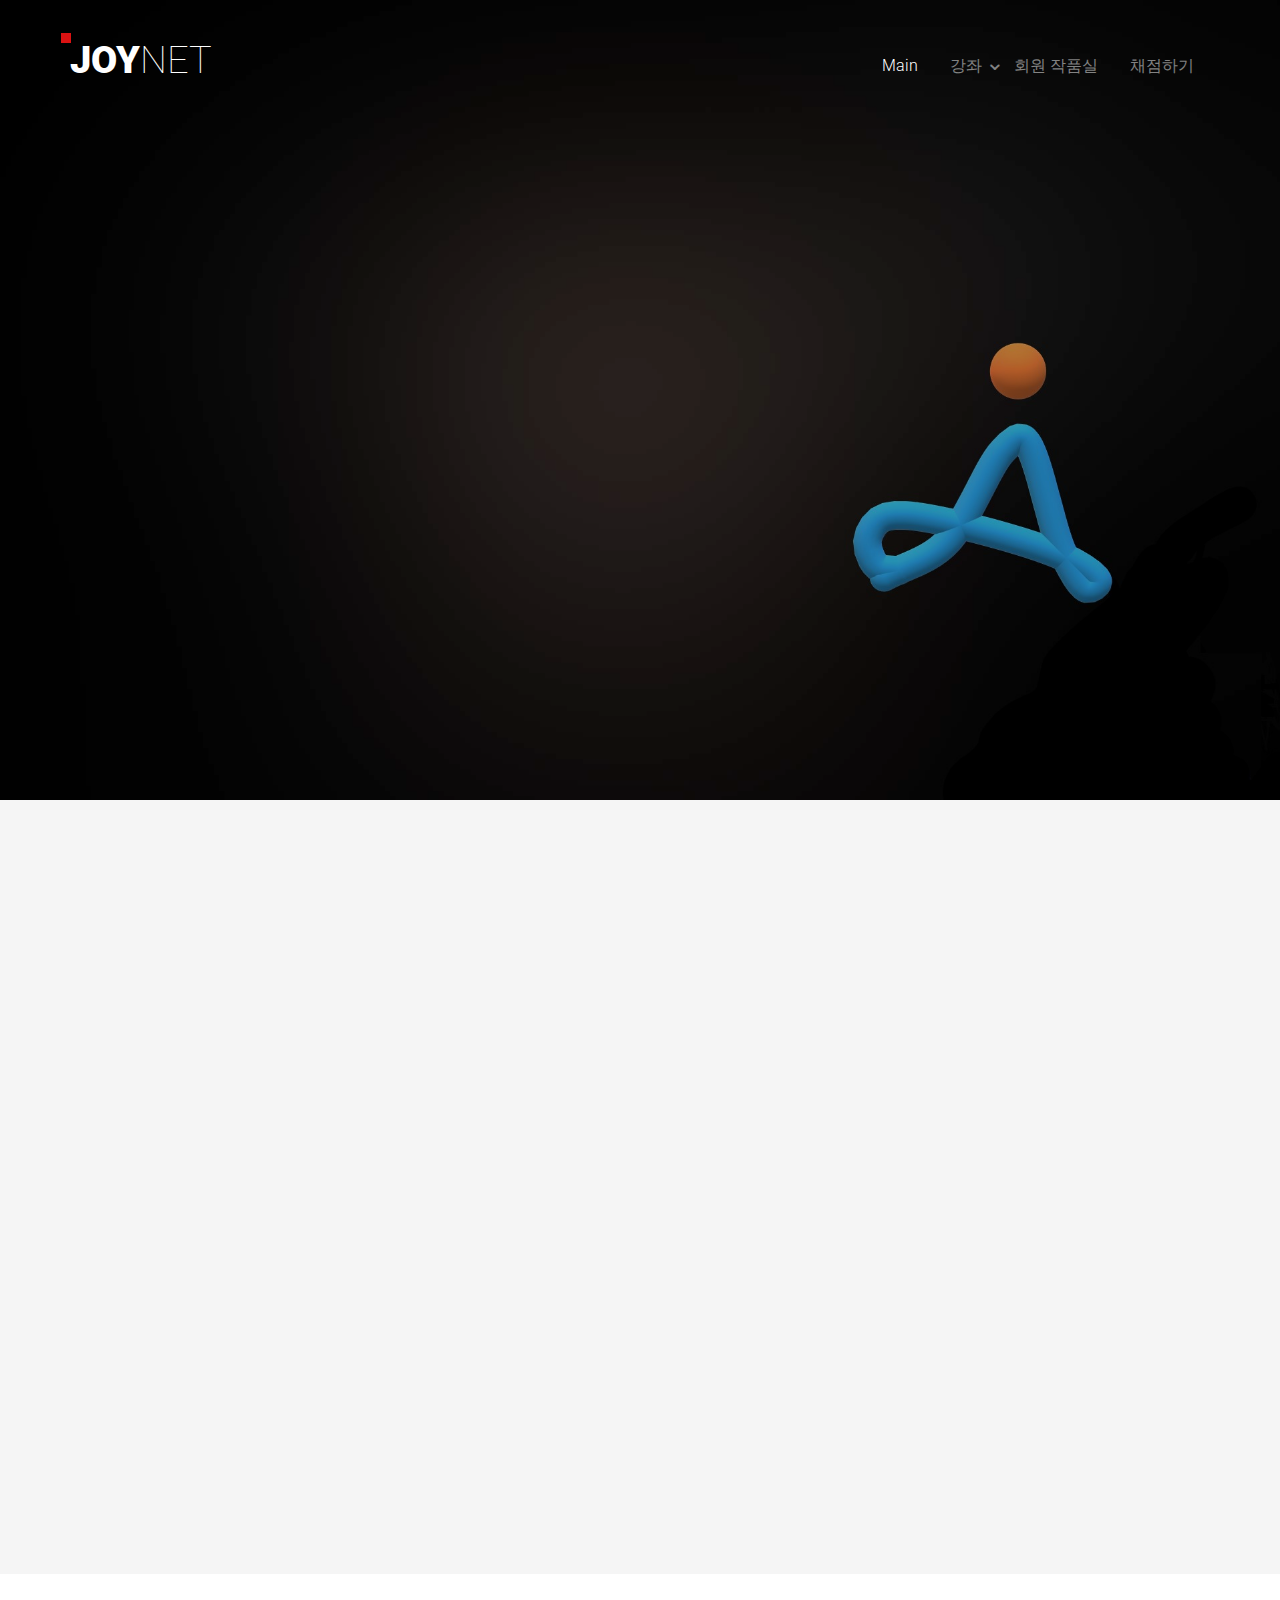
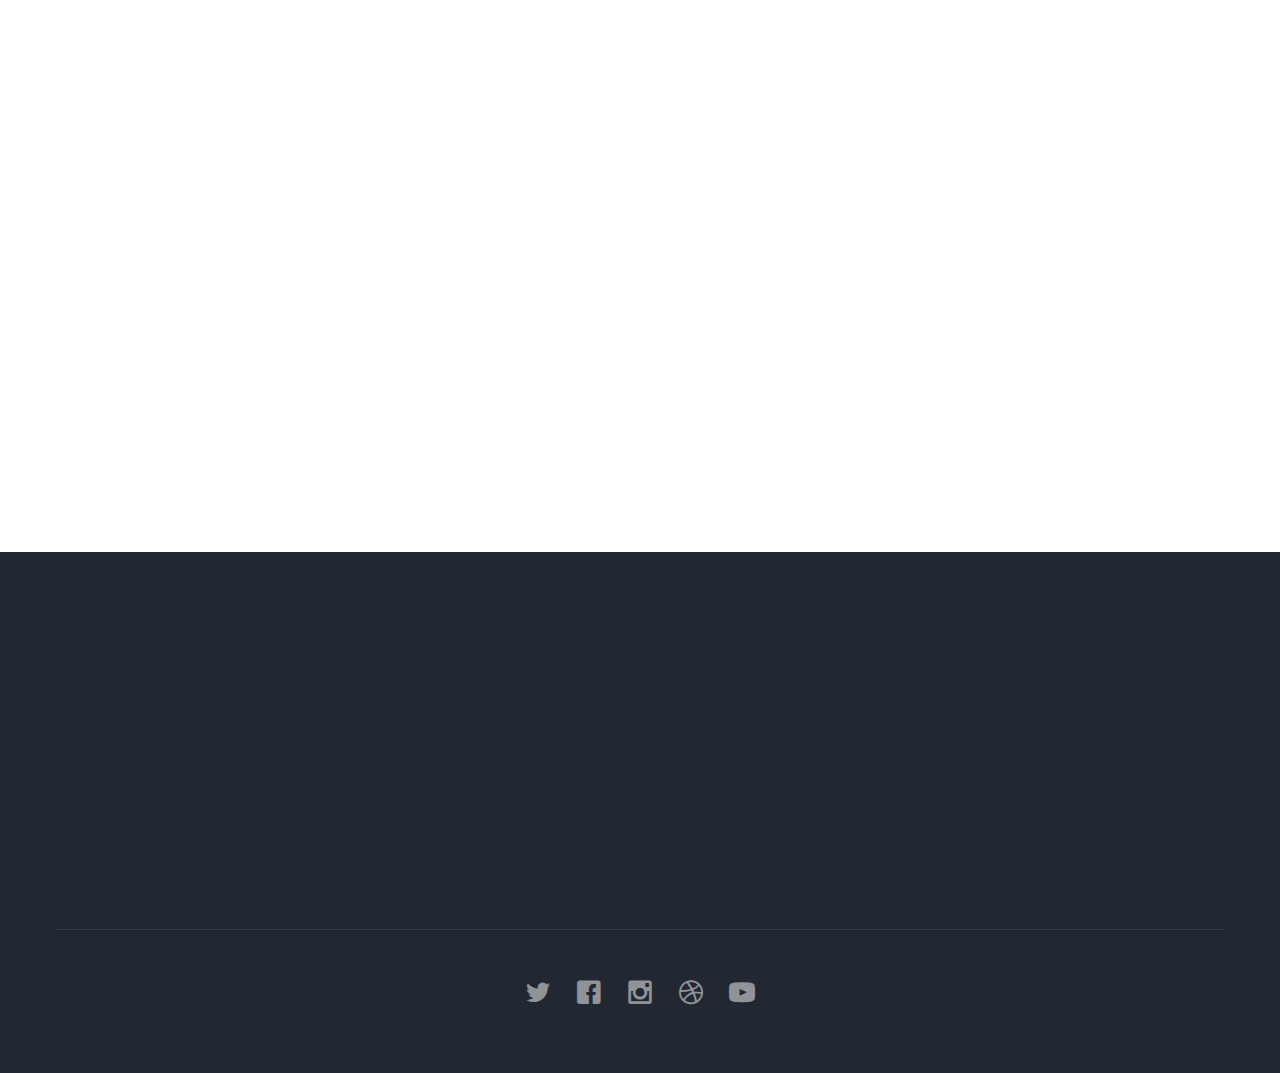
<file: index.html>
<!DOCTYPE html>
 <html class="no-js">
	<head>
	<meta charset="utf-8">
	<meta http-equiv="X-UA-Compatible" content="IE=edge">
	<title>코리아 알고리듬 </title>


	<meta property="og:title" content=""/>
	<meta property="og:image" content=""/>
	<meta property="og:url" content=""/>
	<meta property="og:site_name" content=""/>
	<meta property="og:description" content=""/>
	<meta name="twitter:title" content="" />
	<meta name="twitter:image" content="" />
	<meta name="twitter:url" content="" />
	<meta name="twitter:card" content="" />

	<link rel="shortcut icon" href="favicon.ico">

	<link href='https://fonts.googleapis.com/css?family=Roboto:400,100,300,700,900' rel='stylesheet' type='text/css'>


	<link rel="stylesheet" href="css/animate.css">
	<link rel="stylesheet" href="css/icomoon.css">

	<link rel="stylesheet" href="css/bootstrap.css">

	<link rel="stylesheet" href="css/superfish.css">

	<link rel="stylesheet" href="css/style.css">

	<script src="js/modernizr-2.6.2.min.js"></script>

	</head>
	<body>
		<div id="fh5co-wrapper">
		<div id="fh5co-page">
		<div id="fh5co-header">
			<header id="fh5co-header-section">
				<div class="container">
					<div class="nav-header">
						<a href="#" class="js-fh5co-nav-toggle fh5co-nav-toggle"><i></i></a>
						<h1 id="fh5co-logo"><a href="index.html">JOY<span>NET</span></a></h1>
						<nav id="fh5co-menu-wrap" role="navigation">
							<ul class="sf-menu" id="fh5co-primary-menu">
								<li class="active">
									<a href="index.html">Main</a>
								</li>
								<li>
									<a href="classes.html" class="fh5co-sub-ddown">강좌</a>
									 <ul class="fh5co-sub-menu">
									 	<li><a href="pro10.html">10급</a></li>
									 	<li><a href="pro9.html">9급</a></li>
										<li><a href="pro8.html">8급</a></li>
                    <li><a href="pro7.html">7급</a></li>
										<li><a href="pro6.html">6급</a></li>
                    <li><a href="pro5.html">5급</a></li>
										<li><a href="pro4.html">4급</a></li>
									</ul>
								</li>
								<li><a href="Project.html">회원 작품실</a></li>
								<li><a href="http://192.168.99.100">채점하기</a></li>
							</ul>
						</nav>
					</div>
				</div>
			</header>
		</div>
		<div class="fh5co-hero">
			<div class="fh5co-overlay"></div>
			<div class="fh5co-cover" data-stellar-background-ratio="0.5" style="background-image: url(images/home-image.jpg);">
				<div class="desc animate-box">
					<div class="container">

						<div class="row">
							<div class="col-md-7">
								<h2> 알고영재교육원 <br> 대구 시지 교육센터</b></h2><span><a class="btn btn-primary" href="#">공부 시작하기</a></span>
							</div>
						</div>
					</div>
				</div>
			</div>
		</div>
		<div id="fh5co-schedule-section" class="fh5co-lightgray-section">
			<div class="container">
				<div class="row">
					<div class="col-md-8 col-md-offset-2">
						<div class="heading-section text-center animate-box">
							<h2>알고리듬 학습 과정</h2>
							<p><b>알고리듬 학습 과정은 창의적 문제해결능력(CPS:Creative Problem Solving)을 향상하기 위한 학습 과정입니다. 알고리듬 학습 과정은 창의적 사고를 요하는 알고리듬 문제를 논리적 사고를 요하는 컴퓨터 프로그래밍(Basic, C, Java)을 도구로 하여 해결해 감으로써, 궁극적으로 창의적인 사고력, 논리적인 사고력을 향상시킵니다.
                 운동의 기본은 체력입니다. 공부의 기본은 사고력입니다.
                 사고력이 바탕이 되지 않고는 공부를 잘할 수 없을 것입니다.
                 이 사고력을 향상시키는 것, 바로 알고리듬 학습의 목표입니다.
                 창의적 문제해결능력을 갖춘 인재, 바로 미래 디지털 세상이 요구하는 인재상입니다.</p></b>
						</div>
					</div>
				</div>
				<div class="row animate-box">
					<div class="col-md-10 col-md-offset-1 text-center">
						<ul class="schedule">
							<li><a href="#" class="active" data-sched="ten">10 급</a></li>
							<li><a href="#" data-sched="nine">9 급</a></li>
							<li><a href="#" data-sched="eight">8 급</a></li>
							<li><a href="#" data-sched="seven">7 급</a></li>
							<li><a href="#" data-sched="six">6 급</a></li>
							<li><a href="#" data-sched="five">5 급</a></li>
							<li><a href="#" data-sched="four">4 급</a></li>
						</ul>
					</div>
					<div class="row text-center">

						<div class="col-md-12 schedule-container">

							<div class="schedule-content active" data-day="ten">
								<p>기본 개념을 형성하고 수리계산의 원리를 심화시킬 수 있는 문제들을 소재로 계산적
사고를 활성화합니다. 이 과정을 통하여 문제의 일반화 능력이 향상됩니다.</p>
							</div>
              <div class="schedule-content" data-day="nine">
							         <p>결정구조와 연관된 문제를 해결해 감으로써 판단적 사고를 활성화하고 분석 능력이
향상됩니다.</p>
							</div>
              <div class="schedule-content" data-day="eight">
							         <p>반복구조와 연관된 여러 문제들을 해결함으로써 반복적 사고를 활성화하고 규칙있는 변화에 대한 유추 능력이 향상됩니다.</p>
							</div>
              <div class="schedule-content" data-day="seven">
							         <p>자극에 대한 반응을 예견하여 함수적 사고를 활성화하고 함수에 대한 근원적 개념을
형성하여 새로운 세계에 대한 수용능력이 향상됩니다.</p>
							</div>
              <div class="schedule-content" data-day="six">
							         <p>평면 및 공간에 있는 요소들의 연관 관계를 고려하여 공간 사고를 활성화하고 자료의 저장, 관리, 사용을 경험함으로써 공간 개념과 자료 처리 능력이 향상됩니다.</p>
							</div>
              <div class="schedule-content" data-day="five">
							         <p>단순 또는 복합상태의 자기 복제를 연구하여 분자구조와 우주의 유사성을 연관
지을 수 있는 재귀적 사고능력이 향상된다.</p>
							</div>
              <div class="schedule-content" data-day="four">
							         <p>복합된 요인들에 대하여 계통별 특징을 찾아 함축을 반복함으로써 결론에 도달하는
점층적 사고능력이 향상된다.</p>
							</div>


						</div>


					</div>
				</div>
			</div>
		</div>
    <div class="col-md-6">
      <div class="col-md-12">
        <div class="heading-section animate-box">
								<h2>공지사항</h2>
							</div>
						</div>
						<div class="col-md-12 col-md-offset-0">
							<div class="fh5co-blog animate-box">
								<div class="meta-date text-center">
									<p><span class="date">14</span><span>June</span><span>2016</span></p>
								</div>
								<div class="desc desc2">
									<h3><a href=""#>제7회 전국 창의문제 해결능력 경진대회</a></h3>
									<span class="posted_by">Posted by: Admin</span>
									<span class="comment"><a href="">21<i class="icon-bubble22"></i></a></span>
									<p>http://www.cpsfestival.org/</p>
									<a href="#" class="btn btn-default">Read More</a>
								</div>
							</div>
						</div>
						<div class="col-md-12 col-md-offset-0">
							<div class="fh5co-blog animate-box">
								<div class="meta-date text-center">
									<p><span class="date">13</span><span>June</span><span>2016</span></p>
								</div>
								<div class="desc desc2">
									<h3><a href=""#>한국대학생 ICT경진대회</a></h3>
									<span class="posted_by">Posted by: Admin</span>
									<span class="comment"><a href="">21<i class="icon-bubble22"></i></a></span>
									<p>http://kise.or.kr/ 한국정보과학진흥협회</p>
									<a href="#" class="btn btn-default">Read More</a>
								</div>
							</div>
						</div>
					</div>
				</div>
			</div>
		</div>
		<footer>
			<div id="footer">
				<div class="container">
					<div class="row">
						<div class="col-md-4 animate-box">
							<h3 class="section-title">About Us</h3>
							<p>주식회사 지주소프트 / 사업자등록번호 514-81-42643<br>
(TEL) 02-488-0000  053-475-0000 <br> (FAX) 053-474-0000 <br> 대구시 남구 봉덕1동 000-0</p>
						</div>

						<div class="col-md-4 animate-box">
							<h3 class="section-title">CALL</h3>
							<ul class="contact-info">
								<li><i class="icon-phone"></i>010 9424 0000</li>>
							</ul>
						</div>
					</div>
					<div class="row copy-right">
						<div class="col-md-6 col-md-offset-3 text-center">
							<p class="fh5co-social-icons">
								<a href="#"><i class="icon-twitter2"></i></a>
								<a href="#"><i class="icon-facebook2"></i></a>
								<a href="#"><i class="icon-instagram"></i></a>
								<a href="#"><i class="icon-dribbble2"></i></a>
								<a href="#"><i class="icon-youtube"></i></a>
							</p>
            </div>
					</div>
				</div>
			</div>
		</footer>


	</div>

	</div>

	<script src="js/jquery.min.js"></script>

	<script src="js/jquery.easing.1.3.js"></script>

	<script src="js/bootstrap.min.js"></script>

	<script src="js/jquery.waypoints.min.js"></script>

	<script src="js/jquery.stellar.min.js"></script>

	<script src="js/hoverIntent.js"></script>
	<script src="js/superfish.js"></script>

	<script src="js/main.js"></script>

	</body>
</html>
</file>
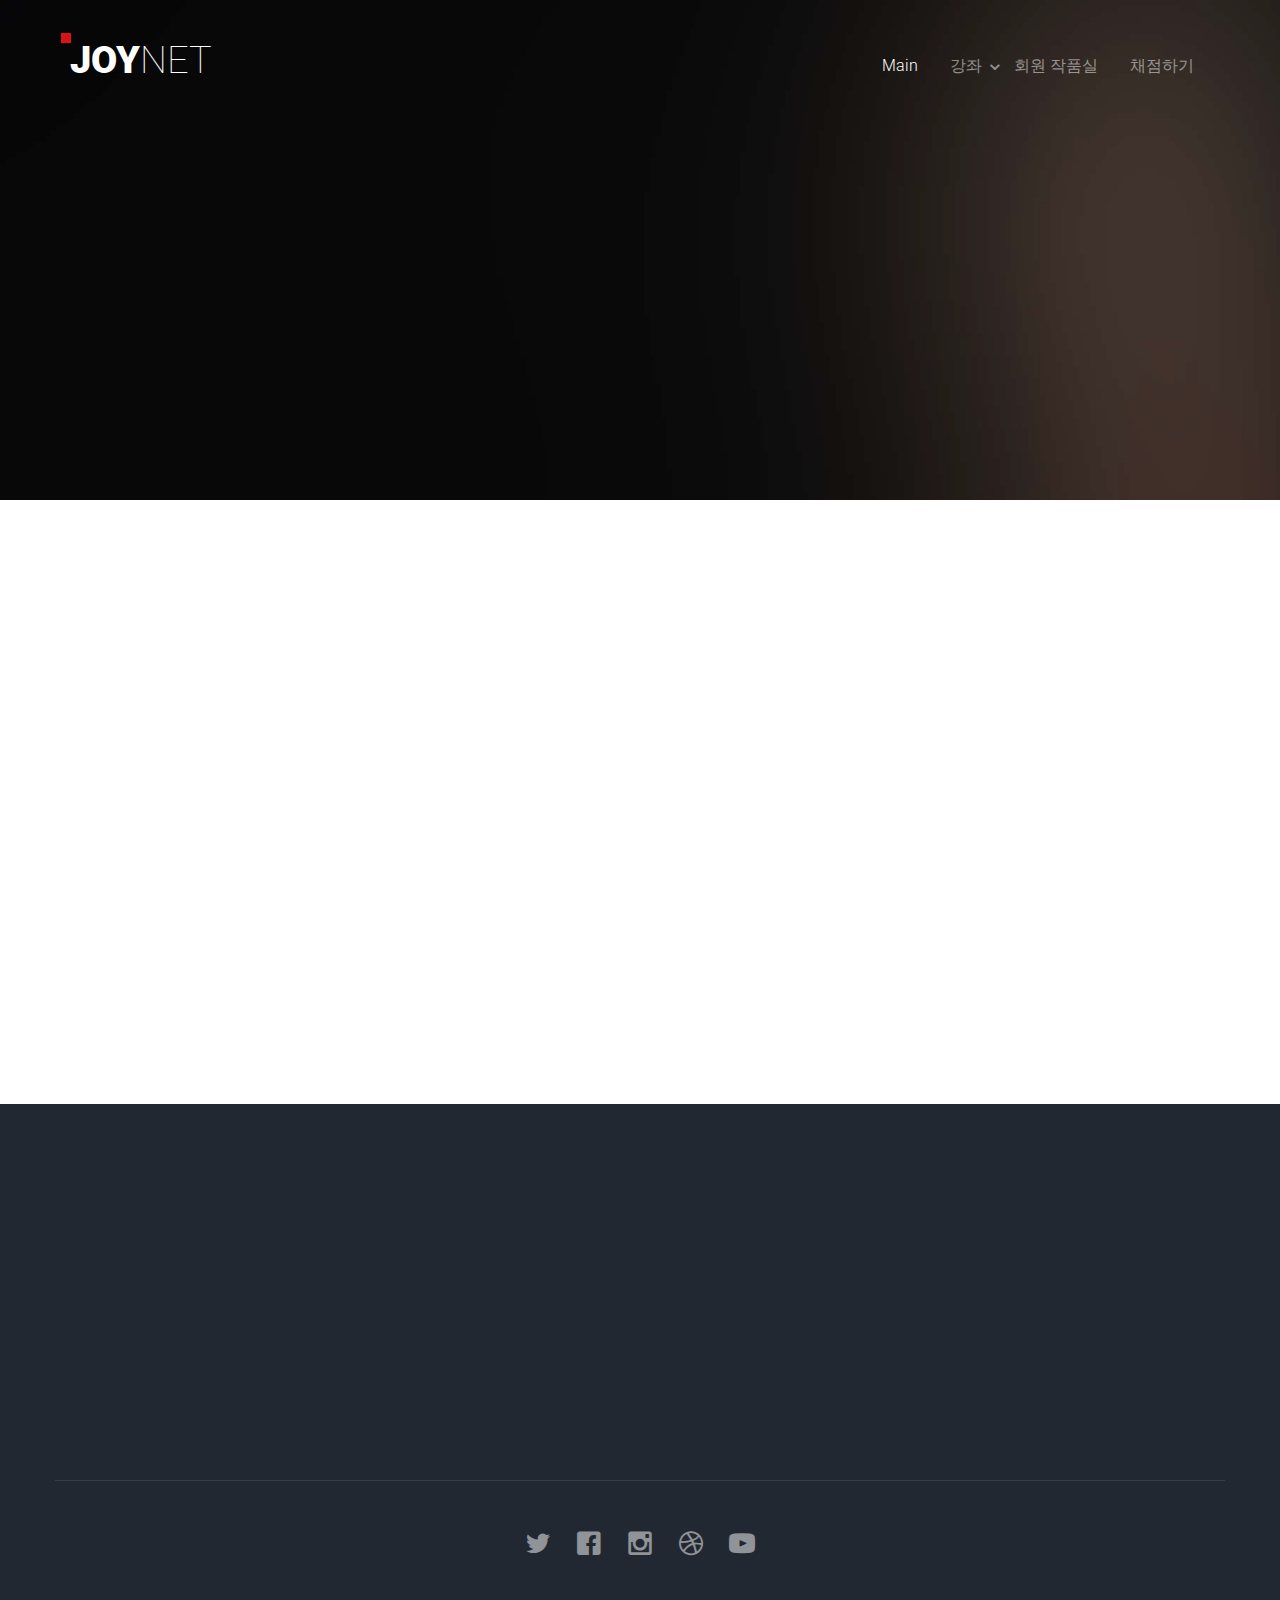
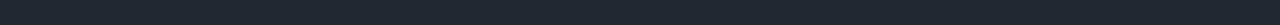
<file: classes.html>
<!DOCTYPE html>
 <html class="no-js">
	<head>
	<meta charset="utf-8">
	<meta http-equiv="X-UA-Compatible" content="IE=edge">
	<title>코리아 알고리듬 </title>


	<meta property="og:title" content=""/>
	<meta property="og:image" content=""/>
	<meta property="og:url" content=""/>
	<meta property="og:site_name" content=""/>
	<meta property="og:description" content=""/>
	<meta name="twitter:title" content="" />
	<meta name="twitter:image" content="" />
	<meta name="twitter:url" content="" />
	<meta name="twitter:card" content="" />

	<link rel="shortcut icon" href="favicon.ico">

	<link href='https://fonts.googleapis.com/css?family=Roboto:400,100,300,700,900' rel='stylesheet' type='text/css'>


	<link rel="stylesheet" href="css/animate.css">
	<link rel="stylesheet" href="css/icomoon.css">

	<link rel="stylesheet" href="css/bootstrap.css">

	<link rel="stylesheet" href="css/superfish.css">

	<link rel="stylesheet" href="css/style.css">

	<script src="js/modernizr-2.6.2.min.js"></script>

	</head>
	<body>
		<div id="fh5co-wrapper">
		<div id="fh5co-page">
		<div id="fh5co-header">
			<header id="fh5co-header-section">
				<div class="container">
					<div class="nav-header">
						<a href="#" class="js-fh5co-nav-toggle fh5co-nav-toggle"><i></i></a>
						<h1 id="fh5co-logo"><a href="index.html">JOY<span>NET</span></a></h1>
						<nav id="fh5co-menu-wrap" role="navigation">
							<ul class="sf-menu" id="fh5co-primary-menu">
								<li class="active">
									<a href="index.html">Main</a>
								</li>
								<li>
									<a href="classes.html" class="fh5co-sub-ddown">강좌</a>
									 <ul class="fh5co-sub-menu">
										<li><a href="pro10.html">10급</a></li>
										<li><a href="pro9.html">9급</a></li>
										<li><a href="pro8.html">8급</a></li>
										<li><a href="pro7.html">7급</a></li>
										<li><a href="pro6.html">6급</a></li>
										<li><a href="pro5.html">5급</a></li>
										<li><a href="pro4.html">4급</a></li>
									</ul>
								</li>
								<li><a href="Project.html">회원 작품실</a></li>
								<li><a href="http://192.168.99.100">채점하기</a></li>
							</ul>
						</nav>
					</div>
				</div>
			</header>
		</div>
		<div class="fh5co-parallax" style="background-image: url(images/home-image-2.jpg);" data-stellar-background-ratio="0.5">
			<div class="overlay"></div>
			<div class="container">
				<div class="row">
					<div class="col-md-8 col-md-offset-2 col-sm-12 col-sm-offset-0 col-xs-12 col-xs-offset-0 text-center fh5co-table">
						<div class="fh5co-intro fh5co-table-cell animate-box">
							<h1 class="text-center">강좌</h1>
					</div>
					</div>
				</div>
			</div>
		</div>
		<div id="fh5co-programs-section">
			<div class="container">
				<div class="row">
					<div class="col-md-8 col-md-offset-2">
						<div class="heading-section text-center animate-box">

						</div>
					</div>
				</div>
				<div class="row text-center">
					<div class="col-md-4 col-sm-6">
						<div class="program animate-box">
							<h3>10급</h3>
							<span><a href="pro10.html" class="btn btn-default">바로가기</a></span>
						</div>
					</div>
					<div class="col-md-4 col-sm-6">
						<div class="program animate-box">
							<h3>9급</h3>

							<span><a href="pro9.html" class="btn btn-default">바로가기</a></span>
						</div>
					</div>
					<div class="col-md-4 col-sm-6">
						<div class="program animate-box">
							<h3>8급</h3>

							<span><a href="pro8.html" class="btn btn-default">바로가기</a></span>
						</div>
					</div>
					<div class="col-md-4 col-sm-6">
						<div class="program animate-box">
							<h3>7급</h3>

							<span><a href="pro7.html" class="btn btn-default">바로가기</a></span>
						</div>
					</div>
					<div class="col-md-4 col-sm-6">
						<div class="program animate-box">
							<h3>6급</h3>

							<span><a href="pro6.html" class="btn btn-default">바로가기</a></span>
						</div>
					</div>
					<div class="col-md-4 col-sm-6">
						<div class="program animate-box">
							<h3>5급</h3>

							<span><a href="pro5.html" class="btn btn-default">바로가기</a></span>
						</div>
					</div>
				</div>
			</div>
		</div>

				</div>
			</div>
		</div>
		<footer>
			<div id="footer">
				<div class="container">
					<div class="row">
						<div class="col-md-4 animate-box">
							<h3 class="section-title">About Us</h3>
							<p>주식회사 지주소프트 / 사업자등록번호 514-81-42643<br>
(TEL) 02-488-0000  053-475-0000 <br> (FAX) 053-474-0000 <br> 대구시 남구 봉덕1동 000-0</p>
						</div>

						<div class="col-md-4 animate-box">
							<h3 class="section-title">CALL</h3>
							<ul class="contact-info">
								<li><i class="icon-phone"></i>010 9424 0000</li>>
							</ul>
						</div>
					</div>
					<div class="row copy-right">
						<div class="col-md-6 col-md-offset-3 text-center">
							<p class="fh5co-social-icons">
								<a href="#"><i class="icon-twitter2"></i></a>
								<a href="#"><i class="icon-facebook2"></i></a>
								<a href="#"><i class="icon-instagram"></i></a>
								<a href="#"><i class="icon-dribbble2"></i></a>
								<a href="#"><i class="icon-youtube"></i></a>
							</p>
            </div>
					</div>
				</div>
			</div>
      </div>
		</footer>


	</div>

	</div>

	<script src="js/jquery.min.js"></script>

	<script src="js/jquery.easing.1.3.js"></script>

	<script src="js/bootstrap.min.js"></script>

	<script src="js/jquery.waypoints.min.js"></script>

	<script src="js/jquery.stellar.min.js"></script>

	<script src="js/hoverIntent.js"></script>
	<script src="js/superfish.js"></script>

	<script src="js/main.js"></script>
	</body>
</html>
</file>
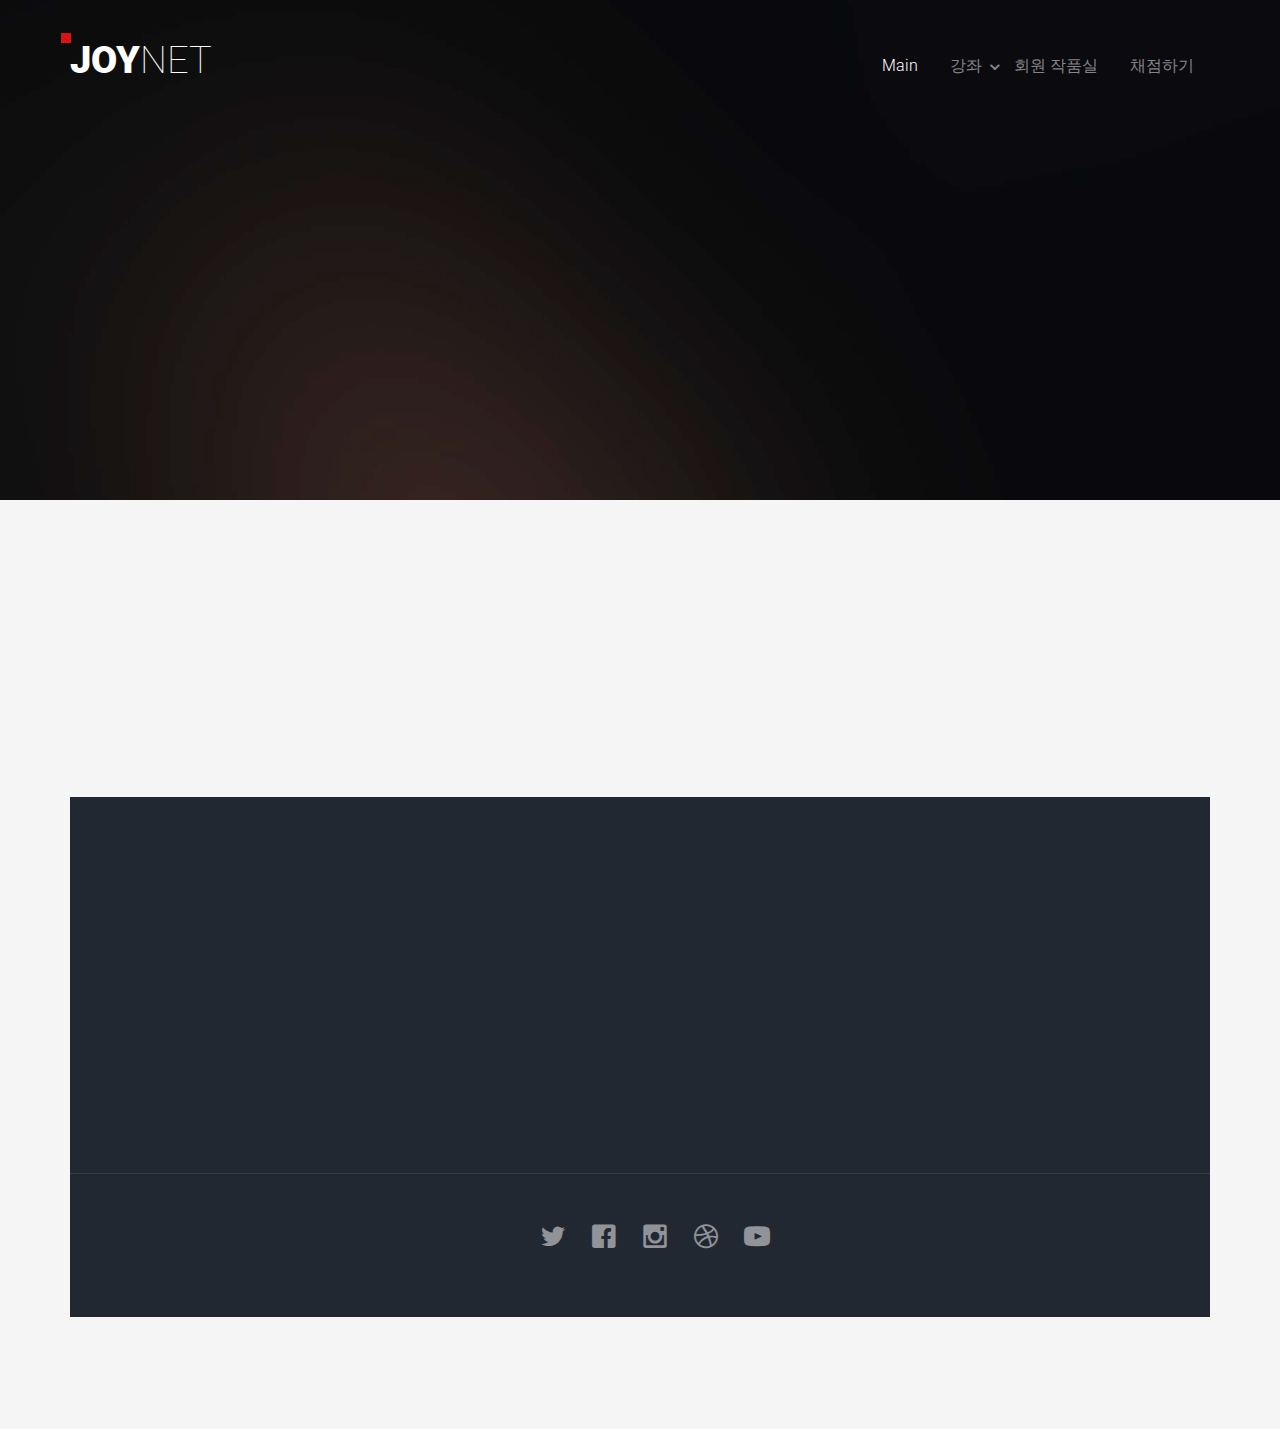
<file: pro10.html>
<!DOCTYPE html>
 <html class="no-js">
	<head>
	<meta charset="utf-8">
	<meta http-equiv="X-UA-Compatible" content="IE=edge">
	<title>코리아 알고리듬 </title>


	<meta property="og:title" content=""/>
	<meta property="og:image" content=""/>
	<meta property="og:url" content=""/>
	<meta property="og:site_name" content=""/>
	<meta property="og:description" content=""/>
	<meta name="twitter:title" content="" />
	<meta name="twitter:image" content="" />
	<meta name="twitter:url" content="" />
	<meta name="twitter:card" content="" />

	<link rel="shortcut icon" href="favicon.ico">

	<link href='https://fonts.googleapis.com/css?family=Roboto:400,100,300,700,900' rel='stylesheet' type='text/css'>


	<link rel="stylesheet" href="css/animate.css">
	<link rel="stylesheet" href="css/icomoon.css">

	<link rel="stylesheet" href="css/bootstrap.css">

	<link rel="stylesheet" href="css/superfish.css">

	<link rel="stylesheet" href="css/style.css">

	<script src="js/modernizr-2.6.2.min.js"></script>

	</head>	<body>
			<div id="fh5co-wrapper">
			<div id="fh5co-page">
			<div id="fh5co-header">
				<header id="fh5co-header-section">
					<div class="container">
						<div class="nav-header">
							<a href="#" class="js-fh5co-nav-toggle fh5co-nav-toggle"><i></i></a>
							<h1 id="fh5co-logo"><a href="index.html">JOY<span>NET</span></a></h1>
							<nav id="fh5co-menu-wrap" role="navigation">
								<ul class="sf-menu" id="fh5co-primary-menu">
									<li class="active">
										<a href="index.html">Main</a>
									</li>
									<li>
										<a href="classes.html" class="fh5co-sub-ddown">강좌</a>
										 <ul class="fh5co-sub-menu">
										 	<li><a href="pro10.html">10급</a></li>
										 	<li><a href="pro9.html">9급</a></li>
											<li><a href="pro8.html">8급</a></li>
	                    <li><a href="pro7.html">7급</a></li>
											<li><a href="pro6.html">6급</a></li>
	                    <li><a href="pro5.html">5급</a></li>
											<li><a href="pro4.html">4급</a></li>
										</ul>
									</li>
									<li><a href="Project.html">회원 작품실</a></li>
									<li><a href="http://192.168.99.100">채점하기</a></li>
								</ul>
							</nav>
						</div>
					</div>
				</header>
		</div>
		<div class="fh5co-parallax" style="background-image: url(images/home-image-5.jpg);" data-stellar-background-ratio="0.5">
			<div class="overlay"></div>
			<div class="container">
				<div class="row">
					<div class="col-md-8 col-md-offset-2 col-sm-12 col-sm-offset-0 col-xs-12 col-xs-offset-0 text-center fh5co-table">
						<div class="fh5co-intro fh5co-table-cell animate-box">
							<h1 class="text-center">10급</h1>
						</div>
					</div>
				</div>
			</div>
		</div>
		<div id="fh5co-schedule-section" class="fh5co-lightgray-section">
			<div class="container">
				<div class="row">
					<div class="col-md-8 col-md-offset-2">
						<div class="heading-section text-center animate-box">

							<table class = "table table-striped"  >
								<thread>
									<tr>
										<th> 번호</th>
										<th> 제목</th>
										<th> 조회수 </th>
									</tr>
								</thead>
								<tbody>
									<tr>
									<td> 1 </td>
									<td> <a href = "pro10_1.html" >기리고차 </a></td>
									<td> 13 </td>
								</tr>
								<tr>
								<td> 2 </td>
								<td> <a href = "pro10_2.html" >화성여행 </a></td>
								<td> 7 </td>
							</tr>
								</tbody>
							</table>


						</div>
					</div>
				</div>

</body>

			<footer>
				<div id="footer">
					<div class="container">
						<div class="row">
							<div class="col-md-4 animate-box">
								<h3 class="section-title">About Us</h3>
								<p>주식회사 지주소프트 / 사업자등록번호 514-81-42643<br>
	(TEL) 02-488-0000  053-475-0000 <br> (FAX) 053-474-0000 <br> 대구시 남구 봉덕1동 000-0</p>
							</div>

							<div class="col-md-4 animate-box">
								<h3 class="section-title">CALL</h3>
								<ul class="contact-info">
									<li><i class="icon-phone"></i>010 9424 0000</li>>
								</ul>
							</div>
						</div>
						<div class="row copy-right">
							<div class="col-md-6 col-md-offset-3 text-center">
								<p class="fh5co-social-icons">
									<a href="#"><i class="icon-twitter2"></i></a>
									<a href="#"><i class="icon-facebook2"></i></a>
									<a href="#"><i class="icon-instagram"></i></a>
									<a href="#"><i class="icon-dribbble2"></i></a>
									<a href="#"><i class="icon-youtube"></i></a>
								</p>
	            </div>
						</div>
					</div>
				</div>
			</footer>


		</div>

		</div>

		<script src="js/jquery.min.js"></script>

		<script src="js/jquery.easing.1.3.js"></script>

		<script src="js/bootstrap.min.js"></script>

		<script src="js/jquery.waypoints.min.js"></script>

		<script src="js/jquery.stellar.min.js"></script>

		<script src="js/hoverIntent.js"></script>
		<script src="js/superfish.js"></script>

		<script src="js/main.js"></script>

	</body>
</html>
</file>
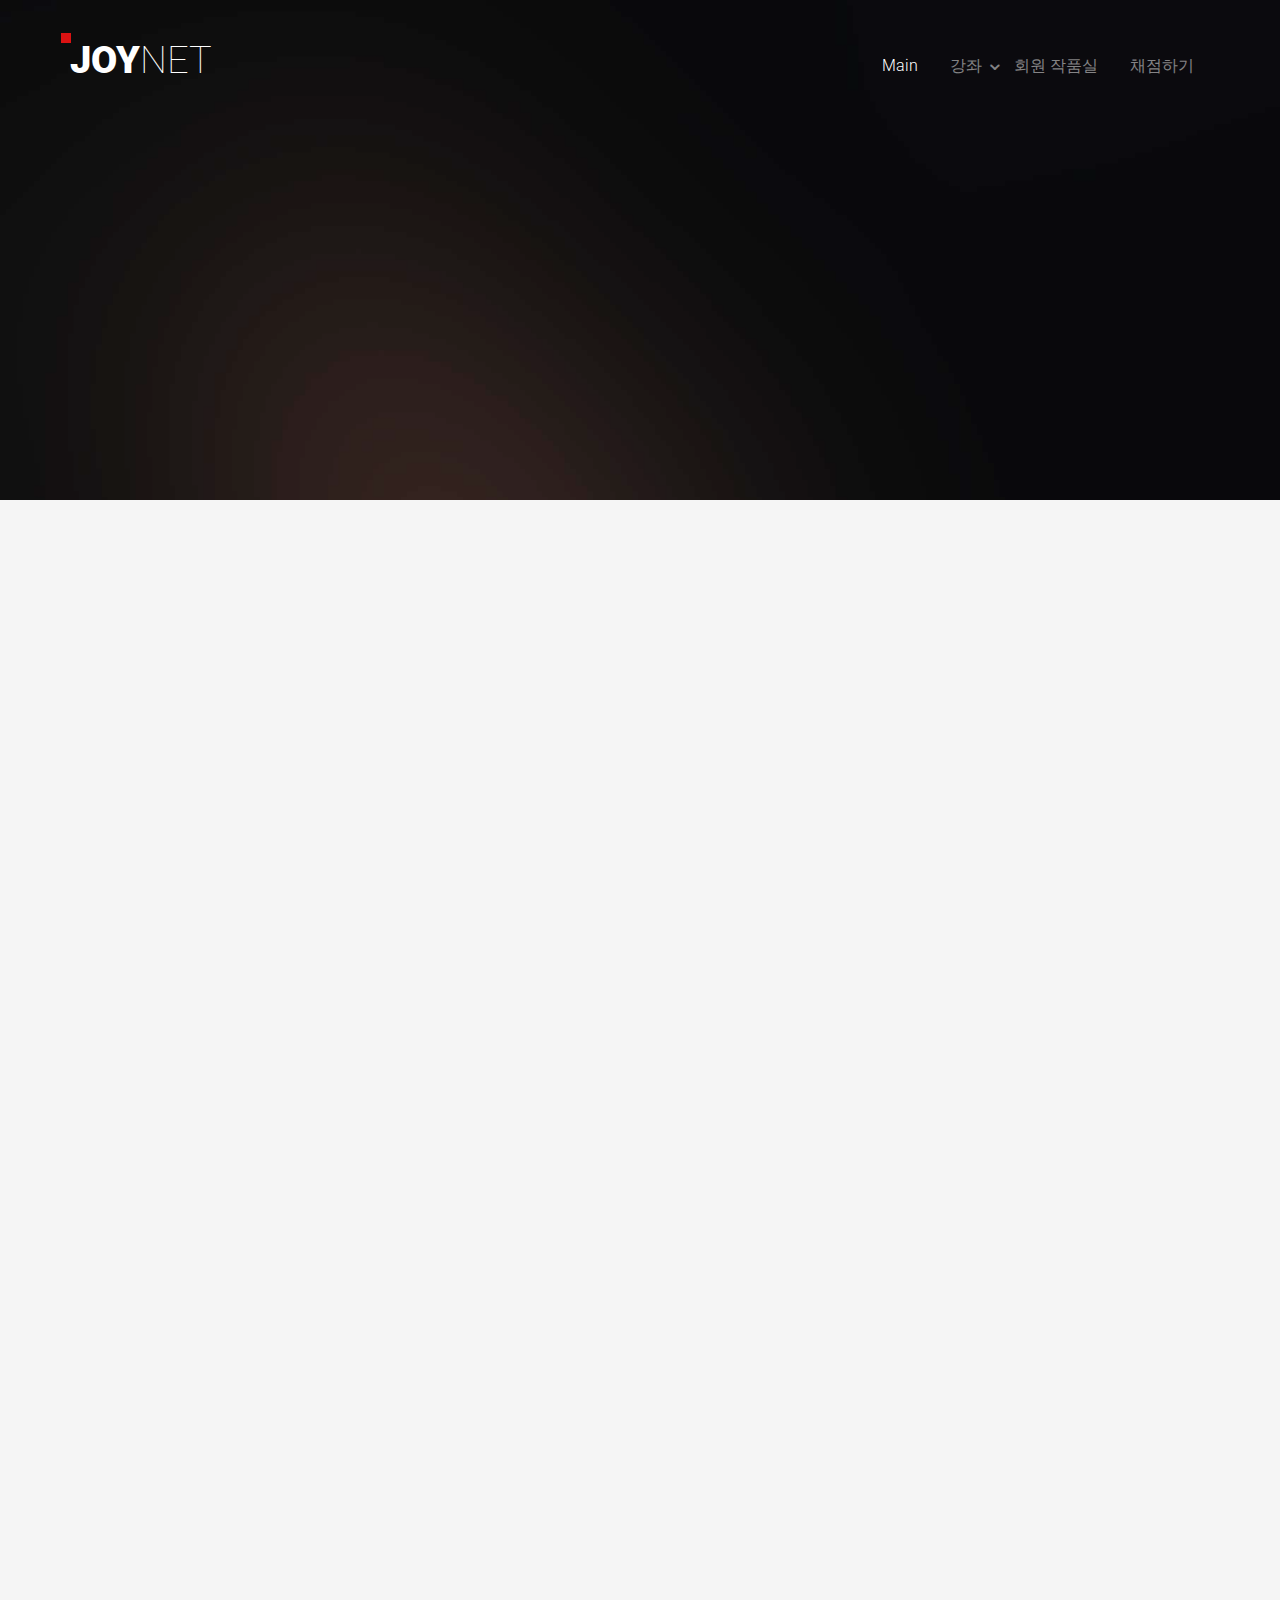
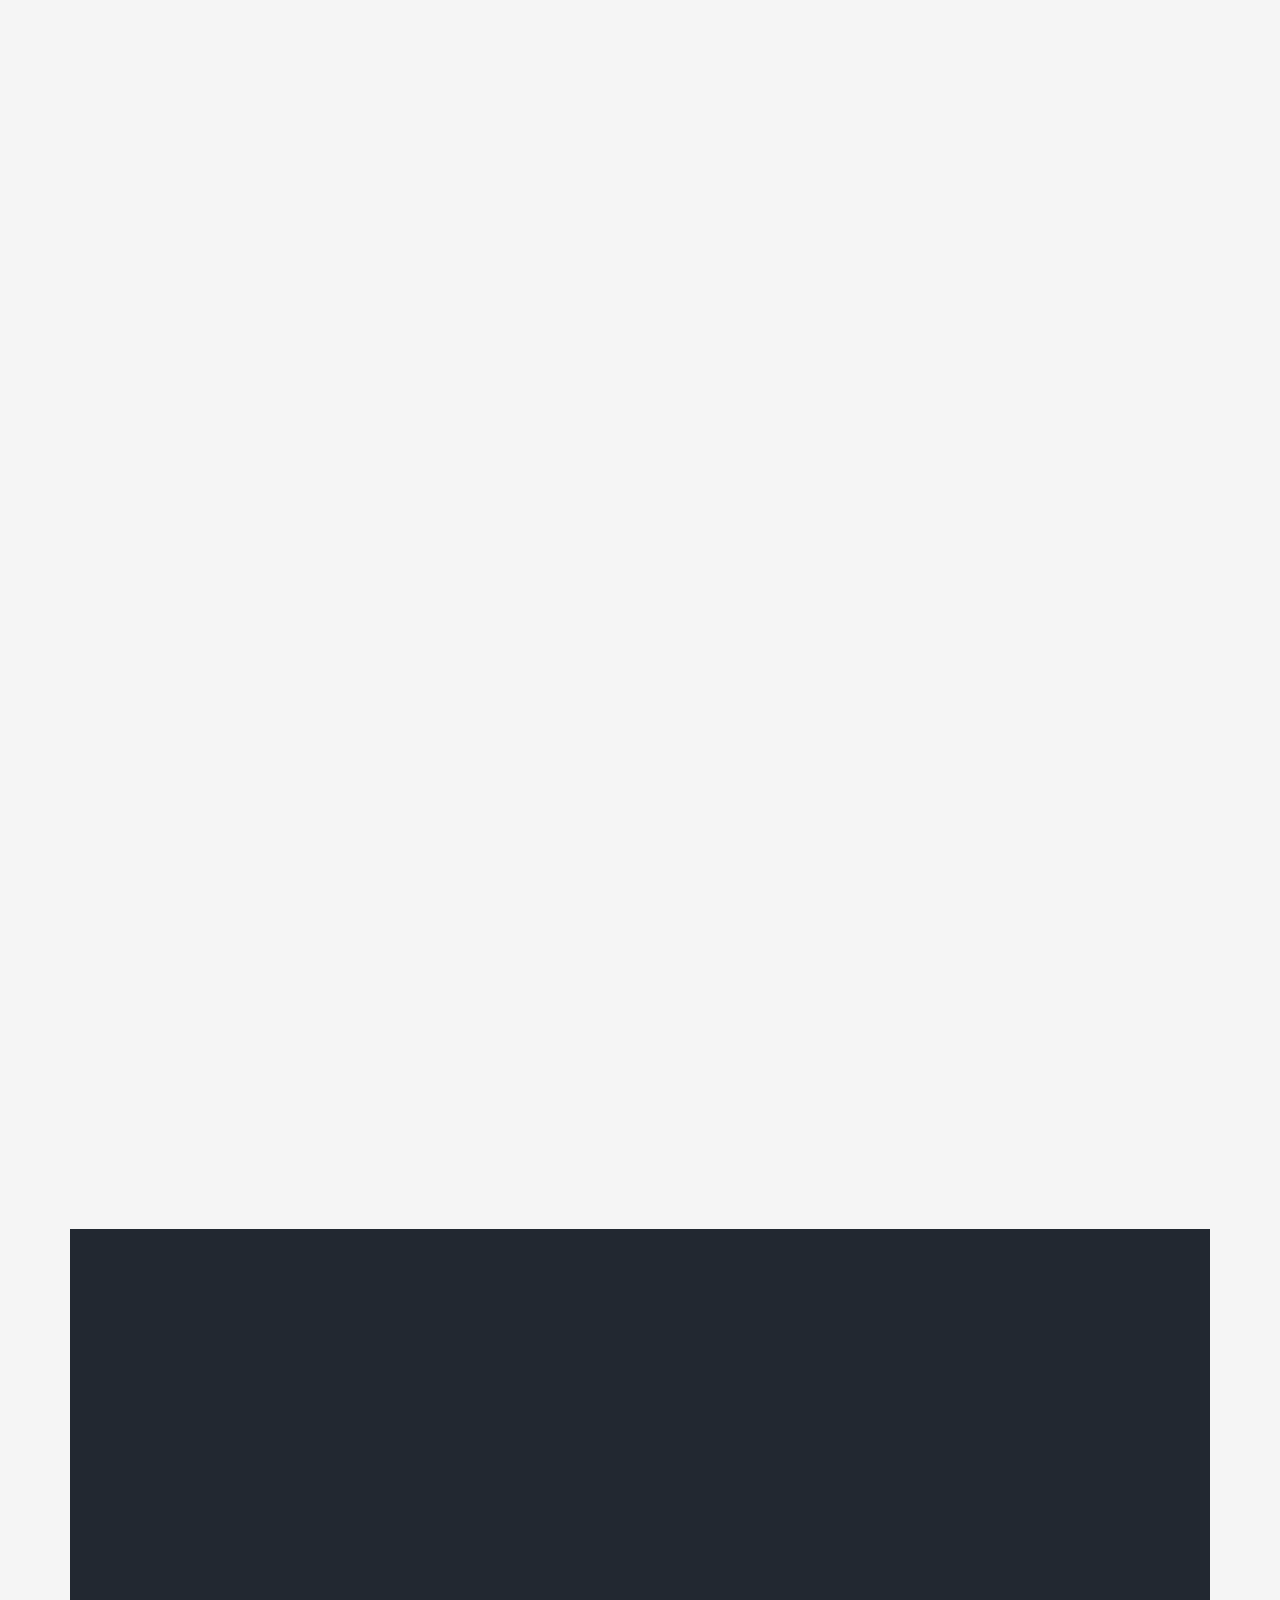
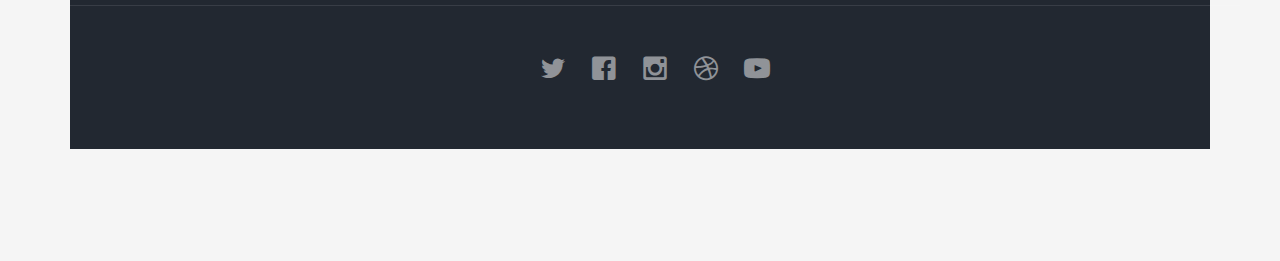
<file: pro10_1.html>
<!DOCTYPE html>
 <html class="no-js">
	<head>
	<meta charset="utf-8">
	<meta http-equiv="X-UA-Compatible" content="IE=edge">
	<title>코리아 알고리듬 </title>


	<meta property="og:title" content=""/>
	<meta property="og:image" content=""/>
	<meta property="og:url" content=""/>
	<meta property="og:site_name" content=""/>
	<meta property="og:description" content=""/>
	<meta name="twitter:title" content="" />
	<meta name="twitter:image" content="" />
	<meta name="twitter:url" content="" />
	<meta name="twitter:card" content="" />

	<link rel="shortcut icon" href="favicon.ico">

	<link href='https://fonts.googleapis.com/css?family=Roboto:400,100,300,700,900' rel='stylesheet' type='text/css'>


	<link rel="stylesheet" href="css/animate.css">
	<link rel="stylesheet" href="css/icomoon.css">

	<link rel="stylesheet" href="css/bootstrap.css">

	<link rel="stylesheet" href="css/superfish.css">

	<link rel="stylesheet" href="css/style.css">

	<script src="js/modernizr-2.6.2.min.js"></script>

	</head>	<body>
			<div id="fh5co-wrapper">
			<div id="fh5co-page">
			<div id="fh5co-header">
				<header id="fh5co-header-section">
					<div class="container">
						<div class="nav-header">
							<a href="#" class="js-fh5co-nav-toggle fh5co-nav-toggle"><i></i></a>
							<h1 id="fh5co-logo"><a href="index.html">JOY<span>NET</span></a></h1>
							<nav id="fh5co-menu-wrap" role="navigation">
								<ul class="sf-menu" id="fh5co-primary-menu">
									<li class="active">
										<a href="index.html">Main</a>
									</li>
									<li>
										<a href="classes.html" class="fh5co-sub-ddown">강좌</a>
										 <ul class="fh5co-sub-menu">
										 	<li><a href="pro10.html">10급</a></li>
										 	<li><a href="pro9.html">9급</a></li>
											<li><a href="pro8.html">8급</a></li>
	                    <li><a href="pro7.html">7급</a></li>
											<li><a href="pro6.html">6급</a></li>
	                    <li><a href="pro5.html">5급</a></li>
											<li><a href="pro4.html">4급</a></li>
										</ul>
									</li>
									<li><a href="Project.html">회원 작품실</a></li>
									<li><a href="http://192.168.99.100">채점하기</a></li>
								</ul>
							</nav>
						</div>
					</div>
				</header>
		</div>
		<div class="fh5co-parallax" style="background-image: url(images/home-image-5.jpg);" data-stellar-background-ratio="0.5">
			<div class="overlay"></div>
			<div class="container">
				<div class="row">
					<div class="col-md-8 col-md-offset-2 col-sm-12 col-sm-offset-0 col-xs-12 col-xs-offset-0 text-center fh5co-table">
						<div class="fh5co-intro fh5co-table-cell animate-box">
							<h1 class="text-center">10급</h1>
						</div>
					</div>
				</div>
			</div>
		</div>
		<div id="fh5co-schedule-section" class="fh5co-lightgray-section">
			<div class="container">
				<div class="row">
					<div class="col-md-8 col-md-offset-2">
						<div class="heading-section text-center animate-box">
              <table class = "table table-striped"  >
                <thread>
                  <tr>
                    <th> 번호</th>
                    <th> 제목</th>
                    <th> 조회수 </th>
                  </tr>
                </thead>
                <tbody>
                  <tr>
                  <td> 1 </td>
                  <td> <a href = "pro10_1.html" >기리고차 </a></td>
                  <td> 13 </td>
                </tr>
                <tr>
                <td> 2 </td>
                <td> <a href = "pro10_2.html" >화성여행 </a></td>
                <td> 7 </td>
              </tr>
                </tbody>
              </table>
                	<img src= "images/pro10_1.png" style="max-width: 100%; height: auto;">
						</div>
					</div>
				</div>

</body>

			<footer>
				<div id="footer">
					<div class="container">
						<div class="row">
							<div class="col-md-4 animate-box">
								<h3 class="section-title">About Us</h3>
								<p>주식회사 지주소프트 / 사업자등록번호 514-81-42643<br>
	(TEL) 02-488-0000  053-475-0000 <br> (FAX) 053-474-0000 <br> 대구시 남구 봉덕1동 000-0</p>
							</div>

							<div class="col-md-4 animate-box">
								<h3 class="section-title">CALL</h3>
								<ul class="contact-info">
									<li><i class="icon-phone"></i>010 9424 0000</li>>
								</ul>
							</div>
						</div>
						<div class="row copy-right">
							<div class="col-md-6 col-md-offset-3 text-center">
								<p class="fh5co-social-icons">
									<a href="#"><i class="icon-twitter2"></i></a>
									<a href="#"><i class="icon-facebook2"></i></a>
									<a href="#"><i class="icon-instagram"></i></a>
									<a href="#"><i class="icon-dribbble2"></i></a>
									<a href="#"><i class="icon-youtube"></i></a>
								</p>
	            </div>
						</div>
					</div>
				</div>
			</footer>


		</div>

		</div>

		<script src="js/jquery.min.js"></script>

		<script src="js/jquery.easing.1.3.js"></script>

		<script src="js/bootstrap.min.js"></script>

		<script src="js/jquery.waypoints.min.js"></script>

		<script src="js/jquery.stellar.min.js"></script>

		<script src="js/hoverIntent.js"></script>
		<script src="js/superfish.js"></script>

		<script src="js/main.js"></script>

	</body>
</html>
</file>
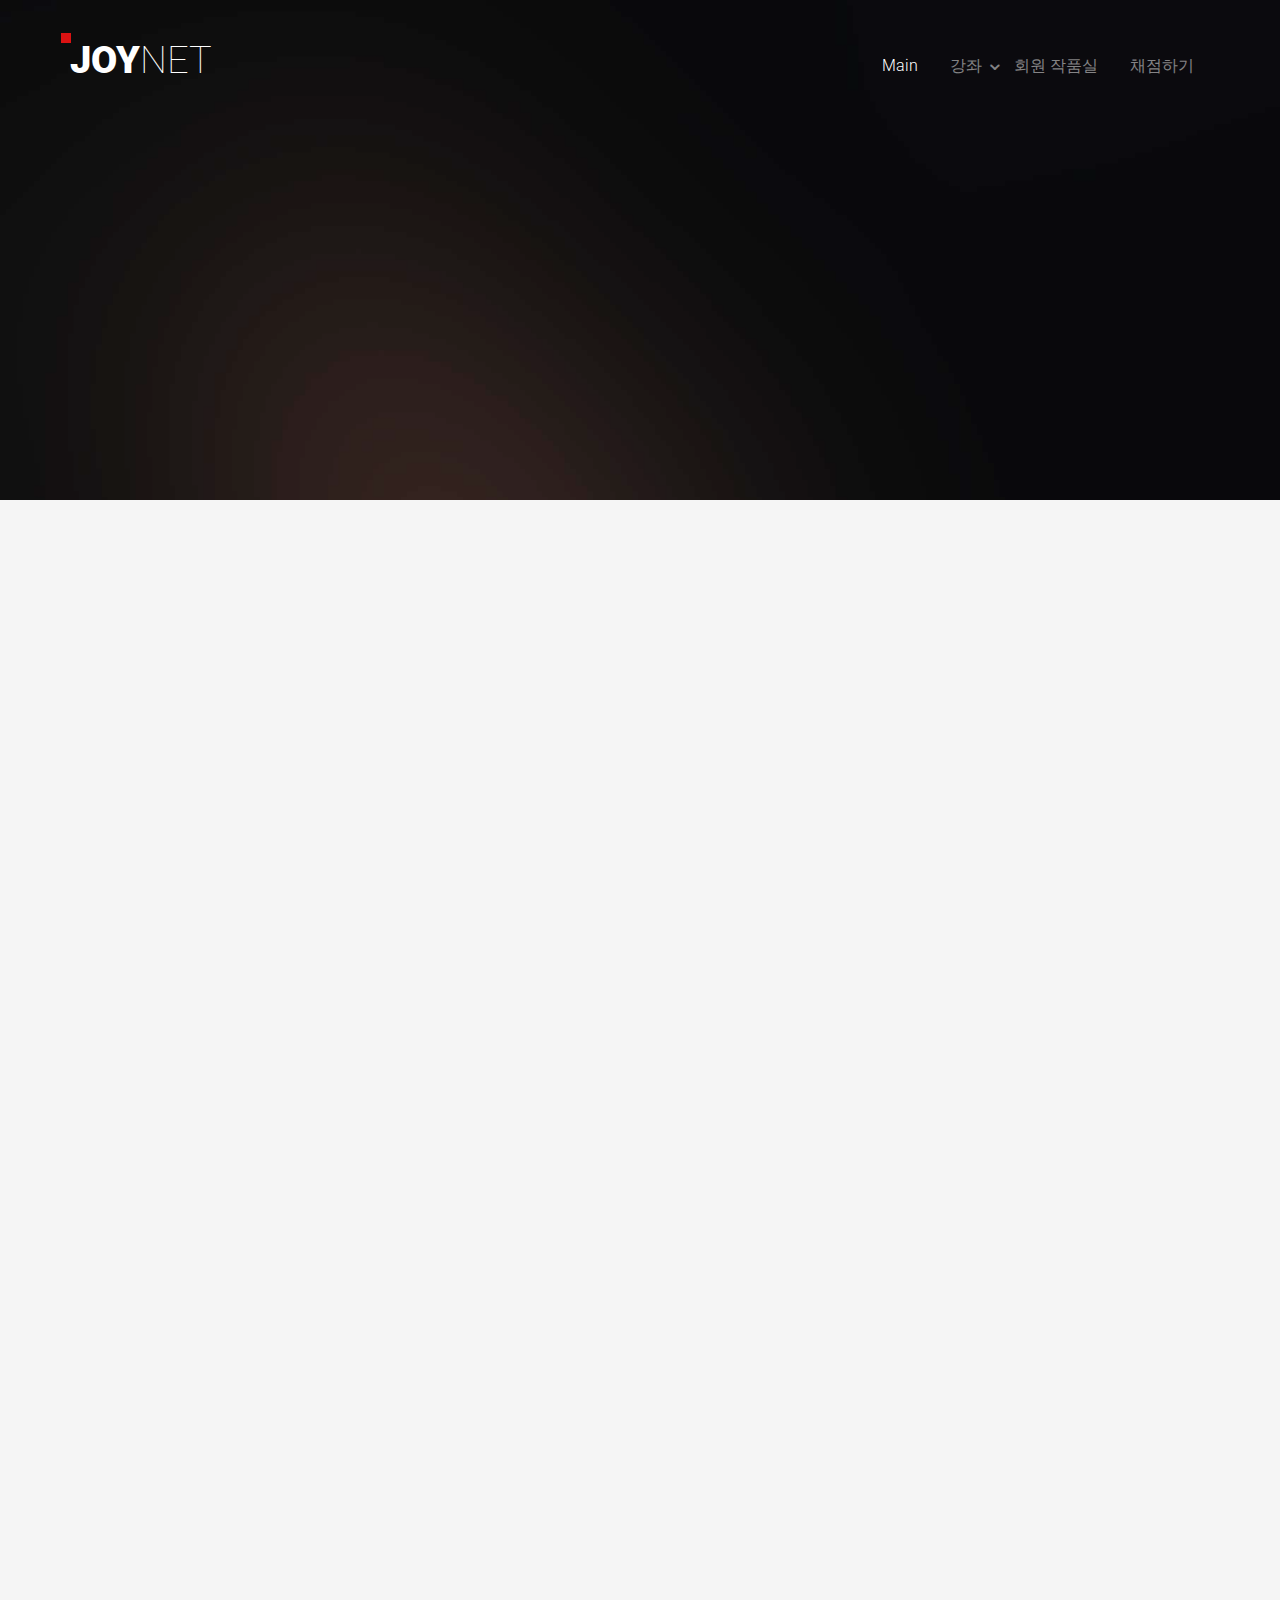
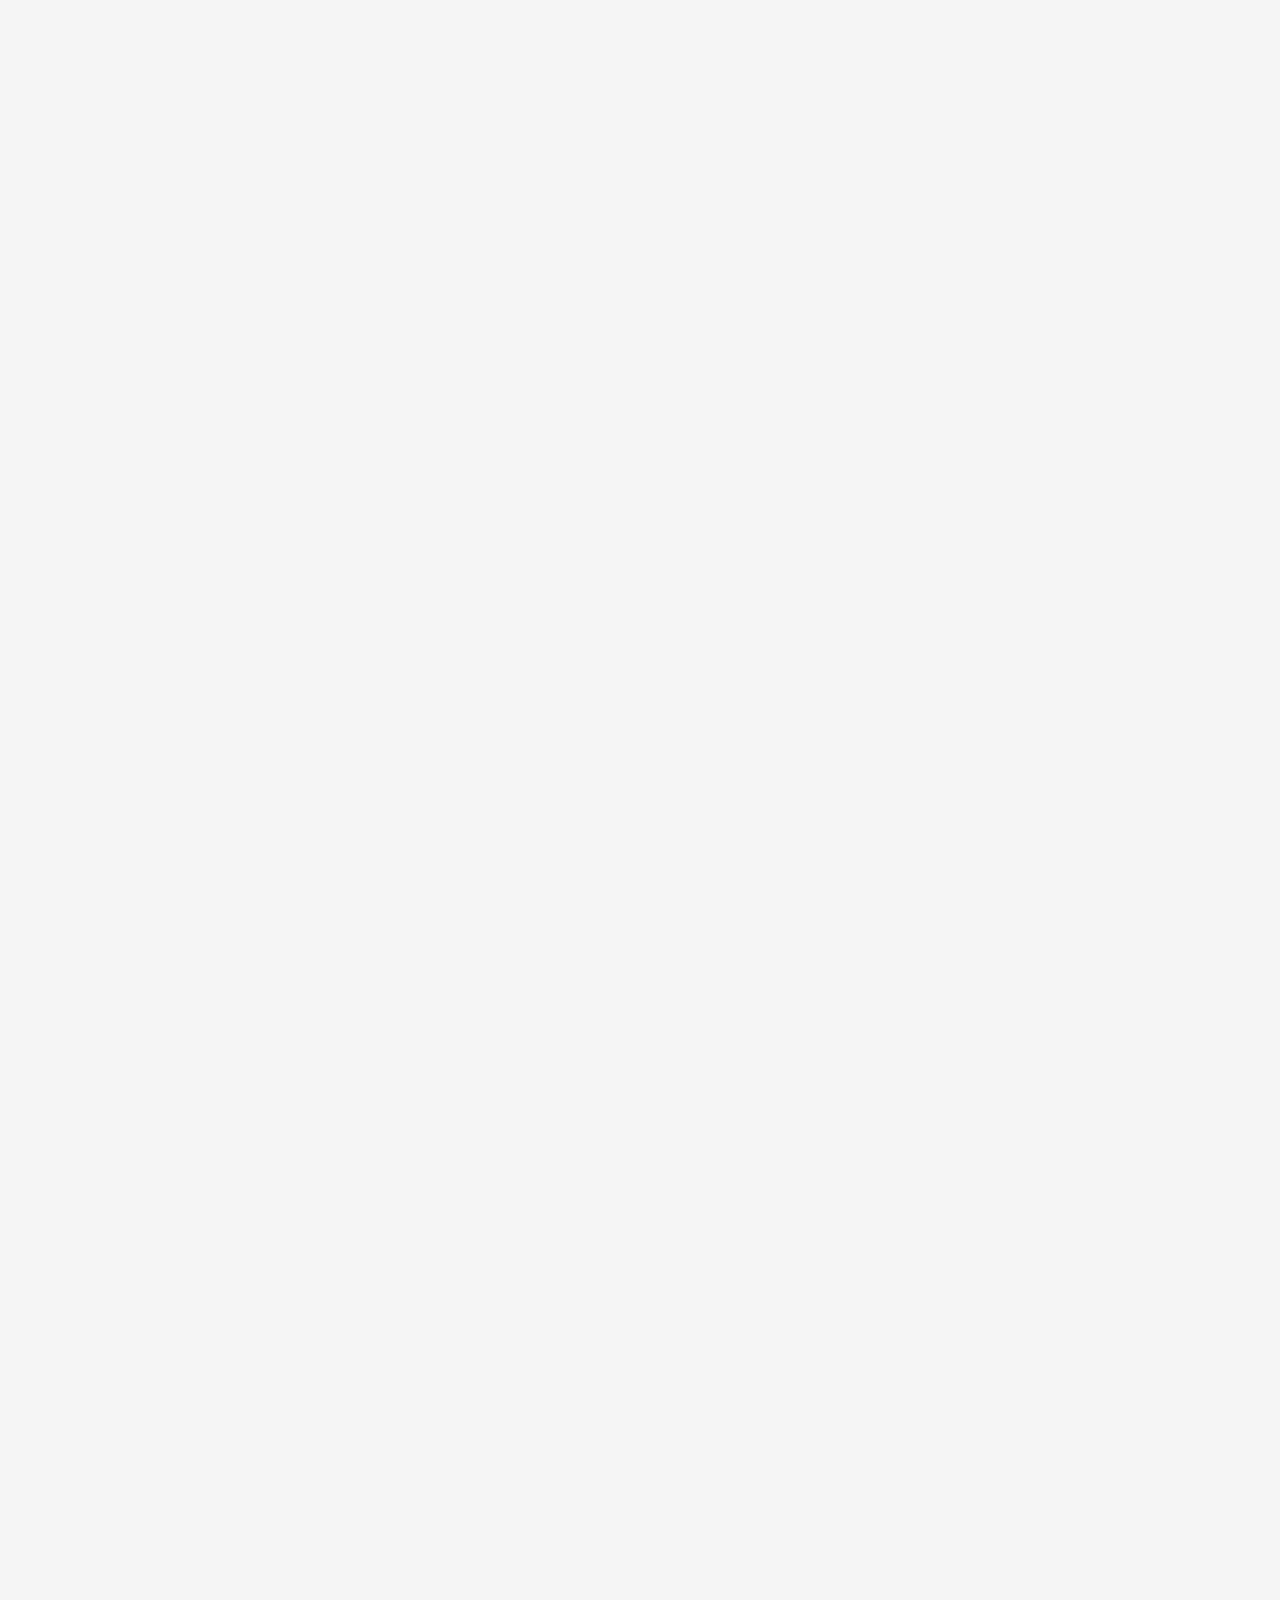
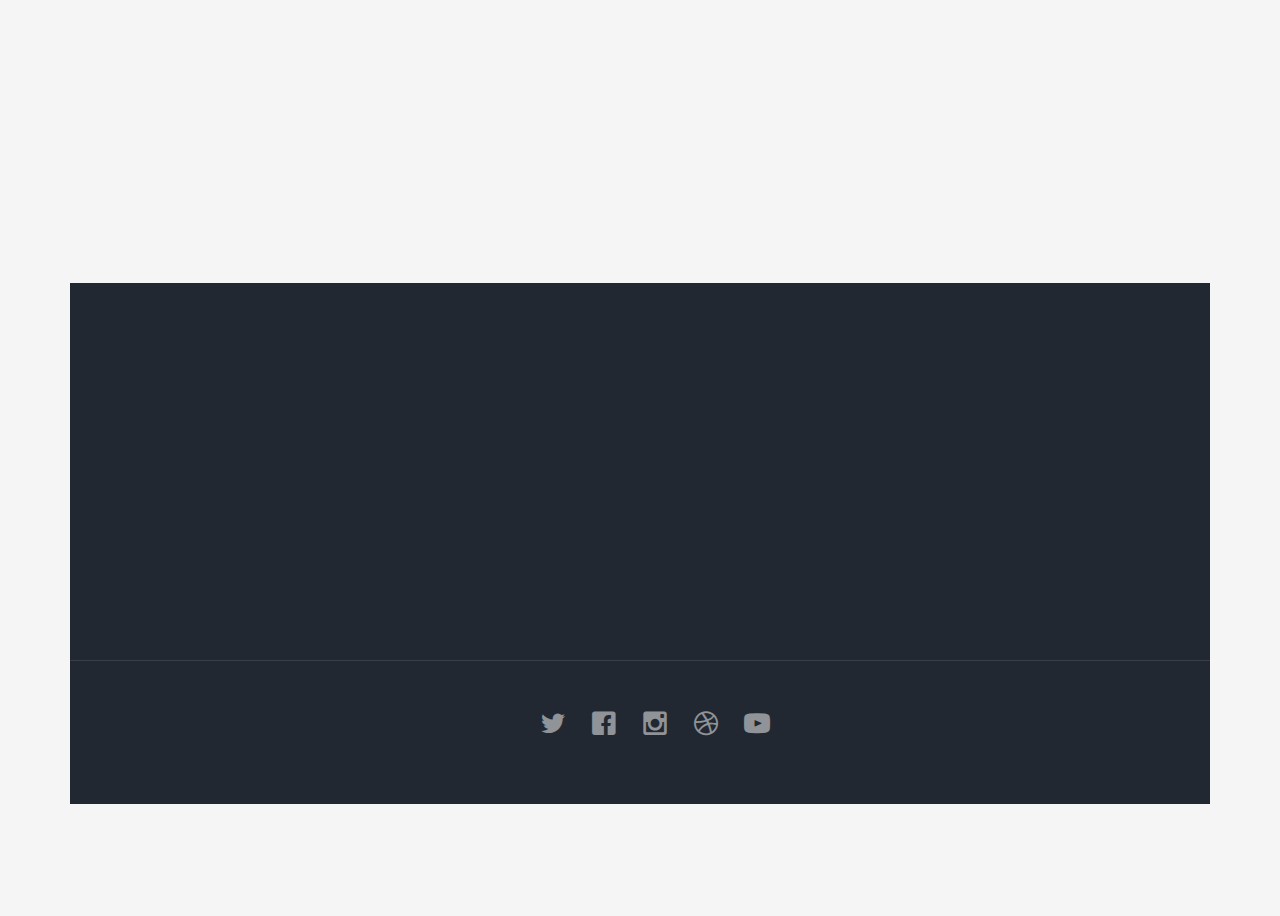
<file: pro10_2.html>
<!DOCTYPE html>
 <html class="no-js">
	<head>
	<meta charset="utf-8">
	<meta http-equiv="X-UA-Compatible" content="IE=edge">
	<title>코리아 알고리듬 </title>


	<meta property="og:title" content=""/>
	<meta property="og:image" content=""/>
	<meta property="og:url" content=""/>
	<meta property="og:site_name" content=""/>
	<meta property="og:description" content=""/>
	<meta name="twitter:title" content="" />
	<meta name="twitter:image" content="" />
	<meta name="twitter:url" content="" />
	<meta name="twitter:card" content="" />

	<link rel="shortcut icon" href="favicon.ico">

	<link href='https://fonts.googleapis.com/css?family=Roboto:400,100,300,700,900' rel='stylesheet' type='text/css'>


	<link rel="stylesheet" href="css/animate.css">
	<link rel="stylesheet" href="css/icomoon.css">

	<link rel="stylesheet" href="css/bootstrap.css">

	<link rel="stylesheet" href="css/superfish.css">

	<link rel="stylesheet" href="css/style.css">

	<script src="js/modernizr-2.6.2.min.js"></script>

	</head>	<body>
			<div id="fh5co-wrapper">
			<div id="fh5co-page">
			<div id="fh5co-header">
				<header id="fh5co-header-section">
					<div class="container">
						<div class="nav-header">
							<a href="#" class="js-fh5co-nav-toggle fh5co-nav-toggle"><i></i></a>
							<h1 id="fh5co-logo"><a href="index.html">JOY<span>NET</span></a></h1>
							<nav id="fh5co-menu-wrap" role="navigation">
								<ul class="sf-menu" id="fh5co-primary-menu">
									<li class="active">
										<a href="index.html">Main</a>
									</li>
									<li>
										<a href="classes.html" class="fh5co-sub-ddown">강좌</a>
										 <ul class="fh5co-sub-menu">
										 	<li><a href="pro10.html">10급</a></li>
										 	<li><a href="pro9.html">9급</a></li>
											<li><a href="pro8.html">8급</a></li>
	                    <li><a href="pro7.html">7급</a></li>
											<li><a href="pro6.html">6급</a></li>
	                    <li><a href="pro5.html">5급</a></li>
											<li><a href="pro4.html">4급</a></li>
										</ul>
									</li>
									<li><a href="Project.html">회원 작품실</a></li>
									<li><a href="http://192.168.99.100">채점하기</a></li>
								</ul>
							</nav>
						</div>
					</div>
				</header>
		</div>
		<div class="fh5co-parallax" style="background-image: url(images/home-image-5.jpg);" data-stellar-background-ratio="0.5">
			<div class="overlay"></div>
			<div class="container">
				<div class="row">
					<div class="col-md-8 col-md-offset-2 col-sm-12 col-sm-offset-0 col-xs-12 col-xs-offset-0 text-center fh5co-table">
						<div class="fh5co-intro fh5co-table-cell animate-box">
							<h1 class="text-center">10급</h1>
						</div>
					</div>
				</div>
			</div>
		</div>
		<div id="fh5co-schedule-section" class="fh5co-lightgray-section">
			<div class="container">
				<div class="row">
					<div class="col-md-8 col-md-offset-2">
						<div class="heading-section text-center animate-box">
              <table class = "table table-striped"  >
                <thread>
                  <tr>
                    <th> 번호</th>
                    <th> 제목</th>
                    <th> 조회수 </th>
                  </tr>
                </thead>
                <tbody>
                  <tr>
                  <td> 1 </td>
                  <td> <a href = "pro10_1.html" >기리고차 </a></td>
                  <td> 13 </td>
                </tr>
                <tr>
                <td> 2 </td>
                <td> <a href = "pro10_2.html" >화성여행 </a></td>
                <td> 7 </td>
              </tr>
                </tbody>
              </table>
                	<img src= "images/pro10_2.png" style="max-width: 100%; height: auto;">
						</div>
					</div>
				</div>

</body>

			<footer>
				<div id="footer">
					<div class="container">
						<div class="row">
							<div class="col-md-4 animate-box">
								<h3 class="section-title">About Us</h3>
								<p>주식회사 지주소프트 / 사업자등록번호 514-81-42643<br>
	(TEL) 02-488-0000  053-475-0000 <br> (FAX) 053-474-0000 <br> 대구시 남구 봉덕1동 000-0</p>
							</div>

							<div class="col-md-4 animate-box">
								<h3 class="section-title">CALL</h3>
								<ul class="contact-info">
									<li><i class="icon-phone"></i>010 9424 0000</li>>
								</ul>
							</div>
						</div>
						<div class="row copy-right">
							<div class="col-md-6 col-md-offset-3 text-center">
								<p class="fh5co-social-icons">
									<a href="#"><i class="icon-twitter2"></i></a>
									<a href="#"><i class="icon-facebook2"></i></a>
									<a href="#"><i class="icon-instagram"></i></a>
									<a href="#"><i class="icon-dribbble2"></i></a>
									<a href="#"><i class="icon-youtube"></i></a>
								</p>
	            </div>
						</div>
					</div>
				</div>
			</footer>


		</div>

		</div>

		<script src="js/jquery.min.js"></script>

		<script src="js/jquery.easing.1.3.js"></script>

		<script src="js/bootstrap.min.js"></script>

		<script src="js/jquery.waypoints.min.js"></script>

		<script src="js/jquery.stellar.min.js"></script>

		<script src="js/hoverIntent.js"></script>
		<script src="js/superfish.js"></script>

		<script src="js/main.js"></script>

	</body>
</html>
</file>
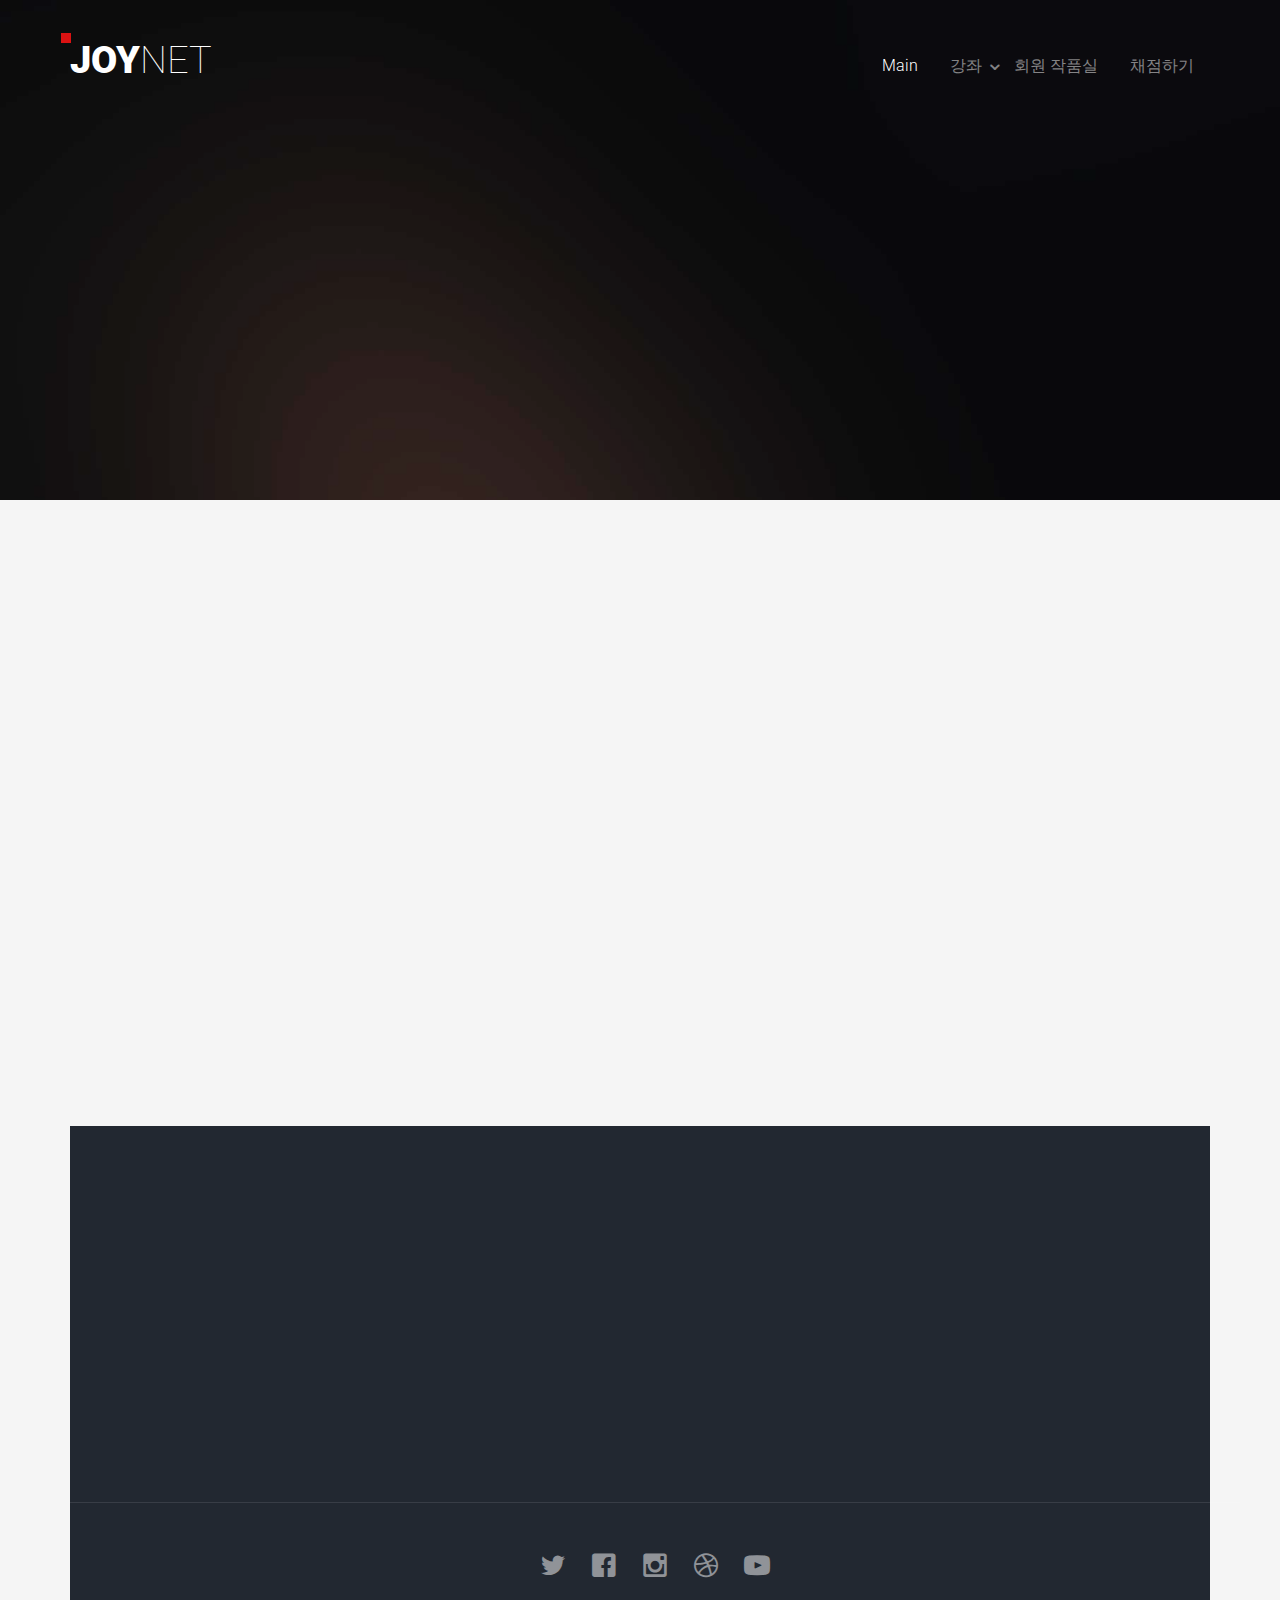
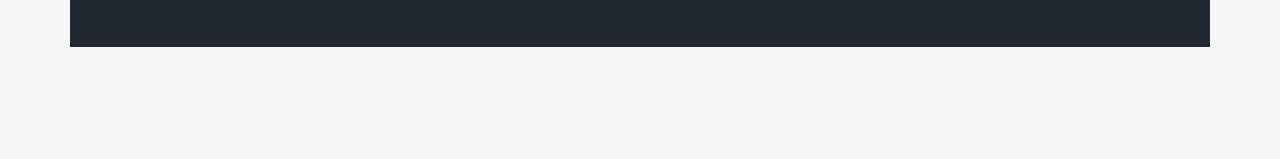
<file: pro4.html>
<!DOCTYPE html>
 <html class="no-js">
	<head>
	<meta charset="utf-8">
	<meta http-equiv="X-UA-Compatible" content="IE=edge">
	<title>코리아 알고리듬 </title>


	<meta property="og:title" content=""/>
	<meta property="og:image" content=""/>
	<meta property="og:url" content=""/>
	<meta property="og:site_name" content=""/>
	<meta property="og:description" content=""/>
	<meta name="twitter:title" content="" />
	<meta name="twitter:image" content="" />
	<meta name="twitter:url" content="" />
	<meta name="twitter:card" content="" />

	<link rel="shortcut icon" href="favicon.ico">

	<link href='https://fonts.googleapis.com/css?family=Roboto:400,100,300,700,900' rel='stylesheet' type='text/css'>


	<link rel="stylesheet" href="css/animate.css">
	<link rel="stylesheet" href="css/icomoon.css">

	<link rel="stylesheet" href="css/bootstrap.css">

	<link rel="stylesheet" href="css/superfish.css">

	<link rel="stylesheet" href="css/style.css">

	<script src="js/modernizr-2.6.2.min.js"></script>

	</head>	<body>
			<div id="fh5co-wrapper">
			<div id="fh5co-page">
			<div id="fh5co-header">
				<header id="fh5co-header-section">
					<div class="container">
						<div class="nav-header">
							<a href="#" class="js-fh5co-nav-toggle fh5co-nav-toggle"><i></i></a>
							<h1 id="fh5co-logo"><a href="index.html">JOY<span>NET</span></a></h1>
							<nav id="fh5co-menu-wrap" role="navigation">
								<ul class="sf-menu" id="fh5co-primary-menu">
									<li class="active">
										<a href="index.html">Main</a>
									</li>
									<li>
										<a href="classes.html" class="fh5co-sub-ddown">강좌</a>
										 <ul class="fh5co-sub-menu">
										 	<li><a href="pro10.html">10급</a></li>
										 	<li><a href="pro9.html">9급</a></li>
											<li><a href="pro8.html">8급</a></li>
	                    <li><a href="pro7.html">7급</a></li>
											<li><a href="pro6.html">6급</a></li>
	                    <li><a href="pro5.html">5급</a></li>
											<li><a href="pro4.html">4급</a></li>
										</ul>
									</li>
									<li><a href="Project.html">회원 작품실</a></li>
									<li><a href="http://192.168.99.100">채점하기</a></li>
								</ul>
							</nav>
						</div>
					</div>
				</header>
		</div>
		<div class="fh5co-parallax" style="background-image: url(images/home-image-5.jpg);" data-stellar-background-ratio="0.5">
			<div class="overlay"></div>
			<div class="container">
				<div class="row">
					<div class="col-md-8 col-md-offset-2 col-sm-12 col-sm-offset-0 col-xs-12 col-xs-offset-0 text-center fh5co-table">
						<div class="fh5co-intro fh5co-table-cell animate-box">
							<h1 class="text-center">4급</h1>
						</div>
					</div>
				</div>
			</div>
		</div>
		<div id="fh5co-schedule-section" class="fh5co-lightgray-section">
			<div class="container">
				<div class="row">
					<div class="col-md-8 col-md-offset-2">
						<div class="heading-section text-center animate-box">
									<img src= "images/ready.jpg" style="max-width: 100%; height: auto;">
						</div>
					</div>
				</div>

</body>

			<footer>
				<div id="footer">
					<div class="container">
						<div class="row">
							<div class="col-md-4 animate-box">
								<h3 class="section-title">About Us</h3>
								<p>주식회사 지주소프트 / 사업자등록번호 514-81-42643<br>
	(TEL) 02-488-0000  053-475-0000 <br> (FAX) 053-474-0000 <br> 대구시 남구 봉덕1동 000-0</p>
							</div>

							<div class="col-md-4 animate-box">
								<h3 class="section-title">CALL</h3>
								<ul class="contact-info">
									<li><i class="icon-phone"></i>010 9424 0000</li>>
								</ul>
							</div>
						</div>
						<div class="row copy-right">
							<div class="col-md-6 col-md-offset-3 text-center">
								<p class="fh5co-social-icons">
									<a href="#"><i class="icon-twitter2"></i></a>
									<a href="#"><i class="icon-facebook2"></i></a>
									<a href="#"><i class="icon-instagram"></i></a>
									<a href="#"><i class="icon-dribbble2"></i></a>
									<a href="#"><i class="icon-youtube"></i></a>
								</p>
	            </div>
						</div>
					</div>
				</div>
			</footer>


		</div>

		</div>

		<script src="js/jquery.min.js"></script>

		<script src="js/jquery.easing.1.3.js"></script>

		<script src="js/bootstrap.min.js"></script>

		<script src="js/jquery.waypoints.min.js"></script>

		<script src="js/jquery.stellar.min.js"></script>

		<script src="js/hoverIntent.js"></script>
		<script src="js/superfish.js"></script>

		<script src="js/main.js"></script>

	</body>
</html>
</file>
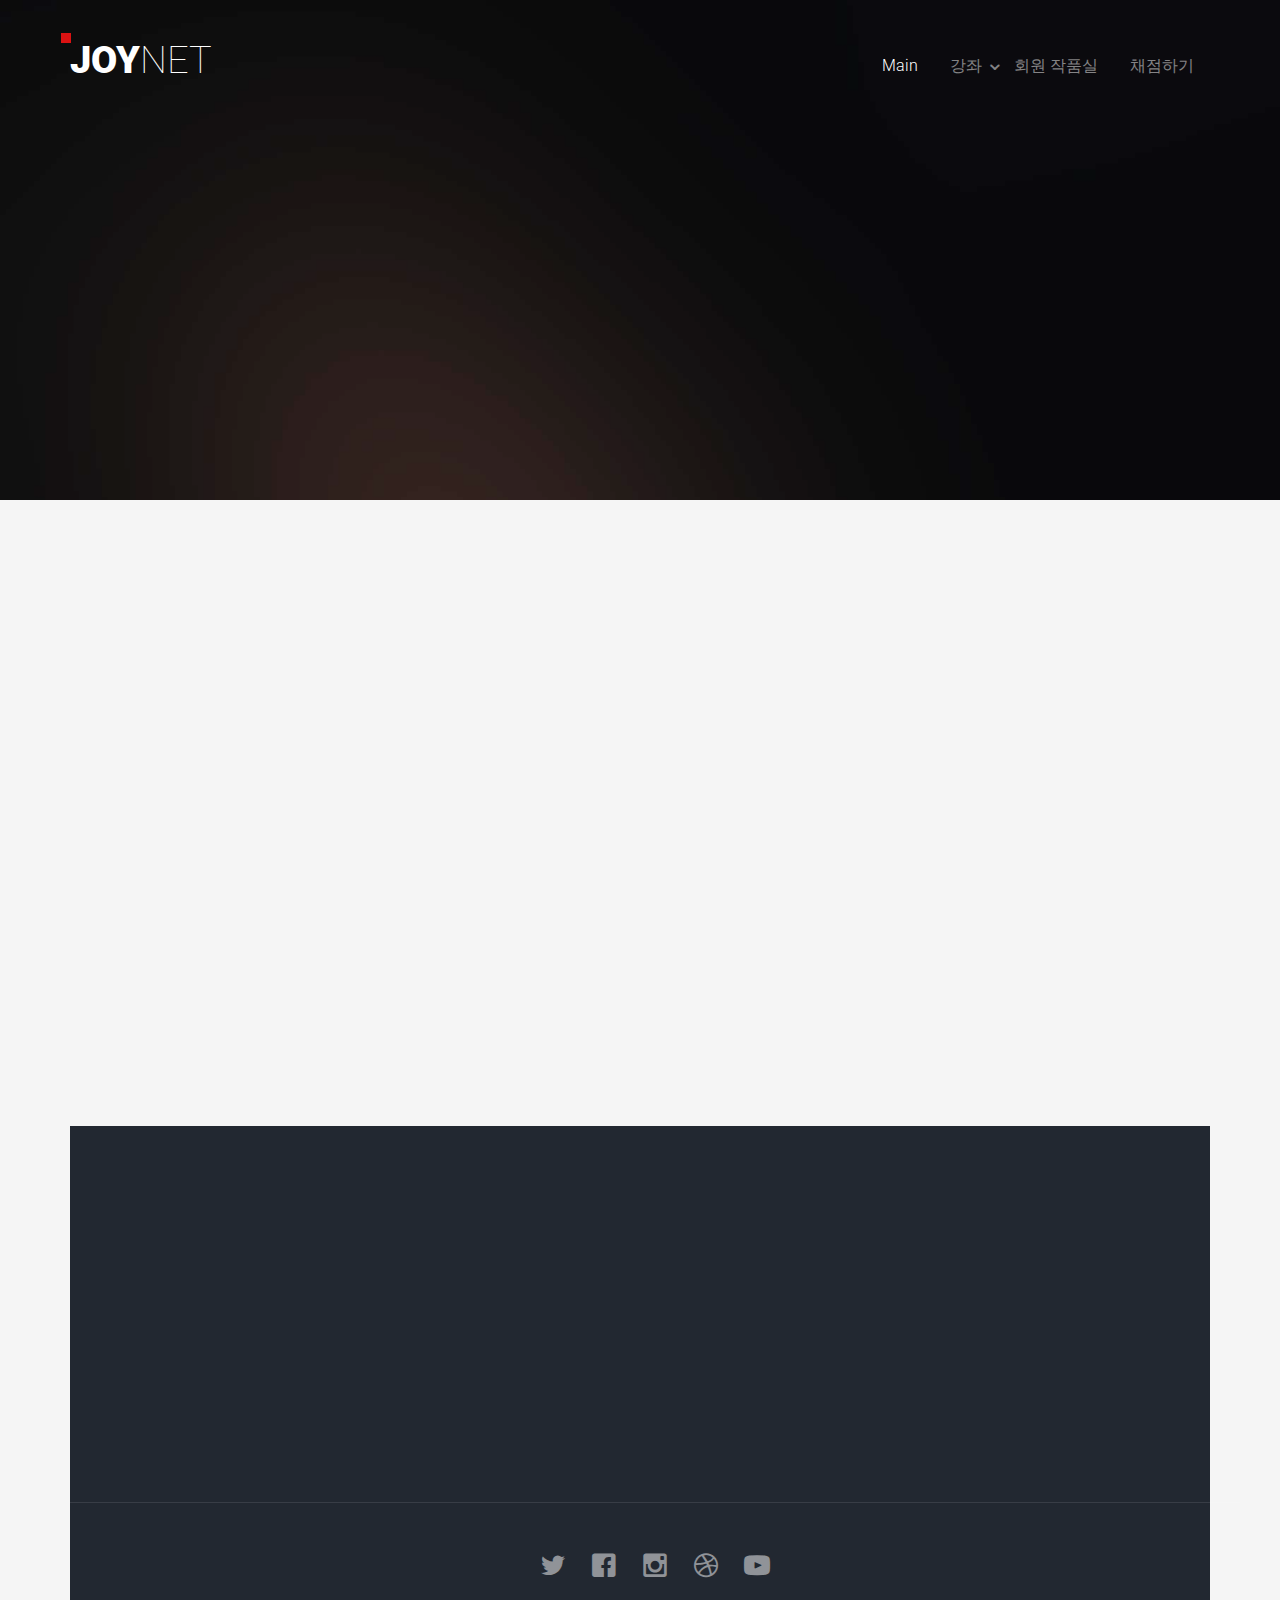
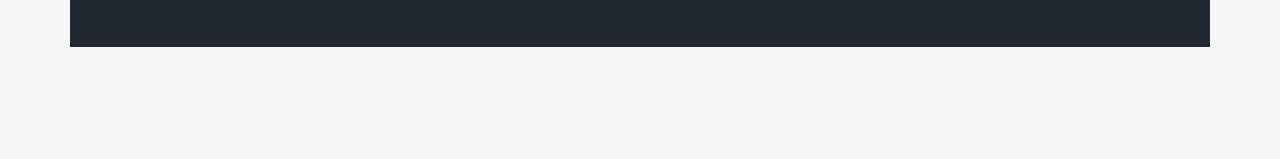
<file: pro5.html>
<!DOCTYPE html>
 <html class="no-js">
	<head>
	<meta charset="utf-8">
	<meta http-equiv="X-UA-Compatible" content="IE=edge">
	<title>코리아 알고리듬 </title>


	<meta property="og:title" content=""/>
	<meta property="og:image" content=""/>
	<meta property="og:url" content=""/>
	<meta property="og:site_name" content=""/>
	<meta property="og:description" content=""/>
	<meta name="twitter:title" content="" />
	<meta name="twitter:image" content="" />
	<meta name="twitter:url" content="" />
	<meta name="twitter:card" content="" />

	<link rel="shortcut icon" href="favicon.ico">

	<link href='https://fonts.googleapis.com/css?family=Roboto:400,100,300,700,900' rel='stylesheet' type='text/css'>


	<link rel="stylesheet" href="css/animate.css">
	<link rel="stylesheet" href="css/icomoon.css">

	<link rel="stylesheet" href="css/bootstrap.css">

	<link rel="stylesheet" href="css/superfish.css">

	<link rel="stylesheet" href="css/style.css">

	<script src="js/modernizr-2.6.2.min.js"></script>

	</head>	<body>
			<div id="fh5co-wrapper">
			<div id="fh5co-page">
			<div id="fh5co-header">
				<header id="fh5co-header-section">
					<div class="container">
						<div class="nav-header">
							<a href="#" class="js-fh5co-nav-toggle fh5co-nav-toggle"><i></i></a>
							<h1 id="fh5co-logo"><a href="index.html">JOY<span>NET</span></a></h1>
							<nav id="fh5co-menu-wrap" role="navigation">
								<ul class="sf-menu" id="fh5co-primary-menu">
									<li class="active">
										<a href="index.html">Main</a>
									</li>
									<li>
										<a href="classes.html" class="fh5co-sub-ddown">강좌</a>
										 <ul class="fh5co-sub-menu">
										 	<li><a href="pro10.html">10급</a></li>
										 	<li><a href="pro9.html">9급</a></li>
											<li><a href="pro8.html">8급</a></li>
	                    <li><a href="pro7.html">7급</a></li>
											<li><a href="pro6.html">6급</a></li>
	                    <li><a href="pro5.html">5급</a></li>
											<li><a href="pro4.html">4급</a></li>
										</ul>
									</li>
									<li><a href="Project.html">회원 작품실</a></li>
									<li><a href="http://192.168.99.100">채점하기</a></li>
								</ul>
							</nav>
						</div>
					</div>
				</header>
		</div>
		<div class="fh5co-parallax" style="background-image: url(images/home-image-5.jpg);" data-stellar-background-ratio="0.5">
			<div class="overlay"></div>
			<div class="container">
				<div class="row">
					<div class="col-md-8 col-md-offset-2 col-sm-12 col-sm-offset-0 col-xs-12 col-xs-offset-0 text-center fh5co-table">
						<div class="fh5co-intro fh5co-table-cell animate-box">
							<h1 class="text-center">5급</h1>
						</div>
					</div>
				</div>
			</div>
		</div>
		<div id="fh5co-schedule-section" class="fh5co-lightgray-section">
			<div class="container">
				<div class="row">
					<div class="col-md-8 col-md-offset-2">
						<div class="heading-section text-center animate-box">
									<img src= "images/ready.jpg" style="max-width: 100%; height: auto;">
						</div>
					</div>
				</div>

</body>

			<footer>
				<div id="footer">
					<div class="container">
						<div class="row">
							<div class="col-md-4 animate-box">
								<h3 class="section-title">About Us</h3>
								<p>주식회사 지주소프트 / 사업자등록번호 514-81-42643<br>
	(TEL) 02-488-0000  053-475-0000 <br> (FAX) 053-474-0000 <br> 대구시 남구 봉덕1동 000-0</p>
							</div>

							<div class="col-md-4 animate-box">
								<h3 class="section-title">CALL</h3>
								<ul class="contact-info">
									<li><i class="icon-phone"></i>010 9424 0000</li>>
								</ul>
							</div>
						</div>
						<div class="row copy-right">
							<div class="col-md-6 col-md-offset-3 text-center">
								<p class="fh5co-social-icons">
									<a href="#"><i class="icon-twitter2"></i></a>
									<a href="#"><i class="icon-facebook2"></i></a>
									<a href="#"><i class="icon-instagram"></i></a>
									<a href="#"><i class="icon-dribbble2"></i></a>
									<a href="#"><i class="icon-youtube"></i></a>
								</p>
	            </div>
						</div>
					</div>
				</div>
			</footer>


		</div>

		</div>

		<script src="js/jquery.min.js"></script>

		<script src="js/jquery.easing.1.3.js"></script>

		<script src="js/bootstrap.min.js"></script>

		<script src="js/jquery.waypoints.min.js"></script>

		<script src="js/jquery.stellar.min.js"></script>

		<script src="js/hoverIntent.js"></script>
		<script src="js/superfish.js"></script>

		<script src="js/main.js"></script>

	</body>
</html>
</file>
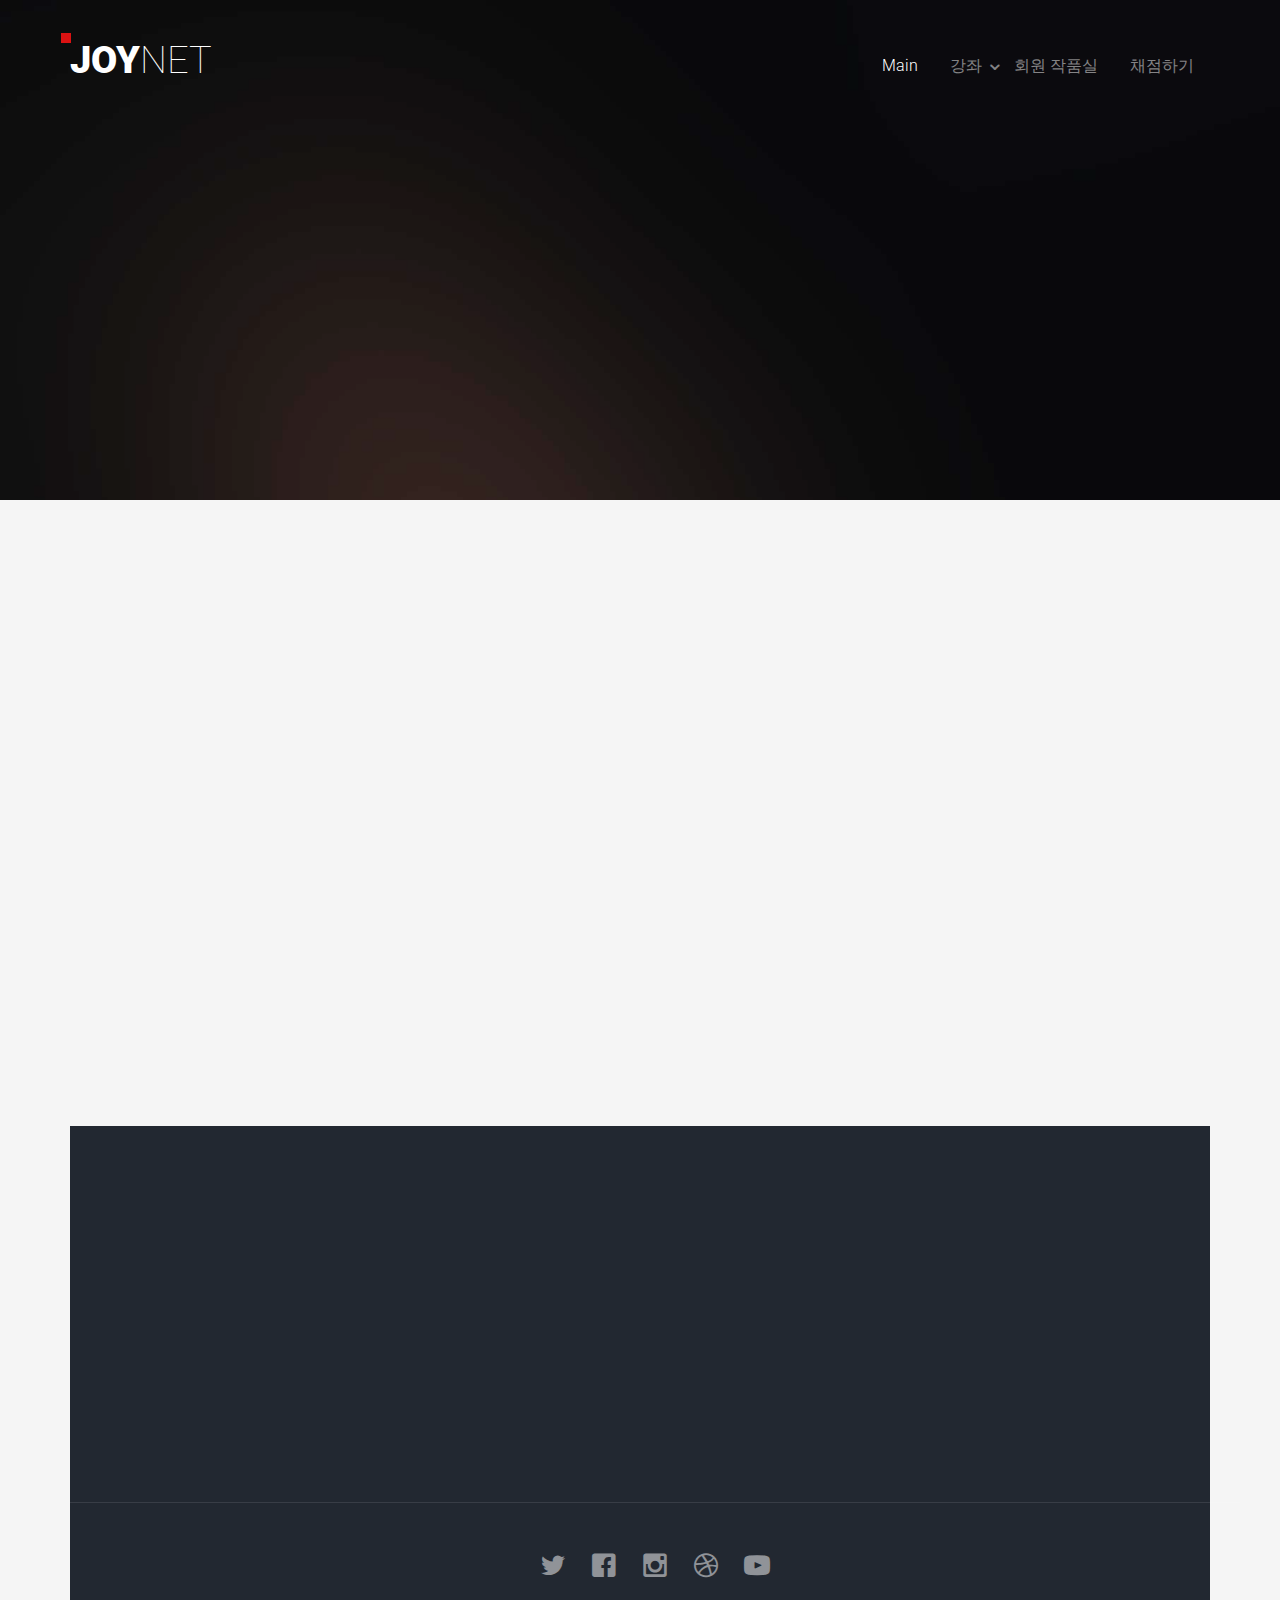
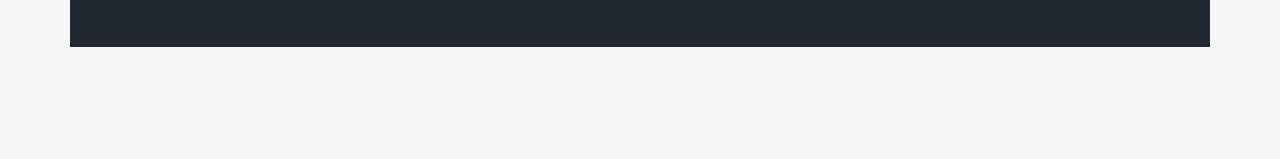
<file: pro7.html>
<!DOCTYPE html>
 <html class="no-js">
	<head>
	<meta charset="utf-8">
	<meta http-equiv="X-UA-Compatible" content="IE=edge">
	<title>코리아 알고리듬 </title>


	<meta property="og:title" content=""/>
	<meta property="og:image" content=""/>
	<meta property="og:url" content=""/>
	<meta property="og:site_name" content=""/>
	<meta property="og:description" content=""/>
	<meta name="twitter:title" content="" />
	<meta name="twitter:image" content="" />
	<meta name="twitter:url" content="" />
	<meta name="twitter:card" content="" />

	<link rel="shortcut icon" href="favicon.ico">

	<link href='https://fonts.googleapis.com/css?family=Roboto:400,100,300,700,900' rel='stylesheet' type='text/css'>


	<link rel="stylesheet" href="css/animate.css">
	<link rel="stylesheet" href="css/icomoon.css">

	<link rel="stylesheet" href="css/bootstrap.css">

	<link rel="stylesheet" href="css/superfish.css">

	<link rel="stylesheet" href="css/style.css">

	<script src="js/modernizr-2.6.2.min.js"></script>

	</head>	<body>
			<div id="fh5co-wrapper">
			<div id="fh5co-page">
			<div id="fh5co-header">
				<header id="fh5co-header-section">
					<div class="container">
						<div class="nav-header">
							<a href="#" class="js-fh5co-nav-toggle fh5co-nav-toggle"><i></i></a>
							<h1 id="fh5co-logo"><a href="index.html">JOY<span>NET</span></a></h1>
							<nav id="fh5co-menu-wrap" role="navigation">
								<ul class="sf-menu" id="fh5co-primary-menu">
									<li class="active">
										<a href="index.html">Main</a>
									</li>
									<li>
										<a href="classes.html" class="fh5co-sub-ddown">강좌</a>
										 <ul class="fh5co-sub-menu">
										 	<li><a href="pro10.html">10급</a></li>
										 	<li><a href="pro9.html">9급</a></li>
											<li><a href="pro8.html">8급</a></li>
	                    <li><a href="pro7.html">7급</a></li>
											<li><a href="pro6.html">6급</a></li>
	                    <li><a href="pro5.html">5급</a></li>
											<li><a href="pro4.html">4급</a></li>
										</ul>
									</li>
									<li><a href="Project.html">회원 작품실</a></li>
									<li><a href="http://192.168.99.100">채점하기</a></li>
								</ul>
							</nav>
						</div>
					</div>
				</header>
		</div>
		<div class="fh5co-parallax" style="background-image: url(images/home-image-5.jpg);" data-stellar-background-ratio="0.5">
			<div class="overlay"></div>
			<div class="container">
				<div class="row">
					<div class="col-md-8 col-md-offset-2 col-sm-12 col-sm-offset-0 col-xs-12 col-xs-offset-0 text-center fh5co-table">
						<div class="fh5co-intro fh5co-table-cell animate-box">
							<h1 class="text-center">7급</h1>
						</div>
					</div>
				</div>
			</div>
		</div>
		<div id="fh5co-schedule-section" class="fh5co-lightgray-section">
			<div class="container">
				<div class="row">
					<div class="col-md-8 col-md-offset-2">
						<div class="heading-section text-center animate-box">
									<img src= "images/ready.jpg" style="max-width: 100%; height: auto;">
						</div>
					</div>
				</div>

</body>

			<footer>
				<div id="footer">
					<div class="container">
						<div class="row">
							<div class="col-md-4 animate-box">
								<h3 class="section-title">About Us</h3>
								<p>주식회사 지주소프트 / 사업자등록번호 514-81-42643<br>
	(TEL) 02-488-0000  053-475-0000 <br> (FAX) 053-474-0000 <br> 대구시 남구 봉덕1동 000-0</p>
							</div>

							<div class="col-md-4 animate-box">
								<h3 class="section-title">CALL</h3>
								<ul class="contact-info">
									<li><i class="icon-phone"></i>010 9424 0000</li>>
								</ul>
							</div>
						</div>
						<div class="row copy-right">
							<div class="col-md-6 col-md-offset-3 text-center">
								<p class="fh5co-social-icons">
									<a href="#"><i class="icon-twitter2"></i></a>
									<a href="#"><i class="icon-facebook2"></i></a>
									<a href="#"><i class="icon-instagram"></i></a>
									<a href="#"><i class="icon-dribbble2"></i></a>
									<a href="#"><i class="icon-youtube"></i></a>
								</p>
	            </div>
						</div>
					</div>
				</div>
			</footer>


		</div>

		</div>

		<script src="js/jquery.min.js"></script>

		<script src="js/jquery.easing.1.3.js"></script>

		<script src="js/bootstrap.min.js"></script>

		<script src="js/jquery.waypoints.min.js"></script>

		<script src="js/jquery.stellar.min.js"></script>

		<script src="js/hoverIntent.js"></script>
		<script src="js/superfish.js"></script>

		<script src="js/main.js"></script>

	</body>
</html>
</file>
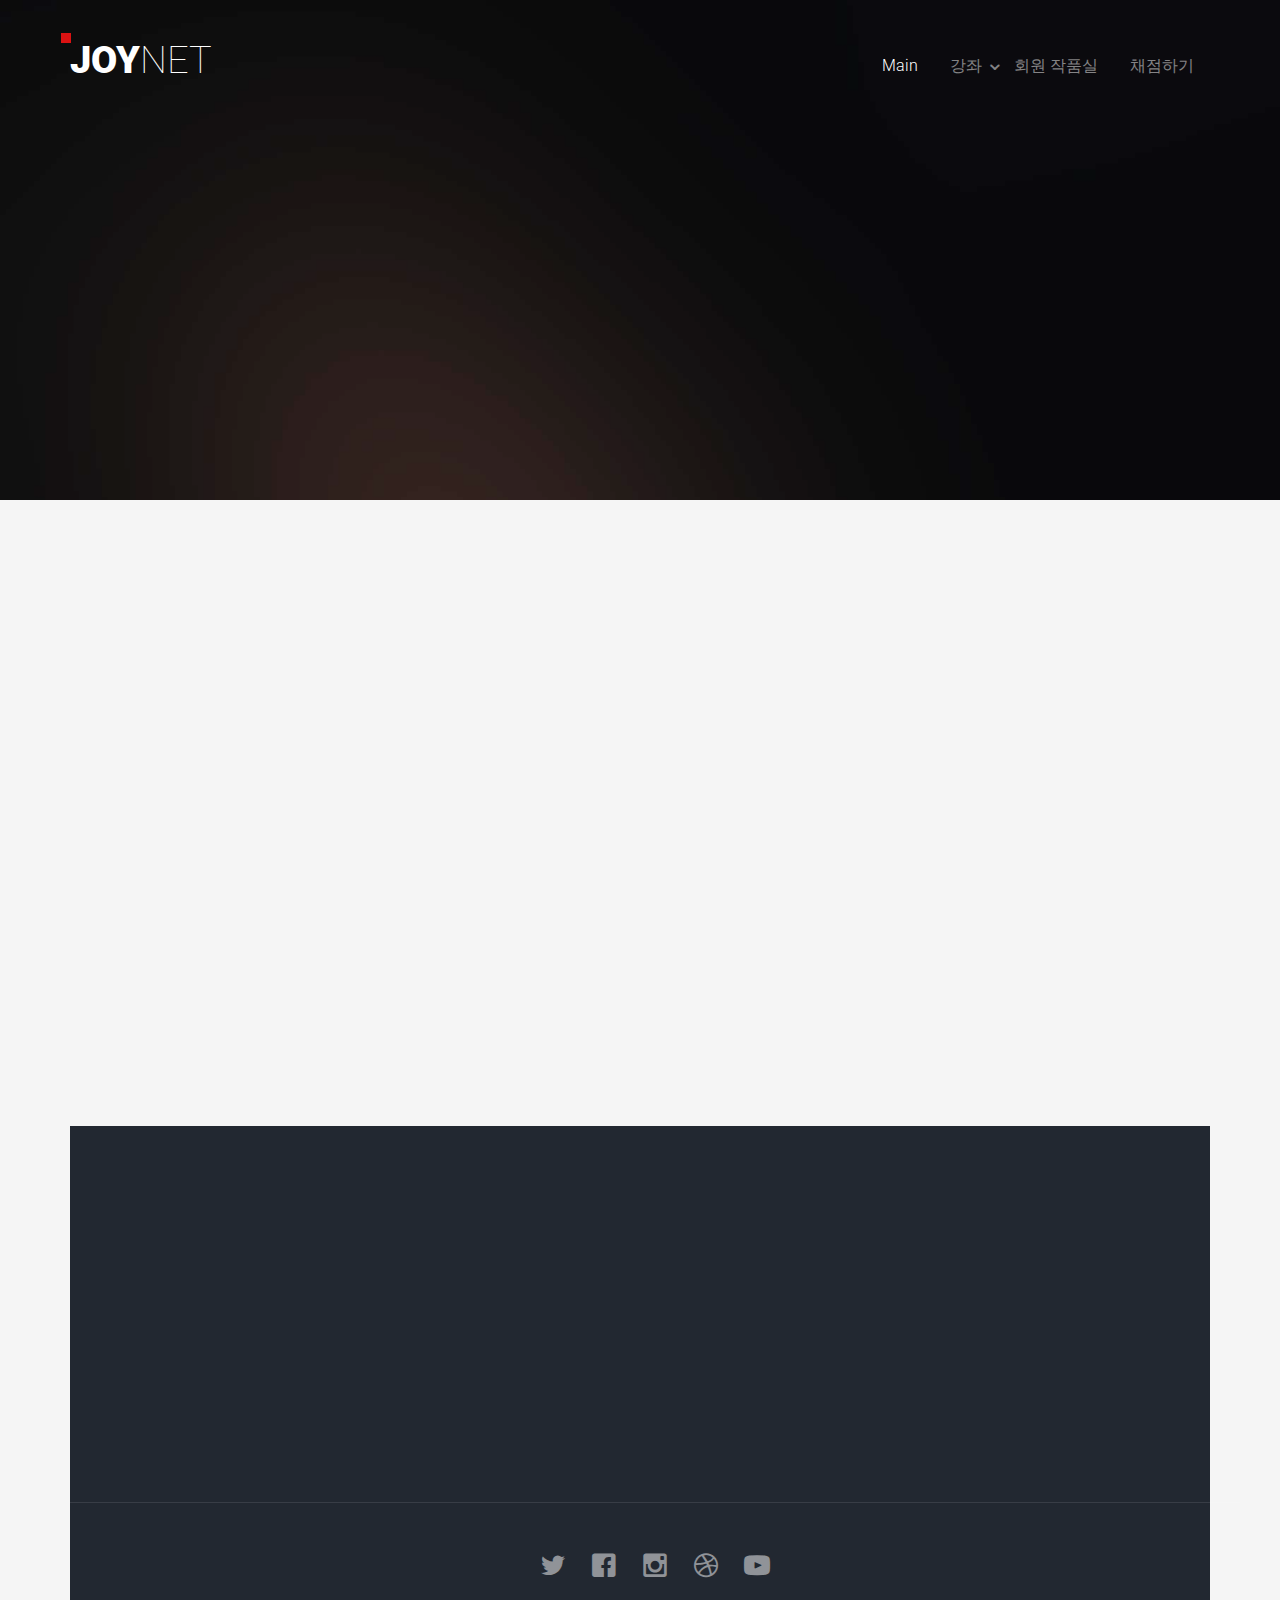
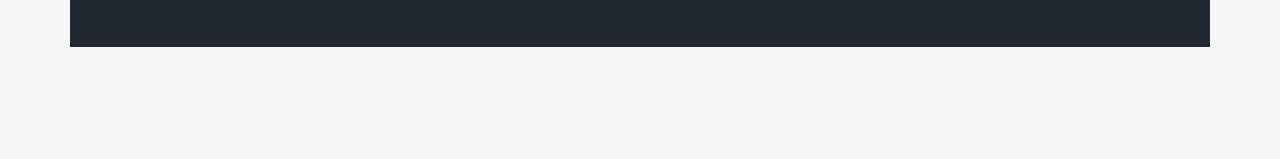
<file: pro8.html>
<!DOCTYPE html>
 <html class="no-js">
	<head>
	<meta charset="utf-8">
	<meta http-equiv="X-UA-Compatible" content="IE=edge">
	<title>코리아 알고리듬 </title>


	<meta property="og:title" content=""/>
	<meta property="og:image" content=""/>
	<meta property="og:url" content=""/>
	<meta property="og:site_name" content=""/>
	<meta property="og:description" content=""/>
	<meta name="twitter:title" content="" />
	<meta name="twitter:image" content="" />
	<meta name="twitter:url" content="" />
	<meta name="twitter:card" content="" />

	<link rel="shortcut icon" href="favicon.ico">

	<link href='https://fonts.googleapis.com/css?family=Roboto:400,100,300,700,900' rel='stylesheet' type='text/css'>


	<link rel="stylesheet" href="css/animate.css">
	<link rel="stylesheet" href="css/icomoon.css">

	<link rel="stylesheet" href="css/bootstrap.css">

	<link rel="stylesheet" href="css/superfish.css">

	<link rel="stylesheet" href="css/style.css">

	<script src="js/modernizr-2.6.2.min.js"></script>

	</head>	<body>
			<div id="fh5co-wrapper">
			<div id="fh5co-page">
			<div id="fh5co-header">
				<header id="fh5co-header-section">
					<div class="container">
						<div class="nav-header">
							<a href="#" class="js-fh5co-nav-toggle fh5co-nav-toggle"><i></i></a>
							<h1 id="fh5co-logo"><a href="index.html">JOY<span>NET</span></a></h1>
							<nav id="fh5co-menu-wrap" role="navigation">
								<ul class="sf-menu" id="fh5co-primary-menu">
									<li class="active">
										<a href="index.html">Main</a>
									</li>
									<li>
										<a href="classes.html" class="fh5co-sub-ddown">강좌</a>
										 <ul class="fh5co-sub-menu">
										 	<li><a href="pro10.html">10급</a></li>
										 	<li><a href="pro9.html">9급</a></li>
											<li><a href="pro8.html">8급</a></li>
	                    <li><a href="pro7.html">7급</a></li>
											<li><a href="pro6.html">6급</a></li>
	                    <li><a href="pro5.html">5급</a></li>
											<li><a href="pro4.html">4급</a></li>
										</ul>
									</li>
									<li><a href="Project.html">회원 작품실</a></li>
									<li><a href="http://192.168.99.100">채점하기</a></li>
								</ul>
							</nav>
						</div>
					</div>
				</header>
		</div>
		<div class="fh5co-parallax" style="background-image: url(images/home-image-5.jpg);" data-stellar-background-ratio="0.5">
			<div class="overlay"></div>
			<div class="container">
				<div class="row">
					<div class="col-md-8 col-md-offset-2 col-sm-12 col-sm-offset-0 col-xs-12 col-xs-offset-0 text-center fh5co-table">
						<div class="fh5co-intro fh5co-table-cell animate-box">
							<h1 class="text-center">8급</h1>
						</div>
					</div>
				</div>
			</div>
		</div>
		<div id="fh5co-schedule-section" class="fh5co-lightgray-section">
			<div class="container">
				<div class="row">
					<div class="col-md-8 col-md-offset-2">
						<div class="heading-section text-center animate-box">
									<img src= "images/ready.jpg" style="max-width: 100%; height: auto;">
						</div>
					</div>
				</div>

</body>
			<footer>
				<div id="footer">
					<div class="container">
						<div class="row">
							<div class="col-md-4 animate-box">
								<h3 class="section-title">About Us</h3>
								<p>주식회사 지주소프트 / 사업자등록번호 514-81-42643<br>
	(TEL) 02-488-0000  053-475-0000 <br> (FAX) 053-474-0000 <br> 대구시 남구 봉덕1동 000-0</p>
							</div>

							<div class="col-md-4 animate-box">
								<h3 class="section-title">CALL</h3>
								<ul class="contact-info">
									<li><i class="icon-phone"></i>010 9424 0000</li>>
								</ul>
							</div>
						</div>
						<div class="row copy-right">
							<div class="col-md-6 col-md-offset-3 text-center">
								<p class="fh5co-social-icons">
									<a href="#"><i class="icon-twitter2"></i></a>
									<a href="#"><i class="icon-facebook2"></i></a>
									<a href="#"><i class="icon-instagram"></i></a>
									<a href="#"><i class="icon-dribbble2"></i></a>
									<a href="#"><i class="icon-youtube"></i></a>
								</p>
	            </div>
						</div>
					</div>
				</div>
			</footer>


		</div>

		</div>

		<script src="js/jquery.min.js"></script>

		<script src="js/jquery.easing.1.3.js"></script>

		<script src="js/bootstrap.min.js"></script>

		<script src="js/jquery.waypoints.min.js"></script>

		<script src="js/jquery.stellar.min.js"></script>

		<script src="js/hoverIntent.js"></script>
		<script src="js/superfish.js"></script>

		<script src="js/main.js"></script>

	</body>
</html>
</file>
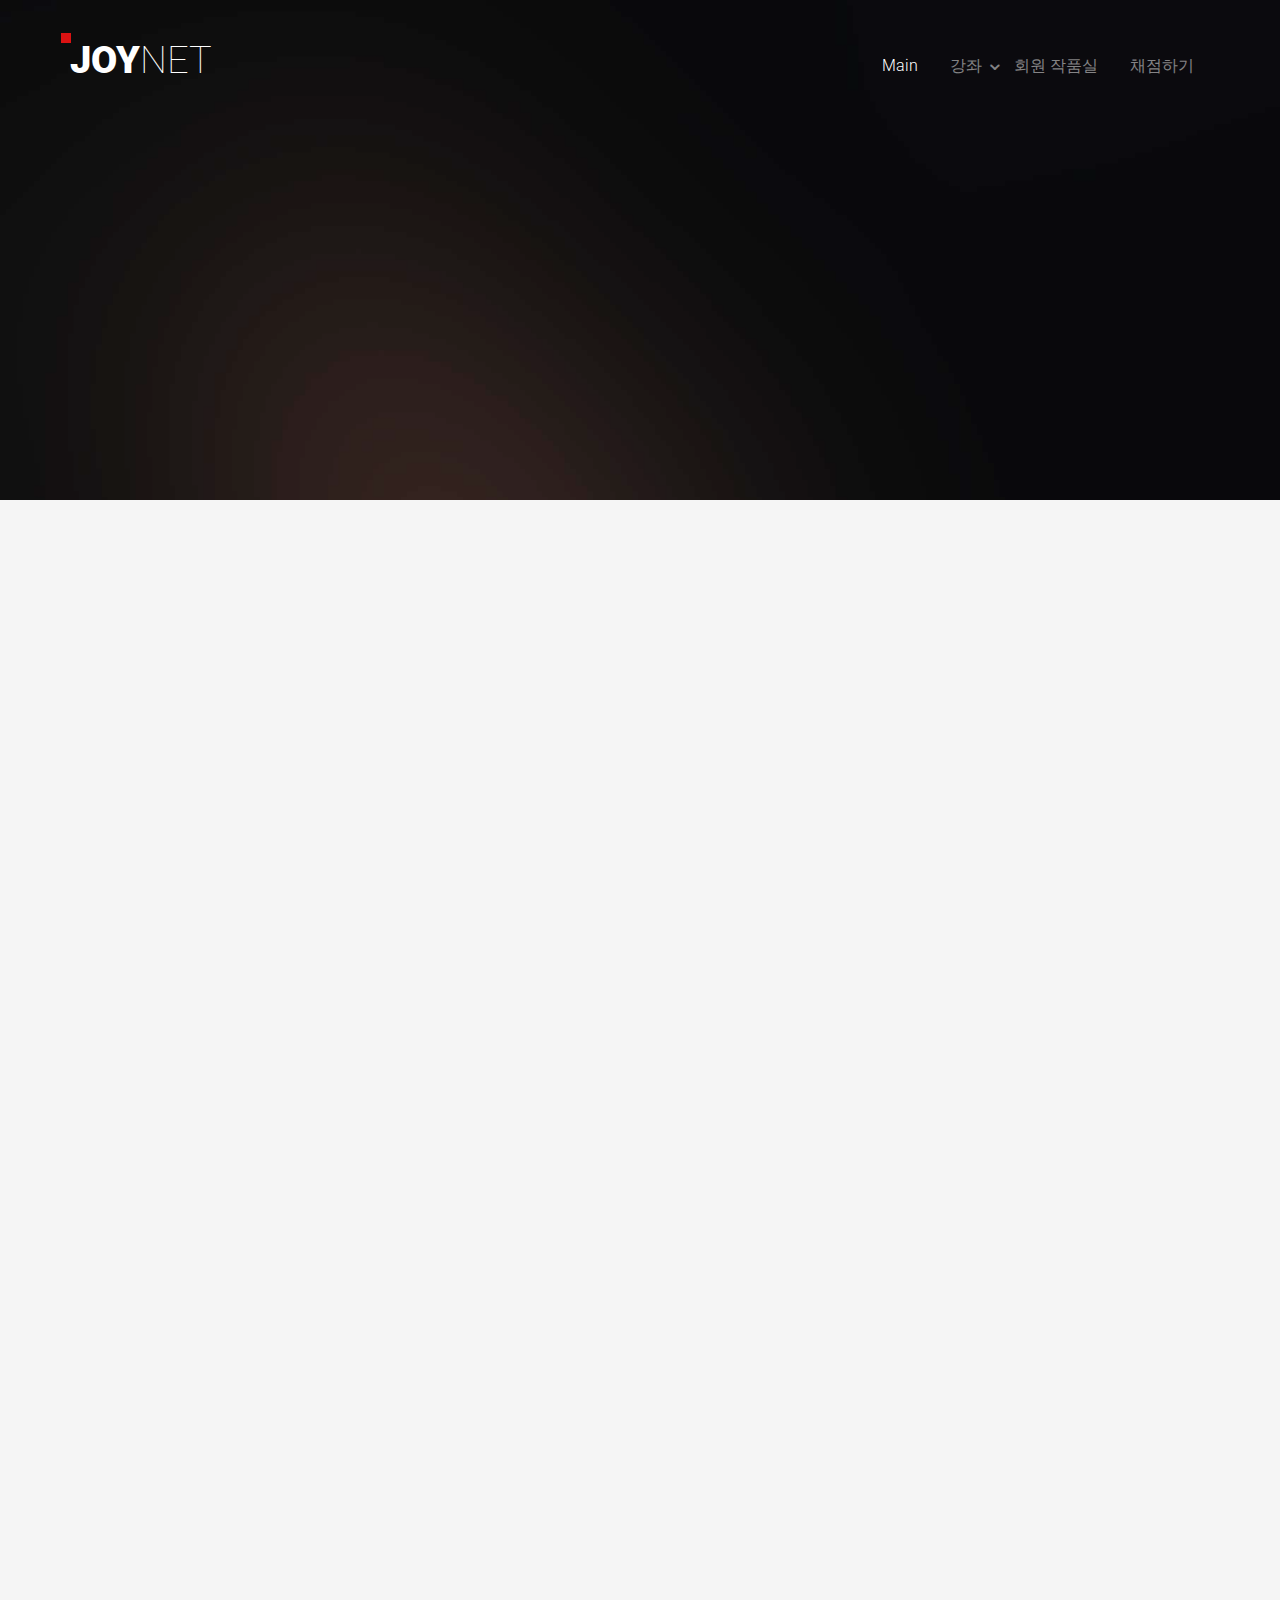
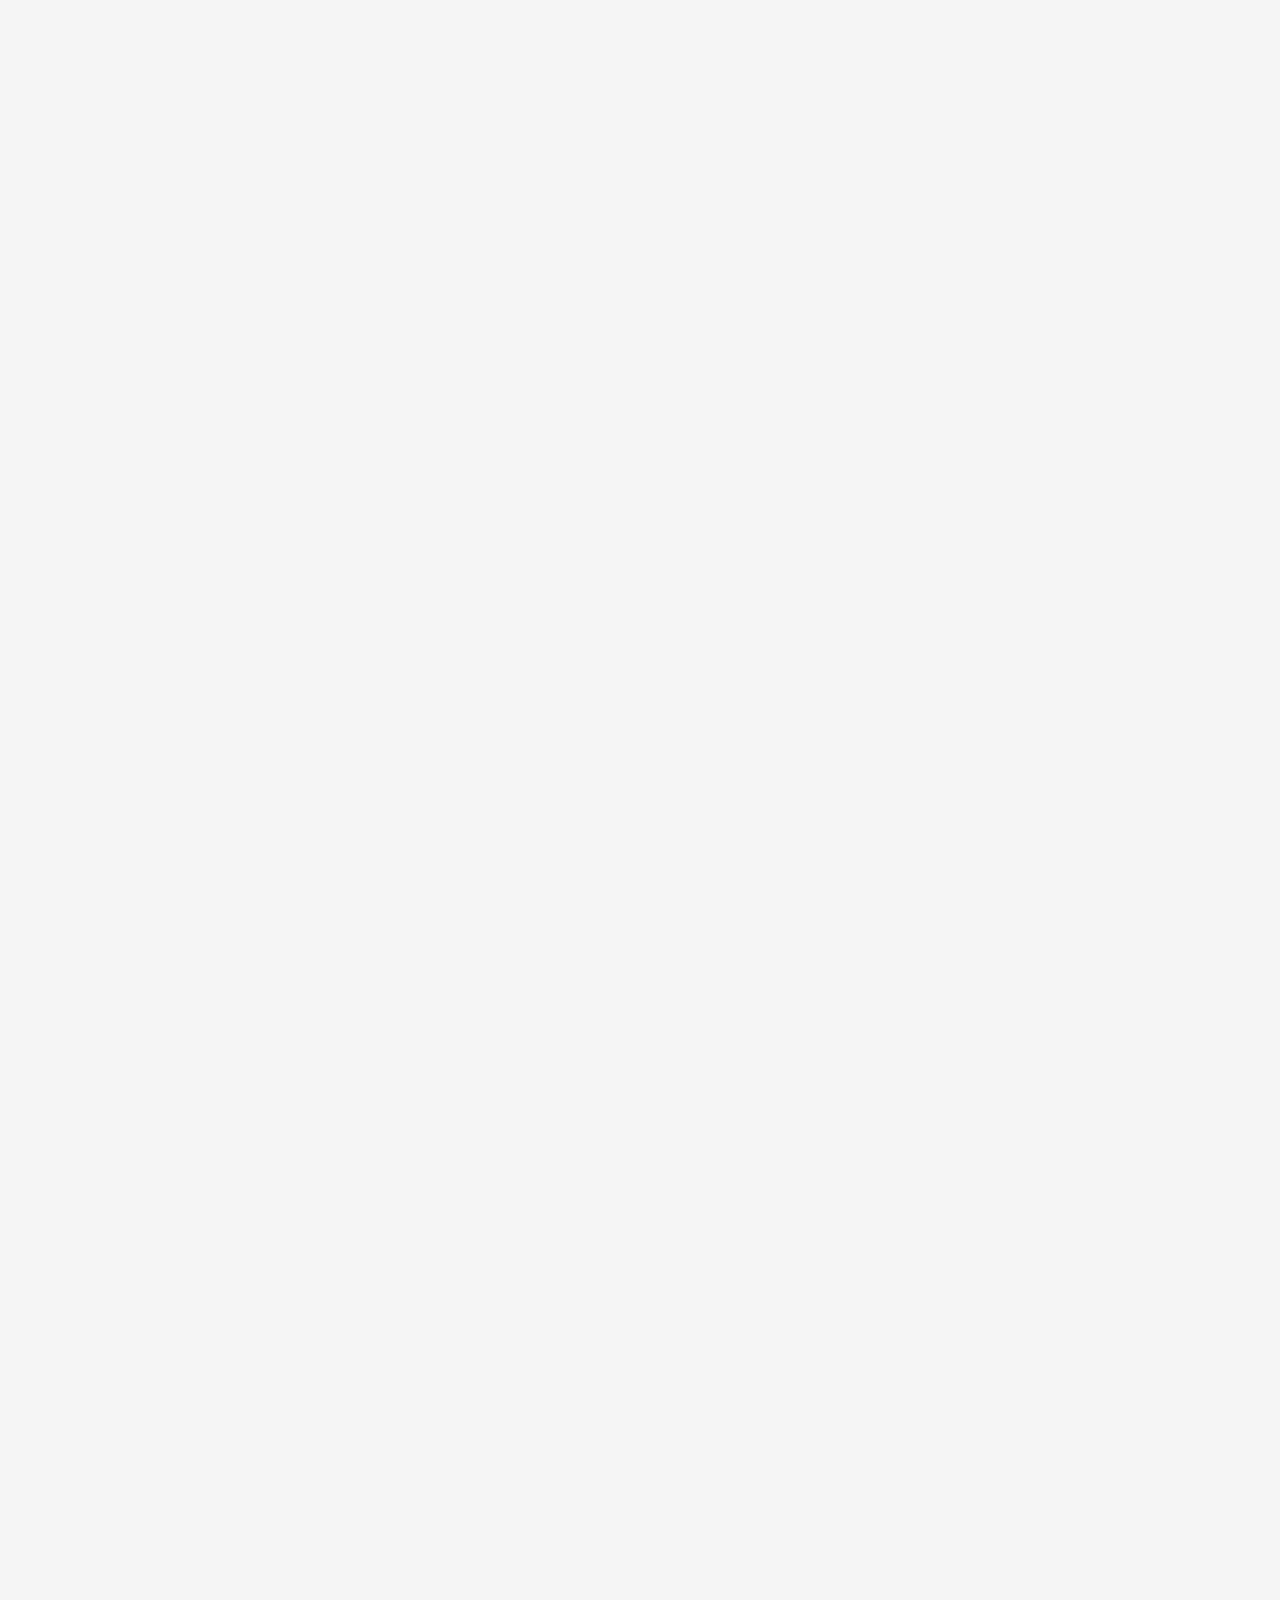
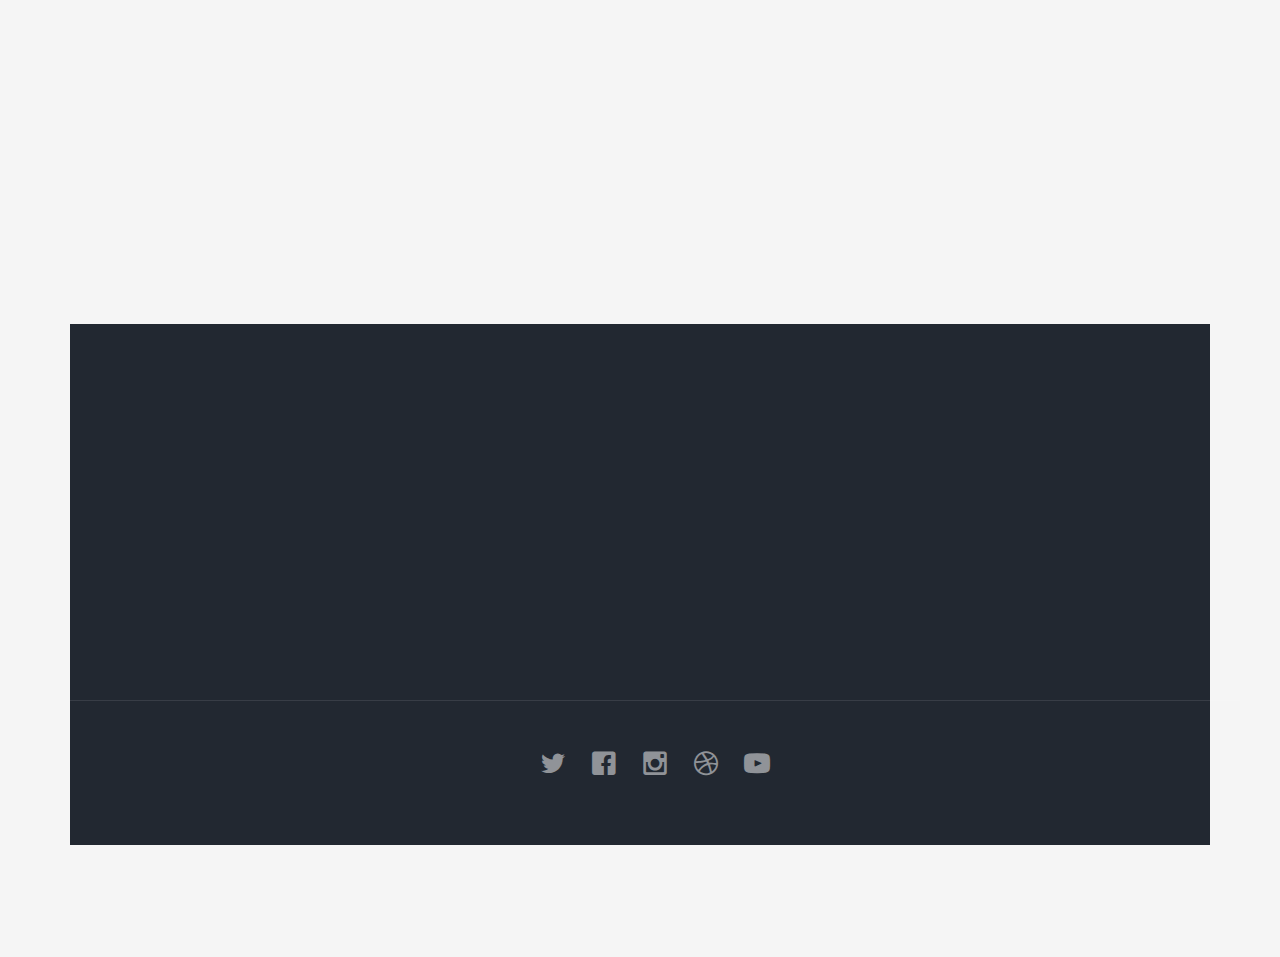
<file: pro9.html>
<!DOCTYPE html>
 <html class="no-js">
	<head>
	<meta charset="utf-8">
	<meta http-equiv="X-UA-Compatible" content="IE=edge">
	<title>코리아 알고리듬 </title>


	<meta property="og:title" content=""/>
	<meta property="og:image" content=""/>
	<meta property="og:url" content=""/>
	<meta property="og:site_name" content=""/>
	<meta property="og:description" content=""/>
	<meta name="twitter:title" content="" />
	<meta name="twitter:image" content="" />
	<meta name="twitter:url" content="" />
	<meta name="twitter:card" content="" />

	<link rel="shortcut icon" href="favicon.ico">

	<link href='https://fonts.googleapis.com/css?family=Roboto:400,100,300,700,900' rel='stylesheet' type='text/css'>


	<link rel="stylesheet" href="css/animate.css">
	<link rel="stylesheet" href="css/icomoon.css">

	<link rel="stylesheet" href="css/bootstrap.css">

	<link rel="stylesheet" href="css/superfish.css">

	<link rel="stylesheet" href="css/style.css">

	<script src="js/modernizr-2.6.2.min.js"></script>

	</head>	<body>
			<div id="fh5co-wrapper">
			<div id="fh5co-page">
			<div id="fh5co-header">
				<header id="fh5co-header-section">
					<div class="container">
						<div class="nav-header">
							<a href="#" class="js-fh5co-nav-toggle fh5co-nav-toggle"><i></i></a>
							<h1 id="fh5co-logo"><a href="index.html">JOY<span>NET</span></a></h1>
							<nav id="fh5co-menu-wrap" role="navigation">
								<ul class="sf-menu" id="fh5co-primary-menu">
									<li class="active">
										<a href="index.html">Main</a>
									</li>
									<li>
										<a href="classes.html" class="fh5co-sub-ddown">강좌</a>
										 <ul class="fh5co-sub-menu">
										 	<li><a href="pro10.html">10급</a></li>
										 	<li><a href="pro9.html">9급</a></li>
											<li><a href="pro8.html">8급</a></li>
	                    <li><a href="pro7.html">7급</a></li>
											<li><a href="pro6.html">6급</a></li>
	                    <li><a href="pro5.html">5급</a></li>
											<li><a href="pro4.html">4급</a></li>
										</ul>
									</li>
									<li><a href="Project.html">회원 작품실</a></li>
									<li><a href="http://192.168.99.100">채점하기</a></li>
								</ul>
							</nav>
						</div>
					</div>
				</header>
		</div>
		<div class="fh5co-parallax" style="background-image: url(images/home-image-5.jpg);" data-stellar-background-ratio="0.5">
			<div class="overlay"></div>
			<div class="container">
				<div class="row">
					<div class="col-md-8 col-md-offset-2 col-sm-12 col-sm-offset-0 col-xs-12 col-xs-offset-0 text-center fh5co-table">
						<div class="fh5co-intro fh5co-table-cell animate-box">
							<h1 class="text-center">9급</h1>
						</div>
					</div>
				</div>
			</div>
		</div>
		<div id="fh5co-schedule-section" class="fh5co-lightgray-section">
			<div class="container">
				<div class="row">
					<div class="col-md-8 col-md-offset-2">
						<div class="heading-section text-center animate-box">
									<img src= "images/pro9.png" style="max-width: 100%; height: auto;">
						</div>
					</div>
				</div>

</body>
			<footer>
				<div id="footer">
					<div class="container">
						<div class="row">
							<div class="col-md-4 animate-box">
								<h3 class="section-title">About Us</h3>
								<p>주식회사 지주소프트 / 사업자등록번호 514-81-42643<br>
	(TEL) 02-488-0000  053-475-0000 <br> (FAX) 053-474-0000 <br> 대구시 남구 봉덕1동 000-0</p>
							</div>

							<div class="col-md-4 animate-box">
								<h3 class="section-title">CALL</h3>
								<ul class="contact-info">
									<li><i class="icon-phone"></i>010 9424 0000</li>>
								</ul>
							</div>
						</div>
						<div class="row copy-right">
							<div class="col-md-6 col-md-offset-3 text-center">
								<p class="fh5co-social-icons">
									<a href="#"><i class="icon-twitter2"></i></a>
									<a href="#"><i class="icon-facebook2"></i></a>
									<a href="#"><i class="icon-instagram"></i></a>
									<a href="#"><i class="icon-dribbble2"></i></a>
									<a href="#"><i class="icon-youtube"></i></a>
								</p>
	            </div>
						</div>
					</div>
				</div>
			</footer>


		</div>

		</div>

		<script src="js/jquery.min.js"></script>

		<script src="js/jquery.easing.1.3.js"></script>

		<script src="js/bootstrap.min.js"></script>

		<script src="js/jquery.waypoints.min.js"></script>

		<script src="js/jquery.stellar.min.js"></script>

		<script src="js/hoverIntent.js"></script>
		<script src="js/superfish.js"></script>

		<script src="js/main.js"></script>

	</body>
</html>
</file>
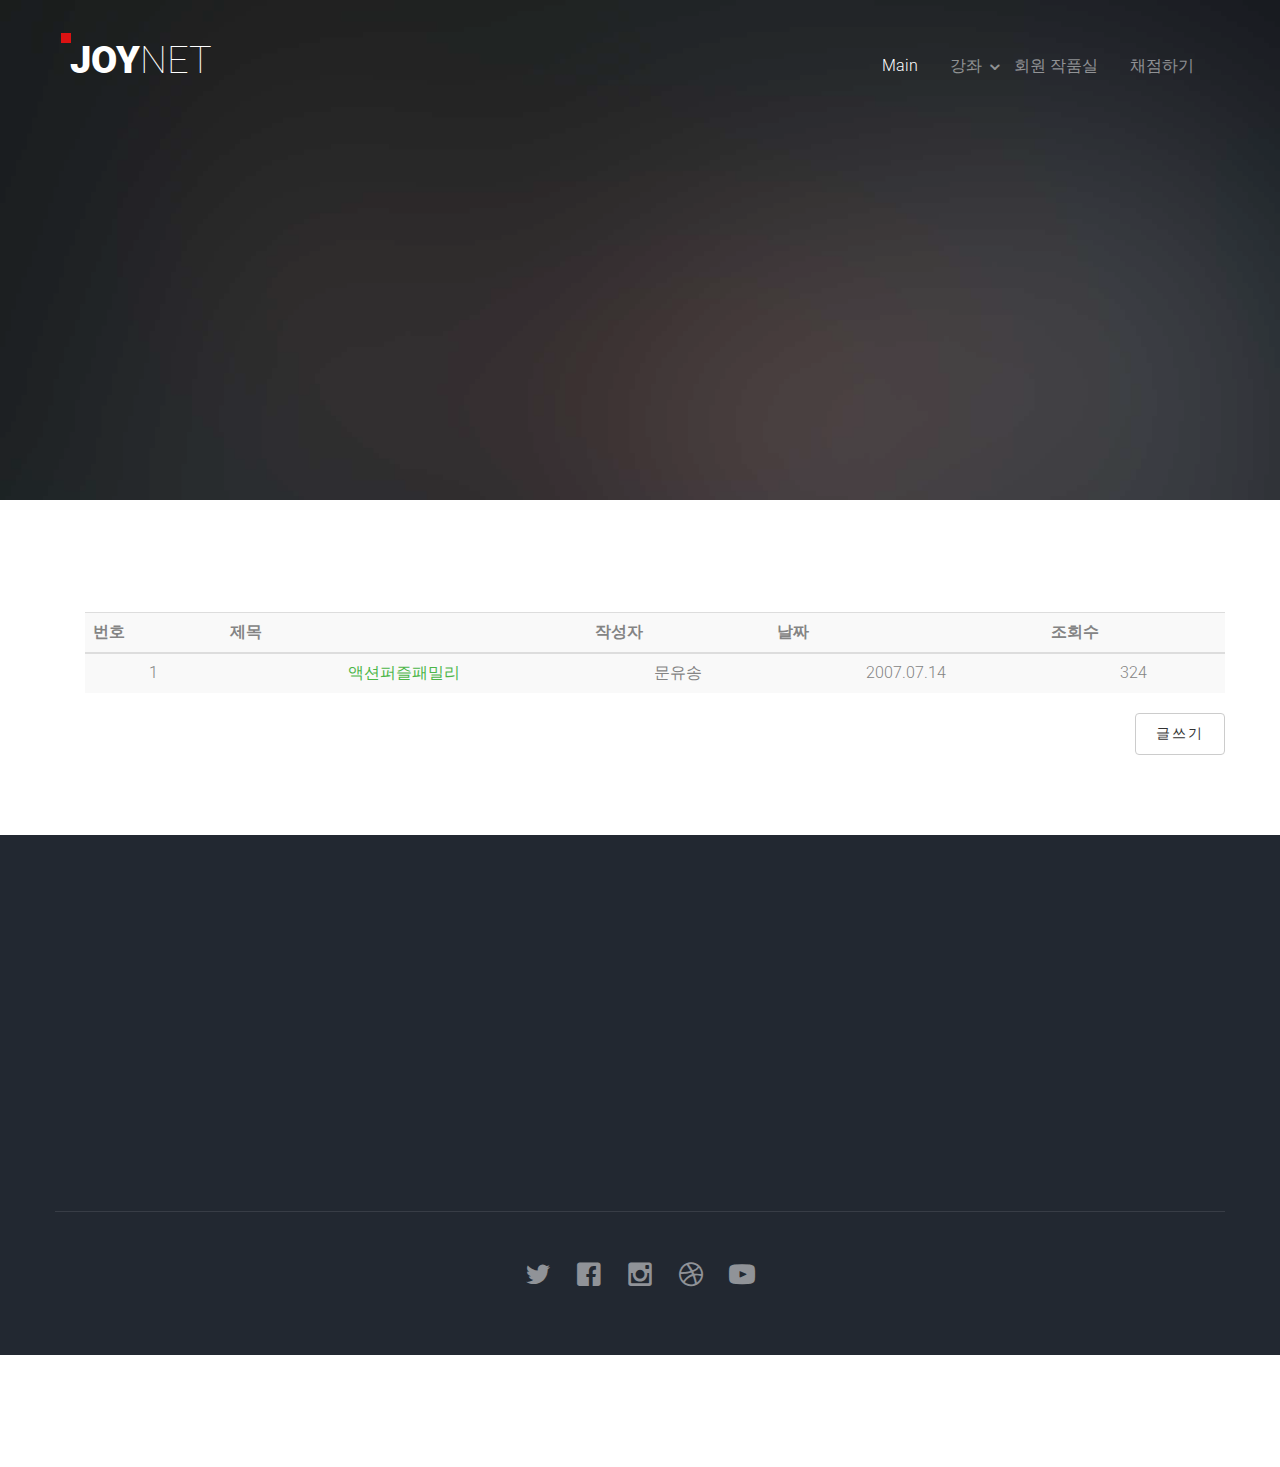
<file: Project.html>
<!DOCTYPE html>
 <html class="no-js">
	<head>
	<meta charset="utf-8">
	<meta http-equiv="X-UA-Compatible" content="IE=edge">
	<title>코리아 알고리듬 </title>


	<meta property="og:title" content=""/>
	<meta property="og:image" content=""/>
	<meta property="og:url" content=""/>
	<meta property="og:site_name" content=""/>
	<meta property="og:description" content=""/>
	<meta name="twitter:title" content="" />
	<meta name="twitter:image" content="" />
	<meta name="twitter:url" content="" />
	<meta name="twitter:card" content="" />

	<link rel="shortcut icon" href="favicon.ico">

	<link href='https://fonts.googleapis.com/css?family=Roboto:400,100,300,700,900' rel='stylesheet' type='text/css'>


	<link rel="stylesheet" href="css/animate.css">
	<link rel="stylesheet" href="css/icomoon.css">

	<link rel="stylesheet" href="css/bootstrap.css">

	<link rel="stylesheet" href="css/superfish.css">

	<link rel="stylesheet" href="css/style.css">

	<script src="js/modernizr-2.6.2.min.js"></script>

	</head>
	<body>
		<div id="fh5co-wrapper">
		<div id="fh5co-page">
		<div id="fh5co-header">
			<header id="fh5co-header-section">
				<div class="container">
					<div class="nav-header">
						<a href="#" class="js-fh5co-nav-toggle fh5co-nav-toggle"><i></i></a>
						<h1 id="fh5co-logo"><a href="index.html">JOY<span>NET</span></a></h1>
						<nav id="fh5co-menu-wrap" role="navigation">
							<ul class="sf-menu" id="fh5co-primary-menu">
								<li class="active">
									<a href="index.html">Main</a>
								</li>
								<li>
									<a href="classes.html" class="fh5co-sub-ddown">강좌</a>
									 <ul class="fh5co-sub-menu">
										<li><a href="pro10.html">10급</a></li>
										<li><a href="pro9.html">9급</a></li>
										<li><a href="pro8.html">8급</a></li>
										<li><a href="pro7.html">7급</a></li>
										<li><a href="pro6.html">6급</a></li>
										<li><a href="pro5.html">5급</a></li>
										<li><a href="pro4.html">4급</a></li>
									</ul>
								</li>
								<li><a href="Project.html">회원 작품실</a></li>
								<li><a href="http://192.168.99.100">채점하기</a></li>
							</ul>
						</nav>
					</div>
				</div>
			</header>
		</div>
		<div class="fh5co-parallax" style="background-image: url(images/home-image-4.jpg);" data-stellar-background-ratio="0.5">
			<div class="overlay"></div>
			<div class="container">
				<div class="row">
					<div class="col-md-8 col-md-offset-2 col-sm-12 col-sm-offset-0 col-xs-12 col-xs-offset-0 text-center fh5co-table">
						<div class="fh5co-intro fh5co-table-cell animate-box">
							<h1 class="text-center">회원 작품실</h1>
					</div>
					</div>
				</div>
			</div>
		</div>
		<div id="fh5co-team-section">
			<div class="container">
				<div class="row about">
					<div class="col-md-12 col-md-offset-0">
						<div class = "container">
							<table class = "table table-striped">
								<thread>
									<tr>
										<th> 번호</th>
										<th> 제목</th>
										<th> 작성자</th>
										<th> 날짜</th>
										<th> 조회수</th>
									</tr>
								</thead>
								<tbody>
										<tr>
										<td> 1 </td>
										<td> <a href = "images/actionf.exe" >액션퍼즐패밀리 </a></td>
									  <td> 문유송 </td>
										<td > 2007.07.14 </td>
										<td> 324 </td>
									</tr>
								</tbody>
							</table>
							<a class = "btn btn-default pull-right"> 글쓰기 </a>
					</div>
				</div>
			</div>
		</div>
		<footer>
			<div id="footer">
				<div class="container">
					<div class="row">
						<div class="col-md-4 animate-box">
							<h3 class="section-title">About Us</h3>
							<p>주식회사 지주소프트 / 사업자등록번호 514-81-42643<br>
(TEL) 02-488-0000  053-475-0000 <br> (FAX) 053-474-0000 <br> 대구시 남구 봉덕1동 000-0</p>
						</div>

						<div class="col-md-4 animate-box">
							<h3 class="section-title">CALL</h3>
							<ul class="contact-info">
								<li><i class="icon-phone"></i>010 9424 0000</li>>
							</ul>
						</div>
					</div>
					<div class="row copy-right">
						<div class="col-md-6 col-md-offset-3 text-center">
							<p class="fh5co-social-icons">
								<a href="#"><i class="icon-twitter2"></i></a>
								<a href="#"><i class="icon-facebook2"></i></a>
								<a href="#"><i class="icon-instagram"></i></a>
								<a href="#"><i class="icon-dribbble2"></i></a>
								<a href="#"><i class="icon-youtube"></i></a>
							</p>
            </div>
					</div>
				</div>
			</div>
		</footer>


	</div>

	</div>

	<script src="js/jquery.min.js"></script>

	<script src="js/jquery.easing.1.3.js"></script>

	<script src="js/bootstrap.min.js"></script>

	<script src="js/jquery.waypoints.min.js"></script>

	<script src="js/jquery.stellar.min.js"></script>

	<script src="js/hoverIntent.js"></script>
	<script src="js/superfish.js"></script>

	<script src="js/main.js"></script>
	</body>
</html>
</file>
<file: css/icomoon.css>
@font-face {
    font-family: 'icomoon';
    src:    url('fonts/icomoon.eot?1oniuf');
    src:    url('fonts/icomoon.eot?1oniuf#iefix') format('embedded-opentype'),
        url('fonts/icomoon.ttf?1oniuf') format('truetype'),
        url('fonts/icomoon.woff?1oniuf') format('woff'),
        url('fonts/icomoon.svg?1oniuf#icomoon') format('svg');
    font-weight: normal;
    font-style: normal;
}

[class^="icon-"], [class*=" icon-"] {
    /* use !important to prevent issues with browser extensions that change fonts */
    font-family: 'icomoon' !important;
    speak: none;
    font-style: normal;
    font-weight: normal;
    font-variant: normal;
    text-transform: none;
    line-height: 1;

    /* Better Font Rendering =========== */
    -webkit-font-smoothing: antialiased;
    -moz-osx-font-smoothing: grayscale;
}

.icon-mobile:before {
    content: "\e000";
}
.icon-laptop:before {
    content: "\e001";
}
.icon-desktop:before {
    content: "\e002";
}
.icon-tablet:before {
    content: "\e003";
}
.icon-phone:before {
    content: "\e004";
}
.icon-document:before {
    content: "\e005";
}
.icon-documents:before {
    content: "\e006";
}
.icon-search:before {
    content: "\e007";
}
.icon-clipboard:before {
    content: "\e008";
}
.icon-newspaper:before {
    content: "\e009";
}
.icon-notebook:before {
    content: "\e00a";
}
.icon-book-open:before {
    content: "\e00b";
}
.icon-browser:before {
    content: "\e00c";
}
.icon-calendar:before {
    content: "\e00d";
}
.icon-presentation:before {
    content: "\e00e";
}
.icon-picture:before {
    content: "\e00f";
}
.icon-pictures:before {
    content: "\e010";
}
.icon-video:before {
    content: "\e011";
}
.icon-camera:before {
    content: "\e012";
}
.icon-printer:before {
    content: "\e013";
}
.icon-toolbox:before {
    content: "\e014";
}
.icon-briefcase:before {
    content: "\e015";
}
.icon-wallet:before {
    content: "\e016";
}
.icon-gift:before {
    content: "\e017";
}
.icon-bargraph:before {
    content: "\e018";
}
.icon-grid:before {
    content: "\e019";
}
.icon-expand:before {
    content: "\e01a";
}
.icon-focus:before {
    content: "\e01b";
}
.icon-edit:before {
    content: "\e01c";
}
.icon-adjustments:before {
    content: "\e01d";
}
.icon-ribbon:before {
    content: "\e01e";
}
.icon-hourglass:before {
    content: "\e01f";
}
.icon-lock:before {
    content: "\e020";
}
.icon-megaphone:before {
    content: "\e021";
}
.icon-shield:before {
    content: "\e022";
}
.icon-trophy:before {
    content: "\e023";
}
.icon-flag:before {
    content: "\e024";
}
.icon-map:before {
    content: "\e025";
}
.icon-puzzle:before {
    content: "\e026";
}
.icon-basket:before {
    content: "\e027";
}
.icon-envelope:before {
    content: "\e028";
}
.icon-streetsign:before {
    content: "\e029";
}
.icon-telescope:before {
    content: "\e02a";
}
.icon-gears:before {
    content: "\e02b";
}
.icon-key:before {
    content: "\e02c";
}
.icon-paperclip:before {
    content: "\e02d";
}
.icon-attachment:before {
    content: "\e02e";
}
.icon-pricetags:before {
    content: "\e02f";
}
.icon-lightbulb:before {
    content: "\e030";
}
.icon-layers:before {
    content: "\e031";
}
.icon-pencil:before {
    content: "\e032";
}
.icon-tools:before {
    content: "\e033";
}
.icon-tools-2:before {
    content: "\e034";
}
.icon-scissors:before {
    content: "\e035";
}
.icon-paintbrush:before {
    content: "\e036";
}
.icon-magnifying-glass:before {
    content: "\e037";
}
.icon-circle-compass:before {
    content: "\e038";
}
.icon-linegraph:before {
    content: "\e039";
}
.icon-mic:before {
    content: "\e03a";
}
.icon-strategy:before {
    content: "\e03b";
}
.icon-beaker:before {
    content: "\e03c";
}
.icon-caution:before {
    content: "\e03d";
}
.icon-recycle:before {
    content: "\e03e";
}
.icon-anchor:before {
    content: "\e03f";
}
.icon-profile-male:before {
    content: "\e040";
}
.icon-profile-female:before {
    content: "\e041";
}
.icon-bike:before {
    content: "\e042";
}
.icon-wine:before {
    content: "\e043";
}
.icon-hotairballoon:before {
    content: "\e044";
}
.icon-globe:before {
    content: "\e045";
}
.icon-genius:before {
    content: "\e046";
}
.icon-map-pin:before {
    content: "\e047";
}
.icon-dial:before {
    content: "\e048";
}
.icon-chat:before {
    content: "\e049";
}
.icon-heart:before {
    content: "\e04a";
}
.icon-cloud:before {
    content: "\e04b";
}
.icon-upload:before {
    content: "\e04c";
}
.icon-download:before {
    content: "\e04d";
}
.icon-target:before {
    content: "\e04e";
}
.icon-hazardous:before {
    content: "\e04f";
}
.icon-piechart:before {
    content: "\e050";
}
.icon-speedometer:before {
    content: "\e051";
}
.icon-global:before {
    content: "\e052";
}
.icon-compass:before {
    content: "\e053";
}
.icon-lifesaver:before {
    content: "\e054";
}
.icon-clock:before {
    content: "\e055";
}
.icon-aperture:before {
    content: "\e056";
}
.icon-quote:before {
    content: "\e057";
}
.icon-scope:before {
    content: "\e058";
}
.icon-alarmclock:before {
    content: "\e059";
}
.icon-refresh:before {
    content: "\e05a";
}
.icon-happy:before {
    content: "\e05b";
}
.icon-sad:before {
    content: "\e05c";
}
.icon-facebook:before {
    content: "\e05d";
}
.icon-twitter:before {
    content: "\e05e";
}
.icon-googleplus:before {
    content: "\e05f";
}
.icon-rss:before {
    content: "\e060";
}
.icon-tumblr:before {
    content: "\e061";
}
.icon-linkedin:before {
    content: "\e062";
}
.icon-dribbble:before {
    content: "\e063";
}
.icon-box2:before {
    content: "\ea82";
}
.icon-write:before {
    content: "\ea83";
}
.icon-clock2:before {
    content: "\ea84";
}
.icon-reply2:before {
    content: "\ea85";
}
.icon-reply-all2:before {
    content: "\ea86";
}
.icon-forward2:before {
    content: "\ea87";
}
.icon-flag2:before {
    content: "\ea88";
}
.icon-search2:before {
    content: "\ea89";
}
.icon-trash2:before {
    content: "\ea8a";
}
.icon-envelope2:before {
    content: "\ea8b";
}
.icon-bubble:before {
    content: "\ea8c";
}
.icon-bubbles:before {
    content: "\ea8d";
}
.icon-user2:before {
    content: "\ea8e";
}
.icon-users2:before {
    content: "\ea8f";
}
.icon-cloud2:before {
    content: "\ea90";
}
.icon-download2:before {
    content: "\ea91";
}
.icon-upload2:before {
    content: "\ea92";
}
.icon-rain:before {
    content: "\ea93";
}
.icon-sun:before {
    content: "\ea94";
}
.icon-moon2:before {
    content: "\ea95";
}
.icon-bell2:before {
    content: "\ea96";
}
.icon-folder2:before {
    content: "\ea97";
}
.icon-pin2:before {
    content: "\ea98";
}
.icon-sound2:before {
    content: "\ea99";
}
.icon-microphone:before {
    content: "\ea9a";
}
.icon-camera2:before {
    content: "\ea9b";
}
.icon-image2:before {
    content: "\ea9c";
}
.icon-cog2:before {
    content: "\ea9d";
}
.icon-calendar2:before {
    content: "\ea9e";
}
.icon-book2:before {
    content: "\ea9f";
}
.icon-map-marker:before {
    content: "\eaa0";
}
.icon-store:before {
    content: "\eaa1";
}
.icon-support:before {
    content: "\eaa2";
}
.icon-tag2:before {
    content: "\eaa3";
}
.icon-heart2:before {
    content: "\eaa4";
}
.icon-video-camera:before {
    content: "\eaa5";
}
.icon-trophy2:before {
    content: "\eaa6";
}
.icon-cart:before {
    content: "\eaa7";
}
.icon-eye2:before {
    content: "\eaa8";
}
.icon-cancel:before {
    content: "\eaa9";
}
.icon-chart:before {
    content: "\eaaa";
}
.icon-target2:before {
    content: "\eaab";
}
.icon-printer2:before {
    content: "\eaac";
}
.icon-location2:before {
    content: "\eaad";
}
.icon-bookmark2:before {
    content: "\eaae";
}
.icon-monitor:before {
    content: "\eaaf";
}
.icon-cross2:before {
    content: "\eab0";
}
.icon-plus2:before {
    content: "\eab1";
}
.icon-left:before {
    content: "\eab2";
}
.icon-up:before {
    content: "\eab3";
}
.icon-browser2:before {
    content: "\eab4";
}
.icon-windows:before {
    content: "\eab5";
}
.icon-switch2:before {
    content: "\eab6";
}
.icon-dashboard:before {
    content: "\eab7";
}
.icon-play:before {
    content: "\eab8";
}
.icon-fast-forward:before {
    content: "\eab9";
}
.icon-next:before {
    content: "\eaba";
}
.icon-refresh2:before {
    content: "\eabb";
}
.icon-film:before {
    content: "\eabc";
}
.icon-home2:before {
    content: "\eabd";
}
.icon-add-to-list:before {
    content: "\e901";
}
.icon-classic-computer:before {
    content: "\e902";
}
.icon-controller-fast-backward:before {
    content: "\e903";
}
.icon-creative-commons-attribution:before {
    content: "\e904";
}
.icon-creative-commons-noderivs:before {
    content: "\e905";
}
.icon-creative-commons-noncommercial-eu:before {
    content: "\e906";
}
.icon-creative-commons-noncommercial-us:before {
    content: "\e907";
}
.icon-creative-commons-public-domain:before {
    content: "\e908";
}
.icon-creative-commons-remix:before {
    content: "\e909";
}
.icon-creative-commons-share:before {
    content: "\e90a";
}
.icon-creative-commons-sharealike:before {
    content: "\e90b";
}
.icon-creative-commons:before {
    content: "\e90c";
}
.icon-document-landscape:before {
    content: "\e90d";
}
.icon-remove-user:before {
    content: "\e90e";
}
.icon-warning:before {
    content: "\e90f";
}
.icon-arrow-bold-down:before {
    content: "\e910";
}
.icon-arrow-bold-left:before {
    content: "\e911";
}
.icon-arrow-bold-right:before {
    content: "\e912";
}
.icon-arrow-bold-up:before {
    content: "\e913";
}
.icon-arrow-down:before {
    content: "\e914";
}
.icon-arrow-left:before {
    content: "\e915";
}
.icon-arrow-long-down:before {
    content: "\e916";
}
.icon-arrow-long-left:before {
    content: "\e917";
}
.icon-arrow-long-right:before {
    content: "\e918";
}
.icon-arrow-long-up:before {
    content: "\e919";
}
.icon-arrow-right:before {
    content: "\e91a";
}
.icon-arrow-up:before {
    content: "\e91b";
}
.icon-arrow-with-circle-down:before {
    content: "\e91c";
}
.icon-arrow-with-circle-left:before {
    content: "\e91d";
}
.icon-arrow-with-circle-right:before {
    content: "\e91e";
}
.icon-arrow-with-circle-up:before {
    content: "\e91f";
}
.icon-bookmark:before {
    content: "\e920";
}
.icon-bookmarks:before {
    content: "\e921";
}
.icon-chevron-down:before {
    content: "\e922";
}
.icon-chevron-left:before {
    content: "\e923";
}
.icon-chevron-right:before {
    content: "\e924";
}
.icon-chevron-small-down:before {
    content: "\e925";
}
.icon-chevron-small-left:before {
    content: "\e926";
}
.icon-chevron-small-right:before {
    content: "\e927";
}
.icon-chevron-small-up:before {
    content: "\e928";
}
.icon-chevron-thin-down:before {
    content: "\e929";
}
.icon-chevron-thin-left:before {
    content: "\e92a";
}
.icon-chevron-thin-right:before {
    content: "\e92b";
}
.icon-chevron-thin-up:before {
    content: "\e92c";
}
.icon-chevron-up:before {
    content: "\e92d";
}
.icon-chevron-with-circle-down:before {
    content: "\e92e";
}
.icon-chevron-with-circle-left:before {
    content: "\e92f";
}
.icon-chevron-with-circle-right:before {
    content: "\e930";
}
.icon-chevron-with-circle-up:before {
    content: "\e931";
}
.icon-cloud3:before {
    content: "\e932";
}
.icon-controller-fast-forward:before {
    content: "\e933";
}
.icon-controller-jump-to-start:before {
    content: "\e934";
}
.icon-controller-next:before {
    content: "\e935";
}
.icon-controller-paus:before {
    content: "\e936";
}
.icon-controller-play:before {
    content: "\e937";
}
.icon-controller-record:before {
    content: "\e938";
}
.icon-controller-stop:before {
    content: "\e939";
}
.icon-controller-volume:before {
    content: "\e93a";
}
.icon-dot-single:before {
    content: "\e93b";
}
.icon-dots-three-horizontal:before {
    content: "\e93c";
}
.icon-dots-three-vertical:before {
    content: "\e93d";
}
.icon-dots-two-horizontal:before {
    content: "\e93e";
}
.icon-dots-two-vertical:before {
    content: "\e93f";
}
.icon-download3:before {
    content: "\e940";
}
.icon-emoji-flirt:before {
    content: "\e941";
}
.icon-flow-branch:before {
    content: "\e942";
}
.icon-flow-cascade:before {
    content: "\e943";
}
.icon-flow-line:before {
    content: "\e944";
}
.icon-flow-parallel:before {
    content: "\e945";
}
.icon-flow-tree:before {
    content: "\e946";
}
.icon-install:before {
    content: "\e947";
}
.icon-layers2:before {
    content: "\e948";
}
.icon-open-book:before {
    content: "\e949";
}
.icon-resize-100:before {
    content: "\e94a";
}
.icon-resize-full-screen:before {
    content: "\e94b";
}
.icon-save:before {
    content: "\e94c";
}
.icon-select-arrows:before {
    content: "\e94d";
}
.icon-sound-mute:before {
    content: "\e94e";
}
.icon-sound:before {
    content: "\e94f";
}
.icon-trash:before {
    content: "\e950";
}
.icon-triangle-down:before {
    content: "\e951";
}
.icon-triangle-left:before {
    content: "\e952";
}
.icon-triangle-right:before {
    content: "\e953";
}
.icon-triangle-up:before {
    content: "\e954";
}
.icon-uninstall:before {
    content: "\e955";
}
.icon-upload-to-cloud:before {
    content: "\e956";
}
.icon-upload3:before {
    content: "\e957";
}
.icon-add-user:before {
    content: "\e958";
}
.icon-address:before {
    content: "\e959";
}
.icon-adjust:before {
    content: "\e95a";
}
.icon-air:before {
    content: "\e95b";
}
.icon-aircraft-landing:before {
    content: "\e95c";
}
.icon-aircraft-take-off:before {
    content: "\e95d";
}
.icon-aircraft:before {
    content: "\e95e";
}
.icon-align-bottom:before {
    content: "\e95f";
}
.icon-align-horizontal-middle:before {
    content: "\e960";
}
.icon-align-left:before {
    content: "\e961";
}
.icon-align-right:before {
    content: "\e962";
}
.icon-align-top:before {
    content: "\e963";
}
.icon-align-vertical-middle:before {
    content: "\e964";
}
.icon-archive:before {
    content: "\e965";
}
.icon-area-graph:before {
    content: "\e966";
}
.icon-attachment2:before {
    content: "\e967";
}
.icon-awareness-ribbon:before {
    content: "\e968";
}
.icon-back-in-time:before {
    content: "\e969";
}
.icon-back:before {
    content: "\e96a";
}
.icon-bar-graph:before {
    content: "\e96b";
}
.icon-battery:before {
    content: "\e96c";
}
.icon-beamed-note:before {
    content: "\e96d";
}
.icon-bell:before {
    content: "\e96e";
}
.icon-blackboard:before {
    content: "\e96f";
}
.icon-block:before {
    content: "\e970";
}
.icon-book:before {
    content: "\e971";
}
.icon-bowl:before {
    content: "\e972";
}
.icon-box:before {
    content: "\e973";
}
.icon-briefcase2:before {
    content: "\e974";
}
.icon-browser3:before {
    content: "\e975";
}
.icon-brush:before {
    content: "\e976";
}
.icon-bucket:before {
    content: "\e977";
}
.icon-cake:before {
    content: "\e978";
}
.icon-calculator:before {
    content: "\e979";
}
.icon-calendar3:before {
    content: "\e97a";
}
.icon-camera3:before {
    content: "\e97b";
}
.icon-ccw:before {
    content: "\e97c";
}
.icon-chat2:before {
    content: "\e97d";
}
.icon-check:before {
    content: "\e97e";
}
.icon-circle-with-cross:before {
    content: "\e97f";
}
.icon-circle-with-minus:before {
    content: "\e980";
}
.icon-circle-with-plus:before {
    content: "\e981";
}
.icon-circle:before {
    content: "\e982";
}
.icon-circular-graph:before {
    content: "\e983";
}
.icon-clapperboard:before {
    content: "\e984";
}
.icon-clipboard2:before {
    content: "\e985";
}
.icon-clock3:before {
    content: "\e986";
}
.icon-code:before {
    content: "\e987";
}
.icon-cog:before {
    content: "\e988";
}
.icon-colours:before {
    content: "\e989";
}
.icon-compass2:before {
    content: "\e98a";
}
.icon-copy:before {
    content: "\e98b";
}
.icon-credit-card:before {
    content: "\e98c";
}
.icon-credit:before {
    content: "\e98d";
}
.icon-cross:before {
    content: "\e98e";
}
.icon-cup:before {
    content: "\e98f";
}
.icon-cw:before {
    content: "\e990";
}
.icon-cycle:before {
    content: "\e991";
}
.icon-database:before {
    content: "\e992";
}
.icon-dial-pad:before {
    content: "\e993";
}
.icon-direction:before {
    content: "\e994";
}
.icon-document2:before {
    content: "\e995";
}
.icon-documents2:before {
    content: "\e996";
}
.icon-drink:before {
    content: "\e997";
}
.icon-drive:before {
    content: "\e998";
}
.icon-drop:before {
    content: "\e999";
}
.icon-edit2:before {
    content: "\e99a";
}
.icon-email:before {
    content: "\e99b";
}
.icon-emoji-happy:before {
    content: "\e99c";
}
.icon-emoji-neutral:before {
    content: "\e99d";
}
.icon-emoji-sad:before {
    content: "\e99e";
}
.icon-erase:before {
    content: "\e99f";
}
.icon-eraser:before {
    content: "\e9a0";
}
.icon-export:before {
    content: "\e9a1";
}
.icon-eye:before {
    content: "\e9a2";
}
.icon-feather:before {
    content: "\e9a3";
}
.icon-flag3:before {
    content: "\e9a4";
}
.icon-flash:before {
    content: "\e9a5";
}
.icon-flashlight:before {
    content: "\e9a6";
}
.icon-flat-brush:before {
    content: "\e9a7";
}
.icon-folder-images:before {
    content: "\e9a8";
}
.icon-folder-music:before {
    content: "\e9a9";
}
.icon-folder-video:before {
    content: "\e9aa";
}
.icon-folder:before {
    content: "\e9ab";
}
.icon-forward:before {
    content: "\e9ac";
}
.icon-funnel:before {
    content: "\e9ad";
}
.icon-game-controller:before {
    content: "\e9ae";
}
.icon-gauge:before {
    content: "\e9af";
}
.icon-globe2:before {
    content: "\e9b0";
}
.icon-graduation-cap:before {
    content: "\e9b1";
}
.icon-grid2:before {
    content: "\e9b2";
}
.icon-hair-cross:before {
    content: "\e9b3";
}
.icon-hand:before {
    content: "\e9b4";
}
.icon-heart-outlined:before {
    content: "\e9b5";
}
.icon-heart3:before {
    content: "\e9b6";
}
.icon-help-with-circle:before {
    content: "\e9b7";
}
.icon-help:before {
    content: "\e9b8";
}
.icon-home:before {
    content: "\e9b9";
}
.icon-hour-glass:before {
    content: "\e9ba";
}
.icon-image-inverted:before {
    content: "\e9bb";
}
.icon-image:before {
    content: "\e9bc";
}
.icon-images:before {
    content: "\e9bd";
}
.icon-inbox:before {
    content: "\e9be";
}
.icon-infinity:before {
    content: "\e9bf";
}
.icon-info-with-circle:before {
    content: "\e9c0";
}
.icon-info:before {
    content: "\e9c1";
}
.icon-key2:before {
    content: "\e9c2";
}
.icon-keyboard:before {
    content: "\e9c3";
}
.icon-lab-flask:before {
    content: "\e9c4";
}
.icon-landline:before {
    content: "\e9c5";
}
.icon-language:before {
    content: "\e9c6";
}
.icon-laptop2:before {
    content: "\e9c7";
}
.icon-leaf:before {
    content: "\e9c8";
}
.icon-level-down:before {
    content: "\e9c9";
}
.icon-level-up:before {
    content: "\e9ca";
}
.icon-lifebuoy:before {
    content: "\e9cb";
}
.icon-light-bulb:before {
    content: "\e9cc";
}
.icon-light-down:before {
    content: "\e9cd";
}
.icon-light-up:before {
    content: "\e9ce";
}
.icon-line-graph:before {
    content: "\e9cf";
}
.icon-link:before {
    content: "\e9d0";
}
.icon-list:before {
    content: "\e9d1";
}
.icon-location-pin:before {
    content: "\e9d2";
}
.icon-location:before {
    content: "\e9d3";
}
.icon-lock-open:before {
    content: "\e9d4";
}
.icon-lock2:before {
    content: "\e9d5";
}
.icon-log-out:before {
    content: "\e9d6";
}
.icon-login:before {
    content: "\e9d7";
}
.icon-loop:before {
    content: "\e9d8";
}
.icon-magnet:before {
    content: "\e9d9";
}
.icon-magnifying-glass2:before {
    content: "\e9da";
}
.icon-mail:before {
    content: "\e9db";
}
.icon-man:before {
    content: "\e9dc";
}
.icon-map2:before {
    content: "\e9dd";
}
.icon-mask:before {
    content: "\e9de";
}
.icon-medal:before {
    content: "\e9df";
}
.icon-megaphone2:before {
    content: "\e9e0";
}
.icon-menu:before {
    content: "\e9e1";
}
.icon-message:before {
    content: "\e9e2";
}
.icon-mic2:before {
    content: "\e9e3";
}
.icon-minus:before {
    content: "\e9e4";
}
.icon-mobile2:before {
    content: "\e9e5";
}
.icon-modern-mic:before {
    content: "\e9e6";
}
.icon-moon:before {
    content: "\e9e7";
}
.icon-mouse:before {
    content: "\e9e8";
}
.icon-music:before {
    content: "\e9e9";
}
.icon-network:before {
    content: "\e9ea";
}
.icon-new-message:before {
    content: "\e9eb";
}
.icon-new:before {
    content: "\e9ec";
}
.icon-news:before {
    content: "\e9ed";
}
.icon-note:before {
    content: "\e9ee";
}
.icon-notification:before {
    content: "\e9ef";
}
.icon-old-mobile:before {
    content: "\e9f0";
}
.icon-old-phone:before {
    content: "\e9f1";
}
.icon-palette:before {
    content: "\e9f2";
}
.icon-paper-plane:before {
    content: "\e9f3";
}
.icon-pencil2:before {
    content: "\e9f4";
}
.icon-phone2:before {
    content: "\e9f5";
}
.icon-pie-chart:before {
    content: "\e9f6";
}
.icon-pin:before {
    content: "\e9f7";
}
.icon-plus:before {
    content: "\e9f8";
}
.icon-popup:before {
    content: "\e9f9";
}
.icon-power-plug:before {
    content: "\e9fa";
}
.icon-price-ribbon:before {
    content: "\e9fb";
}
.icon-price-tag:before {
    content: "\e9fc";
}
.icon-print:before {
    content: "\e9fd";
}
.icon-progress-empty:before {
    content: "\e9fe";
}
.icon-progress-full:before {
    content: "\e9ff";
}
.icon-progress-one:before {
    content: "\ea00";
}
.icon-progress-two:before {
    content: "\ea01";
}
.icon-publish:before {
    content: "\ea02";
}
.icon-quote2:before {
    content: "\ea03";
}
.icon-radio:before {
    content: "\ea04";
}
.icon-reply-all:before {
    content: "\ea05";
}
.icon-reply:before {
    content: "\ea06";
}
.icon-retweet:before {
    content: "\ea07";
}
.icon-rocket:before {
    content: "\ea08";
}
.icon-round-brush:before {
    content: "\ea09";
}
.icon-rss2:before {
    content: "\ea0a";
}
.icon-ruler:before {
    content: "\ea0b";
}
.icon-scissors2:before {
    content: "\ea0c";
}
.icon-share-alternitive:before {
    content: "\ea0d";
}
.icon-share:before {
    content: "\ea0e";
}
.icon-shareable:before {
    content: "\ea0f";
}
.icon-shield2:before {
    content: "\ea10";
}
.icon-shop:before {
    content: "\ea11";
}
.icon-shopping-bag:before {
    content: "\ea12";
}
.icon-shopping-basket:before {
    content: "\ea13";
}
.icon-shopping-cart:before {
    content: "\ea14";
}
.icon-shuffle:before {
    content: "\ea15";
}
.icon-signal:before {
    content: "\ea16";
}
.icon-sound-mix:before {
    content: "\ea17";
}
.icon-sports-club:before {
    content: "\ea18";
}
.icon-spreadsheet:before {
    content: "\ea19";
}
.icon-squared-cross:before {
    content: "\ea1a";
}
.icon-squared-minus:before {
    content: "\ea1b";
}
.icon-squared-plus:before {
    content: "\ea1c";
}
.icon-star-outlined:before {
    content: "\ea1d";
}
.icon-star:before {
    content: "\ea1e";
}
.icon-stopwatch:before {
    content: "\ea1f";
}
.icon-suitcase:before {
    content: "\ea20";
}
.icon-swap:before {
    content: "\ea21";
}
.icon-sweden:before {
    content: "\ea22";
}
.icon-switch:before {
    content: "\ea23";
}
.icon-tablet2:before {
    content: "\ea24";
}
.icon-tag:before {
    content: "\ea25";
}
.icon-text-document-inverted:before {
    content: "\ea26";
}
.icon-text-document:before {
    content: "\ea27";
}
.icon-text:before {
    content: "\ea28";
}
.icon-thermometer:before {
    content: "\ea29";
}
.icon-thumbs-down:before {
    content: "\ea2a";
}
.icon-thumbs-up:before {
    content: "\ea2b";
}
.icon-thunder-cloud:before {
    content: "\ea2c";
}
.icon-ticket:before {
    content: "\ea2d";
}
.icon-time-slot:before {
    content: "\ea2e";
}
.icon-tools2:before {
    content: "\ea2f";
}
.icon-traffic-cone:before {
    content: "\ea30";
}
.icon-tree:before {
    content: "\ea31";
}
.icon-trophy3:before {
    content: "\ea32";
}
.icon-tv:before {
    content: "\ea33";
}
.icon-typing:before {
    content: "\ea34";
}
.icon-unread:before {
    content: "\ea35";
}
.icon-untag:before {
    content: "\ea36";
}
.icon-user:before {
    content: "\ea37";
}
.icon-users:before {
    content: "\ea38";
}
.icon-v-card:before {
    content: "\ea39";
}
.icon-video2:before {
    content: "\ea3a";
}
.icon-vinyl:before {
    content: "\ea3b";
}
.icon-voicemail:before {
    content: "\ea3c";
}
.icon-wallet2:before {
    content: "\ea3d";
}
.icon-water:before {
    content: "\ea3e";
}
.icon-500px-with-circle:before {
    content: "\ea3f";
}
.icon-500px:before {
    content: "\ea40";
}
.icon-basecamp:before {
    content: "\ea41";
}
.icon-behance:before {
    content: "\ea42";
}
.icon-creative-cloud:before {
    content: "\ea43";
}
.icon-dropbox:before {
    content: "\ea44";
}
.icon-evernote:before {
    content: "\ea45";
}
.icon-flattr:before {
    content: "\ea46";
}
.icon-foursquare:before {
    content: "\ea47";
}
.icon-google-drive:before {
    content: "\ea48";
}
.icon-google-hangouts:before {
    content: "\ea49";
}
.icon-grooveshark:before {
    content: "\ea4a";
}
.icon-icloud:before {
    content: "\ea4b";
}
.icon-mixi:before {
    content: "\ea4c";
}
.icon-onedrive:before {
    content: "\ea4d";
}
.icon-paypal:before {
    content: "\ea4e";
}
.icon-picasa:before {
    content: "\ea4f";
}
.icon-qq:before {
    content: "\ea50";
}
.icon-rdio-with-circle:before {
    content: "\ea51";
}
.icon-renren:before {
    content: "\ea52";
}
.icon-scribd:before {
    content: "\ea53";
}
.icon-sina-weibo:before {
    content: "\ea54";
}
.icon-skype-with-circle:before {
    content: "\ea55";
}
.icon-skype:before {
    content: "\ea56";
}
.icon-slideshare:before {
    content: "\ea57";
}
.icon-smashing:before {
    content: "\ea58";
}
.icon-soundcloud:before {
    content: "\ea59";
}
.icon-spotify-with-circle:before {
    content: "\ea5a";
}
.icon-spotify:before {
    content: "\ea5b";
}
.icon-swarm:before {
    content: "\ea5c";
}
.icon-vine-with-circle:before {
    content: "\ea5d";
}
.icon-vine:before {
    content: "\ea5e";
}
.icon-vk-alternitive:before {
    content: "\ea5f";
}
.icon-vk-with-circle:before {
    content: "\ea60";
}
.icon-vk:before {
    content: "\ea61";
}
.icon-xing-with-circle:before {
    content: "\ea62";
}
.icon-xing:before {
    content: "\ea63";
}
.icon-yelp:before {
    content: "\ea64";
}
.icon-dribbble-with-circle:before {
    content: "\ea65";
}
.icon-dribbble2:before {
    content: "\ea66";
}
.icon-facebook-with-circle:before {
    content: "\ea67";
}
.icon-facebook2:before {
    content: "\ea68";
}
.icon-flickr-with-circle:before {
    content: "\ea69";
}
.icon-flickr:before {
    content: "\ea6a";
}
.icon-github-with-circle:before {
    content: "\ea6b";
}
.icon-github:before {
    content: "\ea6c";
}
.icon-google-with-circle:before {
    content: "\ea6d";
}
.icon-google:before {
    content: "\ea6e";
}
.icon-instagram-with-circle:before {
    content: "\ea6f";
}
.icon-instagram:before {
    content: "\ea70";
}
.icon-lastfm-with-circle:before {
    content: "\ea71";
}
.icon-lastfm:before {
    content: "\ea72";
}
.icon-linkedin-with-circle:before {
    content: "\ea73";
}
.icon-linkedin2:before {
    content: "\ea74";
}
.icon-pinterest-with-circle:before {
    content: "\ea75";
}
.icon-pinterest:before {
    content: "\ea76";
}
.icon-rdio:before {
    content: "\ea77";
}
.icon-stumbleupon-with-circle:before {
    content: "\ea78";
}
.icon-stumbleupon:before {
    content: "\ea79";
}
.icon-tumblr-with-circle:before {
    content: "\ea7a";
}
.icon-tumblr2:before {
    content: "\ea7b";
}
.icon-twitter-with-circle:before {
    content: "\ea7c";
}
.icon-twitter2:before {
    content: "\ea7d";
}
.icon-vimeo-with-circle:before {
    content: "\ea7e";
}
.icon-vimeo:before {
    content: "\ea7f";
}
.icon-youtube-with-circle:before {
    content: "\ea80";
}
.icon-youtube:before {
    content: "\ea81";
}
.icon-home3:before {
    content: "\eabe";
}
.icon-home22:before {
    content: "\eabf";
}
.icon-home32:before {
    content: "\eac0";
}
.icon-office:before {
    content: "\eac1";
}
.icon-newspaper2:before {
    content: "\eac2";
}
.icon-pencil3:before {
    content: "\eac3";
}
.icon-pencil22:before {
    content: "\eac4";
}
.icon-quill:before {
    content: "\eac5";
}
.icon-pen:before {
    content: "\eac6";
}
.icon-blog:before {
    content: "\eac7";
}
.icon-eyedropper:before {
    content: "\eac8";
}
.icon-droplet:before {
    content: "\eac9";
}
.icon-paint-format:before {
    content: "\eaca";
}
.icon-image3:before {
    content: "\eacb";
}
.icon-images2:before {
    content: "\eacc";
}
.icon-camera4:before {
    content: "\eacd";
}
.icon-headphones:before {
    content: "\eace";
}
.icon-music2:before {
    content: "\eacf";
}
.icon-play2:before {
    content: "\ead0";
}
.icon-film2:before {
    content: "\ead1";
}
.icon-video-camera2:before {
    content: "\ead2";
}
.icon-dice:before {
    content: "\ead3";
}
.icon-pacman:before {
    content: "\ead4";
}
.icon-spades:before {
    content: "\ead5";
}
.icon-clubs:before {
    content: "\ead6";
}
.icon-diamonds:before {
    content: "\ead7";
}
.icon-bullhorn:before {
    content: "\ead8";
}
.icon-connection:before {
    content: "\ead9";
}
.icon-podcast:before {
    content: "\eada";
}
.icon-feed:before {
    content: "\eadb";
}
.icon-mic3:before {
    content: "\eadc";
}
.icon-book3:before {
    content: "\eadd";
}
.icon-books:before {
    content: "\eade";
}
.icon-library:before {
    content: "\eadf";
}
.icon-file-text:before {
    content: "\eae0";
}
.icon-profile:before {
    content: "\eae1";
}
.icon-file-empty:before {
    content: "\eae2";
}
.icon-files-empty:before {
    content: "\eae3";
}
.icon-file-text2:before {
    content: "\eae4";
}
.icon-file-picture:before {
    content: "\eae5";
}
.icon-file-music:before {
    content: "\eae6";
}
.icon-file-play:before {
    content: "\eae7";
}
.icon-file-video:before {
    content: "\eae8";
}
.icon-file-zip:before {
    content: "\eae9";
}
.icon-copy2:before {
    content: "\eaea";
}
.icon-paste:before {
    content: "\eaeb";
}
.icon-stack:before {
    content: "\eaec";
}
.icon-folder3:before {
    content: "\eaed";
}
.icon-folder-open:before {
    content: "\eaee";
}
.icon-folder-plus:before {
    content: "\eaef";
}
.icon-folder-minus:before {
    content: "\eaf0";
}
.icon-folder-download:before {
    content: "\eaf1";
}
.icon-folder-upload:before {
    content: "\eaf2";
}
.icon-price-tag2:before {
    content: "\eaf3";
}
.icon-price-tags:before {
    content: "\eaf4";
}
.icon-barcode:before {
    content: "\eaf5";
}
.icon-qrcode:before {
    content: "\eaf6";
}
.icon-ticket2:before {
    content: "\eaf7";
}
.icon-cart2:before {
    content: "\eaf8";
}
.icon-coin-dollar:before {
    content: "\eaf9";
}
.icon-coin-euro:before {
    content: "\eafa";
}
.icon-coin-pound:before {
    content: "\eafb";
}
.icon-coin-yen:before {
    content: "\eafc";
}
.icon-credit-card2:before {
    content: "\eafd";
}
.icon-calculator2:before {
    content: "\eafe";
}
.icon-lifebuoy2:before {
    content: "\eaff";
}
.icon-phone3:before {
    content: "\eb00";
}
.icon-phone-hang-up:before {
    content: "\eb01";
}
.icon-address-book:before {
    content: "\eb02";
}
.icon-envelop:before {
    content: "\eb03";
}
.icon-pushpin:before {
    content: "\eb04";
}
.icon-location3:before {
    content: "\eb05";
}
.icon-location22:before {
    content: "\eb06";
}
.icon-compass3:before {
    content: "\eb07";
}
.icon-compass22:before {
    content: "\eb08";
}
.icon-map3:before {
    content: "\eb09";
}
.icon-map22:before {
    content: "\eb0a";
}
.icon-history:before {
    content: "\eb0b";
}
.icon-clock4:before {
    content: "\eb0c";
}
.icon-clock22:before {
    content: "\eb0d";
}
.icon-alarm:before {
    content: "\eb0e";
}
.icon-bell3:before {
    content: "\eb0f";
}
.icon-stopwatch2:before {
    content: "\eb10";
}
.icon-calendar4:before {
    content: "\eb11";
}
.icon-printer3:before {
    content: "\eb12";
}
.icon-keyboard2:before {
    content: "\eb13";
}
.icon-display:before {
    content: "\eb14";
}
.icon-laptop3:before {
    content: "\eb15";
}
.icon-mobile3:before {
    content: "\eb16";
}
.icon-mobile22:before {
    content: "\eb17";
}
.icon-tablet3:before {
    content: "\eb18";
}
.icon-tv2:before {
    content: "\eb19";
}
.icon-drawer:before {
    content: "\eb1a";
}
.icon-drawer2:before {
    content: "\eb1b";
}
.icon-box-add:before {
    content: "\eb1c";
}
.icon-box-remove:before {
    content: "\eb1d";
}
.icon-download4:before {
    content: "\eb1e";
}
.icon-upload4:before {
    content: "\eb1f";
}
.icon-floppy-disk:before {
    content: "\eb20";
}
.icon-drive2:before {
    content: "\eb21";
}
.icon-database2:before {
    content: "\eb22";
}
.icon-undo:before {
    content: "\eb23";
}
.icon-redo:before {
    content: "\eb24";
}
.icon-undo2:before {
    content: "\eb25";
}
.icon-redo2:before {
    content: "\eb26";
}
.icon-forward3:before {
    content: "\eb27";
}
.icon-reply3:before {
    content: "\eb28";
}
.icon-bubble2:before {
    content: "\eb29";
}
.icon-bubbles2:before {
    content: "\eb2a";
}
.icon-bubbles22:before {
    content: "\eb2b";
}
.icon-bubble22:before {
    content: "\eb2c";
}
.icon-bubbles3:before {
    content: "\eb2d";
}
.icon-bubbles4:before {
    content: "\eb2e";
}
.icon-user3:before {
    content: "\eb2f";
}
.icon-users3:before {
    content: "\eb30";
}
.icon-user-plus:before {
    content: "\eb31";
}
.icon-user-minus:before {
    content: "\eb32";
}
.icon-user-check:before {
    content: "\eb33";
}
.icon-user-tie:before {
    content: "\eb34";
}
.icon-quotes-left:before {
    content: "\eb35";
}
.icon-quotes-right:before {
    content: "\eb36";
}
.icon-hour-glass2:before {
    content: "\eb37";
}
.icon-spinner:before {
    content: "\eb38";
}
.icon-spinner2:before {
    content: "\eb39";
}
.icon-spinner3:before {
    content: "\eb3a";
}
.icon-spinner4:before {
    content: "\eb3b";
}
.icon-spinner5:before {
    content: "\eb3c";
}
.icon-spinner6:before {
    content: "\eb3d";
}
.icon-spinner7:before {
    content: "\eb3e";
}
.icon-spinner8:before {
    content: "\eb3f";
}
.icon-spinner9:before {
    content: "\eb40";
}
.icon-spinner10:before {
    content: "\eb41";
}
.icon-spinner11:before {
    content: "\eb42";
}
.icon-binoculars:before {
    content: "\eb43";
}
.icon-search3:before {
    content: "\eb44";
}
.icon-zoom-in:before {
    content: "\eb45";
}
.icon-zoom-out:before {
    content: "\eb46";
}
.icon-enlarge:before {
    content: "\eb47";
}
.icon-shrink:before {
    content: "\eb48";
}
.icon-enlarge2:before {
    content: "\eb49";
}
.icon-shrink2:before {
    content: "\eb4a";
}
.icon-key3:before {
    content: "\eb4b";
}
.icon-key22:before {
    content: "\eb4c";
}
.icon-lock3:before {
    content: "\eb4d";
}
.icon-unlocked:before {
    content: "\eb4e";
}
.icon-wrench:before {
    content: "\eb4f";
}
.icon-equalizer:before {
    content: "\eb50";
}
.icon-equalizer2:before {
    content: "\eb51";
}
.icon-cog3:before {
    content: "\eb52";
}
.icon-cogs:before {
    content: "\eb53";
}
.icon-hammer:before {
    content: "\eb54";
}
.icon-magic-wand:before {
    content: "\eb55";
}
.icon-aid-kit:before {
    content: "\eb56";
}
.icon-bug:before {
    content: "\eb57";
}
.icon-pie-chart2:before {
    content: "\eb58";
}
.icon-stats-dots:before {
    content: "\eb59";
}
.icon-stats-bars:before {
    content: "\eb5a";
}
.icon-stats-bars2:before {
    content: "\eb5b";
}
.icon-trophy4:before {
    content: "\eb5c";
}
.icon-gift2:before {
    content: "\eb5d";
}
.icon-glass:before {
    content: "\eb5e";
}
.icon-glass2:before {
    content: "\eb5f";
}
.icon-mug:before {
    content: "\eb60";
}
.icon-spoon-knife:before {
    content: "\eb61";
}
.icon-leaf2:before {
    content: "\eb62";
}
.icon-rocket2:before {
    content: "\eb63";
}
.icon-meter:before {
    content: "\eb64";
}
.icon-meter2:before {
    content: "\eb65";
}
.icon-hammer2:before {
    content: "\eb66";
}
.icon-fire:before {
    content: "\eb67";
}
.icon-lab:before {
    content: "\eb68";
}
.icon-magnet2:before {
    content: "\eb69";
}
.icon-bin:before {
    content: "\eb6a";
}
.icon-bin2:before {
    content: "\eb6b";
}
.icon-briefcase3:before {
    content: "\eb6c";
}
.icon-airplane:before {
    content: "\eb6d";
}
.icon-truck:before {
    content: "\eb6e";
}
.icon-road:before {
    content: "\eb6f";
}
.icon-accessibility:before {
    content: "\eb70";
}
.icon-target3:before {
    content: "\eb71";
}
.icon-shield3:before {
    content: "\eb72";
}
.icon-power:before {
    content: "\eb73";
}
.icon-switch3:before {
    content: "\eb74";
}
.icon-power-cord:before {
    content: "\eb75";
}
.icon-clipboard3:before {
    content: "\eb76";
}
.icon-list-numbered:before {
    content: "\eb77";
}
.icon-list2:before {
    content: "\eb78";
}
.icon-list22:before {
    content: "\eb79";
}
.icon-tree2:before {
    content: "\eb7a";
}
.icon-menu2:before {
    content: "\eb7b";
}
.icon-menu22:before {
    content: "\eb7c";
}
.icon-menu3:before {
    content: "\eb7d";
}
.icon-menu4:before {
    content: "\eb7e";
}
.icon-cloud4:before {
    content: "\eb7f";
}
.icon-cloud-download:before {
    content: "\eb80";
}
.icon-cloud-upload:before {
    content: "\eb81";
}
.icon-cloud-check:before {
    content: "\eb82";
}
.icon-download22:before {
    content: "\eb83";
}
.icon-upload22:before {
    content: "\eb84";
}
.icon-download32:before {
    content: "\eb85";
}
.icon-upload32:before {
    content: "\eb86";
}
.icon-sphere:before {
    content: "\eb87";
}
.icon-earth:before {
    content: "\eb88";
}
.icon-link2:before {
    content: "\eb89";
}
.icon-flag4:before {
    content: "\eb8a";
}
.icon-attachment3:before {
    content: "\eb8b";
}
.icon-eye3:before {
    content: "\eb8c";
}
.icon-eye-plus:before {
    content: "\eb8d";
}
.icon-eye-minus:before {
    content: "\eb8e";
}
.icon-eye-blocked:before {
    content: "\eb8f";
}
.icon-bookmark3:before {
    content: "\eb90";
}
.icon-bookmarks2:before {
    content: "\eb91";
}
.icon-sun2:before {
    content: "\eb92";
}
.icon-contrast:before {
    content: "\eb93";
}
.icon-brightness-contrast:before {
    content: "\eb94";
}
.icon-star-empty:before {
    content: "\eb95";
}
.icon-star-half:before {
    content: "\eb96";
}
.icon-star-full:before {
    content: "\eb97";
}
.icon-heart4:before {
    content: "\eb98";
}
.icon-heart-broken:before {
    content: "\eb99";
}
.icon-man2:before {
    content: "\eb9a";
}
.icon-woman:before {
    content: "\eb9b";
}
.icon-man-woman:before {
    content: "\eb9c";
}
.icon-happy2:before {
    content: "\eb9d";
}
.icon-happy22:before {
    content: "\eb9e";
}
.icon-smile:before {
    content: "\eb9f";
}
.icon-smile2:before {
    content: "\eba0";
}
.icon-tongue:before {
    content: "\eba1";
}
.icon-tongue2:before {
    content: "\eba2";
}
.icon-sad2:before {
    content: "\eba3";
}
.icon-sad22:before {
    content: "\eba4";
}
.icon-wink:before {
    content: "\eba5";
}
.icon-wink2:before {
    content: "\eba6";
}
.icon-grin:before {
    content: "\eba7";
}
.icon-grin2:before {
    content: "\eba8";
}
.icon-cool:before {
    content: "\eba9";
}
.icon-cool2:before {
    content: "\ebaa";
}
.icon-angry:before {
    content: "\ebab";
}
.icon-angry2:before {
    content: "\ebac";
}
.icon-evil:before {
    content: "\ebad";
}
.icon-evil2:before {
    content: "\ebae";
}
.icon-shocked:before {
    content: "\ebaf";
}
.icon-shocked2:before {
    content: "\ebb0";
}
.icon-baffled:before {
    content: "\ebb1";
}
.icon-baffled2:before {
    content: "\ebb2";
}
.icon-confused:before {
    content: "\ebb3";
}
.icon-confused2:before {
    content: "\ebb4";
}
.icon-neutral:before {
    content: "\ebb5";
}
.icon-neutral2:before {
    content: "\ebb6";
}
.icon-hipster:before {
    content: "\ebb7";
}
.icon-hipster2:before {
    content: "\ebb8";
}
.icon-wondering:before {
    content: "\ebb9";
}
.icon-wondering2:before {
    content: "\ebba";
}
.icon-sleepy:before {
    content: "\ebbb";
}
.icon-sleepy2:before {
    content: "\ebbc";
}
.icon-frustrated:before {
    content: "\ebbd";
}
.icon-frustrated2:before {
    content: "\ebbe";
}
.icon-crying:before {
    content: "\ebbf";
}
.icon-crying2:before {
    content: "\ebc0";
}
.icon-point-up:before {
    content: "\ebc1";
}
.icon-point-right:before {
    content: "\ebc2";
}
.icon-point-down:before {
    content: "\ebc3";
}
.icon-point-left:before {
    content: "\ebc4";
}
.icon-warning2:before {
    content: "\ebc5";
}
.icon-notification2:before {
    content: "\ebc6";
}
.icon-question:before {
    content: "\ebc7";
}
.icon-plus3:before {
    content: "\ebc8";
}
.icon-minus2:before {
    content: "\ebc9";
}
.icon-info2:before {
    content: "\ebca";
}
.icon-cancel-circle:before {
    content: "\ebcb";
}
.icon-blocked:before {
    content: "\ebcc";
}
.icon-cross3:before {
    content: "\ebcd";
}
.icon-checkmark:before {
    content: "\ebce";
}
.icon-checkmark2:before {
    content: "\ebcf";
}
.icon-spell-check:before {
    content: "\ebd0";
}
.icon-enter:before {
    content: "\ebd1";
}
.icon-exit:before {
    content: "\ebd2";
}
.icon-play22:before {
    content: "\ebd3";
}
.icon-pause:before {
    content: "\ebd4";
}
.icon-stop:before {
    content: "\ebd5";
}
.icon-previous:before {
    content: "\ebd6";
}
.icon-next2:before {
    content: "\ebd7";
}
.icon-backward:before {
    content: "\ebd8";
}
.icon-forward22:before {
    content: "\ebd9";
}
.icon-play3:before {
    content: "\ebda";
}
.icon-pause2:before {
    content: "\ebdb";
}
.icon-stop2:before {
    content: "\ebdc";
}
.icon-backward2:before {
    content: "\ebdd";
}
.icon-forward32:before {
    content: "\ebde";
}
.icon-first:before {
    content: "\ebdf";
}
.icon-last:before {
    content: "\ebe0";
}
.icon-previous2:before {
    content: "\ebe1";
}
.icon-next22:before {
    content: "\ebe2";
}
.icon-eject:before {
    content: "\ebe3";
}
.icon-volume-high:before {
    content: "\ebe4";
}
.icon-volume-medium:before {
    content: "\ebe5";
}
.icon-volume-low:before {
    content: "\ebe6";
}
.icon-volume-mute:before {
    content: "\ebe7";
}
.icon-volume-mute2:before {
    content: "\ebe8";
}
.icon-volume-increase:before {
    content: "\ebe9";
}
.icon-volume-decrease:before {
    content: "\ebea";
}
.icon-loop2:before {
    content: "\ebeb";
}
.icon-loop22:before {
    content: "\ebec";
}
.icon-infinite:before {
    content: "\ebed";
}
.icon-shuffle2:before {
    content: "\ebee";
}
.icon-arrow-up-left:before {
    content: "\ebef";
}
.icon-arrow-up2:before {
    content: "\ebf0";
}
.icon-arrow-up-right:before {
    content: "\ebf1";
}
.icon-arrow-right2:before {
    content: "\ebf2";
}
.icon-arrow-down-right:before {
    content: "\ebf3";
}
.icon-arrow-down2:before {
    content: "\ebf4";
}
.icon-arrow-down-left:before {
    content: "\ebf5";
}
.icon-arrow-left2:before {
    content: "\ebf6";
}
.icon-arrow-up-left2:before {
    content: "\ebf7";
}
.icon-arrow-up22:before {
    content: "\ebf8";
}
.icon-arrow-up-right2:before {
    content: "\ebf9";
}
.icon-arrow-right22:before {
    content: "\ebfa";
}
.icon-arrow-down-right2:before {
    content: "\ebfb";
}
.icon-arrow-down22:before {
    content: "\ebfc";
}
.icon-arrow-down-left2:before {
    content: "\ebfd";
}
.icon-arrow-left22:before {
    content: "\ebfe";
}
.icon-circle-up:before {
    content: "\e900";
}
.icon-circle-right:before {
    content: "\ebff";
}
.icon-circle-down:before {
    content: "\ec00";
}
.icon-circle-left:before {
    content: "\ec01";
}
.icon-tab:before {
    content: "\ec02";
}
.icon-move-up:before {
    content: "\ec03";
}
.icon-move-down:before {
    content: "\ec04";
}
.icon-sort-alpha-asc:before {
    content: "\ec05";
}
.icon-sort-alpha-desc:before {
    content: "\ec06";
}
.icon-sort-numeric-asc:before {
    content: "\ec07";
}
.icon-sort-numberic-desc:before {
    content: "\ec08";
}
.icon-sort-amount-asc:before {
    content: "\ec09";
}
.icon-sort-amount-desc:before {
    content: "\ec0a";
}
.icon-command:before {
    content: "\ec0b";
}
.icon-shift:before {
    content: "\ec0c";
}
.icon-ctrl:before {
    content: "\ec0d";
}
.icon-opt:before {
    content: "\ec0e";
}
.icon-checkbox-checked:before {
    content: "\ec0f";
}
.icon-checkbox-unchecked:before {
    content: "\ec10";
}
.icon-radio-checked:before {
    content: "\ec11";
}
.icon-radio-checked2:before {
    content: "\ec12";
}
.icon-radio-unchecked:before {
    content: "\ec13";
}
.icon-crop:before {
    content: "\ec14";
}
.icon-make-group:before {
    content: "\ec15";
}
.icon-ungroup:before {
    content: "\ec16";
}
.icon-scissors3:before {
    content: "\ec17";
}
.icon-filter:before {
    content: "\ec18";
}
.icon-font:before {
    content: "\ec19";
}
.icon-ligature:before {
    content: "\ec1a";
}
.icon-ligature2:before {
    content: "\ec1b";
}
.icon-text-height:before {
    content: "\ec1c";
}
.icon-text-width:before {
    content: "\ec1d";
}
.icon-font-size:before {
    content: "\ec1e";
}
.icon-bold:before {
    content: "\ec1f";
}
.icon-underline:before {
    content: "\ec20";
}
.icon-italic:before {
    content: "\ec21";
}
.icon-strikethrough:before {
    content: "\ec22";
}
.icon-omega:before {
    content: "\ec23";
}
.icon-sigma:before {
    content: "\ec24";
}
.icon-page-break:before {
    content: "\ec25";
}
.icon-superscript:before {
    content: "\ec26";
}
.icon-subscript:before {
    content: "\ec27";
}
.icon-superscript2:before {
    content: "\ec28";
}
.icon-subscript2:before {
    content: "\ec29";
}
.icon-text-color:before {
    content: "\ec2a";
}
.icon-pagebreak:before {
    content: "\ec2b";
}
.icon-clear-formatting:before {
    content: "\ec2c";
}
.icon-table:before {
    content: "\ec2d";
}
.icon-table2:before {
    content: "\ec2e";
}
.icon-insert-template:before {
    content: "\ec2f";
}
.icon-pilcrow:before {
    content: "\ec30";
}
.icon-ltr:before {
    content: "\ec31";
}
.icon-rtl:before {
    content: "\ec32";
}
.icon-section:before {
    content: "\ec33";
}
.icon-paragraph-left:before {
    content: "\ec34";
}
.icon-paragraph-center:before {
    content: "\ec35";
}
.icon-paragraph-right:before {
    content: "\ec36";
}
.icon-paragraph-justify:before {
    content: "\ec37";
}
.icon-indent-increase:before {
    content: "\ec38";
}
.icon-indent-decrease:before {
    content: "\ec39";
}
.icon-share2:before {
    content: "\ec3a";
}
.icon-new-tab:before {
    content: "\ec3b";
}
.icon-embed:before {
    content: "\ec3c";
}
.icon-embed2:before {
    content: "\ec3d";
}
.icon-terminal:before {
    content: "\ec3e";
}
.icon-share22:before {
    content: "\ec3f";
}
.icon-mail2:before {
    content: "\ec40";
}
.icon-mail22:before {
    content: "\ec41";
}
.icon-mail3:before {
    content: "\ec42";
}
.icon-mail4:before {
    content: "\ec43";
}
.icon-amazon:before {
    content: "\ec44";
}
.icon-google2:before {
    content: "\ec45";
}
.icon-google22:before {
    content: "\ec46";
}
.icon-google3:before {
    content: "\ec47";
}
.icon-google-plus:before {
    content: "\ec48";
}
.icon-google-plus2:before {
    content: "\ec49";
}
.icon-google-plus3:before {
    content: "\ec4a";
}
.icon-hangouts:before {
    content: "\ec4b";
}
.icon-google-drive2:before {
    content: "\ec4c";
}
.icon-facebook3:before {
    content: "\ec4d";
}
.icon-facebook22:before {
    content: "\ec4e";
}
.icon-instagram2:before {
    content: "\ec4f";
}
.icon-whatsapp:before {
    content: "\ec50";
}
.icon-spotify2:before {
    content: "\ec51";
}
.icon-telegram:before {
    content: "\ec52";
}
.icon-twitter3:before {
    content: "\ec53";
}
.icon-vine2:before {
    content: "\ec54";
}
.icon-vk2:before {
    content: "\ec55";
}
.icon-renren2:before {
    content: "\ec56";
}
.icon-sina-weibo2:before {
    content: "\ec57";
}
.icon-rss3:before {
    content: "\ec58";
}
.icon-rss22:before {
    content: "\ec59";
}
.icon-youtube2:before {
    content: "\ec5a";
}
.icon-youtube22:before {
    content: "\ec5b";
}
.icon-twitch:before {
    content: "\ec5c";
}
.icon-vimeo2:before {
    content: "\ec5d";
}
.icon-vimeo22:before {
    content: "\ec5e";
}
.icon-lanyrd:before {
    content: "\ec5f";
}
.icon-flickr2:before {
    content: "\ec60";
}
.icon-flickr22:before {
    content: "\ec61";
}
.icon-flickr3:before {
    content: "\ec62";
}
.icon-flickr4:before {
    content: "\ec63";
}
.icon-dribbble3:before {
    content: "\ec64";
}
.icon-behance2:before {
    content: "\ec65";
}
.icon-behance22:before {
    content: "\ec66";
}
.icon-deviantart:before {
    content: "\ec67";
}
.icon-500px2:before {
    content: "\ec68";
}
.icon-steam:before {
    content: "\ec69";
}
.icon-steam2:before {
    content: "\ec6a";
}
.icon-dropbox2:before {
    content: "\ec6b";
}
.icon-onedrive2:before {
    content: "\ec6c";
}
.icon-github2:before {
    content: "\ec6d";
}
.icon-npm:before {
    content: "\ec6e";
}
.icon-basecamp2:before {
    content: "\ec6f";
}
.icon-trello:before {
    content: "\ec70";
}
.icon-wordpress:before {
    content: "\ec71";
}
.icon-joomla:before {
    content: "\ec72";
}
.icon-ello:before {
    content: "\ec73";
}
.icon-blogger:before {
    content: "\ec74";
}
.icon-blogger2:before {
    content: "\ec75";
}
.icon-tumblr3:before {
    content: "\ec76";
}
.icon-tumblr22:before {
    content: "\ec77";
}
.icon-yahoo:before {
    content: "\ec78";
}
.icon-yahoo2:before {
    content: "\ec79";
}
.icon-tux:before {
    content: "\ec7a";
}
.icon-appleinc:before {
    content: "\ec7b";
}
.icon-finder:before {
    content: "\ec7c";
}
.icon-android:before {
    content: "\ec7d";
}
.icon-windows2:before {
    content: "\ec7e";
}
.icon-windows8:before {
    content: "\ec7f";
}
.icon-soundcloud2:before {
    content: "\ec80";
}
.icon-soundcloud22:before {
    content: "\ec81";
}
.icon-skype2:before {
    content: "\ec82";
}
.icon-reddit:before {
    content: "\ec83";
}
.icon-hackernews:before {
    content: "\ec84";
}
.icon-wikipedia:before {
    content: "\ec85";
}
.icon-linkedin3:before {
    content: "\ec86";
}
.icon-linkedin22:before {
    content: "\ec87";
}
.icon-lastfm2:before {
    content: "\ec88";
}
.icon-lastfm22:before {
    content: "\ec89";
}
.icon-delicious:before {
    content: "\ec8a";
}
.icon-stumbleupon2:before {
    content: "\ec8b";
}
.icon-stumbleupon22:before {
    content: "\ec8c";
}
.icon-stackoverflow:before {
    content: "\ec8d";
}
.icon-pinterest2:before {
    content: "\ec8e";
}
.icon-pinterest22:before {
    content: "\ec8f";
}
.icon-xing2:before {
    content: "\ec90";
}
.icon-xing22:before {
    content: "\ec91";
}
.icon-flattr2:before {
    content: "\ec92";
}
.icon-foursquare2:before {
    content: "\ec93";
}
.icon-yelp2:before {
    content: "\ec94";
}
.icon-paypal2:before {
    content: "\ec95";
}
.icon-chrome:before {
    content: "\ec96";
}
.icon-firefox:before {
    content: "\ec97";
}
.icon-IE:before {
    content: "\ec98";
}
.icon-edge:before {
    content: "\ec99";
}
.icon-safari:before {
    content: "\ec9a";
}
.icon-opera:before {
    content: "\ec9b";
}
.icon-file-pdf:before {
    content: "\ec9c";
}
.icon-file-openoffice:before {
    content: "\ec9d";
}
.icon-file-word:before {
    content: "\ec9e";
}
.icon-file-excel:before {
    content: "\ec9f";
}
.icon-libreoffice:before {
    content: "\eca0";
}
.icon-html-five:before {
    content: "\eca1";
}
.icon-html-five2:before {
    content: "\eca2";
}
.icon-css3:before {
    content: "\eca3";
}
.icon-git:before {
    content: "\eca4";
}
.icon-codepen:before {
    content: "\eca5";
}
.icon-svg:before {
    content: "\eca6";
}
.icon-IcoMoon:before {
    content: "\eca7";
}
</file>
<file: css/superfish.css>
/*** ESSENTIAL STYLES ***/
.sf-menu, .sf-menu * {
	margin: 0;
	padding: 0;
	list-style: none;
}
.sf-menu li {
	position: relative;
}
.sf-menu ul {
	position: absolute;
	display: none;
	top: 100%;
	right: 0;
	
	z-index: 99;
}
.sf-menu > li {
	float: left;
}
.sf-menu li:hover > ul,
.sf-menu li.sfHover > ul {
	display: block;
}

.sf-menu a {
	display: block;
	position: relative;
}
.sf-menu ul ul {
	top: 0;
	left: 100%;
}


/*** DEMO SKIN ***/
.sf-menu {
	float: left;
	margin-bottom: 1em;
}
.sf-menu ul {
	box-shadow: 2px 2px 6px rgba(0,0,0,.2);
	min-width: 12em; /* allow long menu items to determine submenu width */
	*width: 12em; /* no auto sub width for IE7, see white-space comment below */
}
.sf-menu a {
	border-left: 1px solid #fff;
	border-top: 1px solid #dFeEFF; /* fallback colour must use full shorthand */
	border-top: 1px solid rgba(255,255,255,.5);
	padding: .75em 1em;
	text-decoration: none;
	zoom: 1; /* IE7 */
}
.sf-menu a {
	color: #13a;
}
.sf-menu li {
	background: #BDD2FF;
	white-space: nowrap; /* no need for Supersubs plugin */
	*white-space: normal; /* ...unless you support IE7 (let it wrap) */
	-webkit-transition: background .2s;
	transition: background .2s;
}
.sf-menu ul li {
	background: #AABDE6;
}
.sf-menu ul ul li {
	background: #9AAEDB;
}
.sf-menu li:hover,
.sf-menu li.sfHover {
	background: #CFDEFF;
	/* only transition out, not in */
	-webkit-transition: none;
	transition: none;
}

/*** arrows (for all except IE7) **/
.sf-arrows .sf-with-ul {
	padding-right: 2.5em;
	*padding-right: 1em; /* no CSS arrows for IE7 (lack pseudo-elements) */
}
/* styling for both css and generated arrows */
.sf-arrows .sf-with-ul:after {
	content: '';
	position: absolute;
	top: 50%;
	right: 1em;
	margin-top: -3px;
	height: 0;
	width: 0;
	/* order of following 3 rules important for fallbacks to work */
	border: 5px solid transparent;
	border-top-color: #dFeEFF; /* edit this to suit design (no rgba in IE8) */
	border-top-color: rgba(255,255,255,.5);
}
.sf-arrows > li > .sf-with-ul:focus:after,
.sf-arrows > li:hover > .sf-with-ul:after,
.sf-arrows > .sfHover > .sf-with-ul:after {
	border-top-color: white; /* IE8 fallback colour */
}
/* styling for right-facing arrows */
.sf-arrows ul .sf-with-ul:after {
	margin-top: -5px;
	/*margin-right: -3px;*/
	border-color: transparent;
	border-left-color: #dFeEFF; /* edit this to suit design (no rgba in IE8) */
	border-left-color: rgba(255,255,255,.5);
}
.sf-arrows ul li > .sf-with-ul:focus:after,
.sf-arrows ul li:hover > .sf-with-ul:after,
.sf-arrows ul .sfHover > .sf-with-ul:after {
	border-left-color: white;
}
</file>
<file: css/style.css>
@font-face {
  font-family: 'icomoon';
  src: url("../fonts/icomoon/icomoon.eot?srf3rx");
  src: url("../fonts/icomoon/icomoon.eot?srf3rx#iefix") format("embedded-opentype"), url("../fonts/icomoon/icomoon.ttf?srf3rx") format("truetype"), url("../fonts/icomoon/icomoon.woff?srf3rx") format("woff"), url("../fonts/icomoon/icomoon.svg?srf3rx#icomoon") format("svg");
  font-weight: normal;
  font-style: normal;
}

body {
  font-family: "Roboto", Arial, sans-serif;
  line-height: 1.8;
  font-size: 16px;
  background: #fff;
  color: #848484;
  font-weight: 300;
  overflow-x: hidden;
}
body.fh5co-offcanvas {
  overflow: hidden;
}
table{
  text-align: center;
}
a {
  color: #4CB648;
  -webkit-transition: 0.5s;
  -o-transition: 0.5s;
  transition: 0.5s;
}
a:hover {
  text-decoration: none !important;
  color: #4CB648 !important;
}

p, ul, ol {
  margin-bottom: 1.5em;
  font-size: 20px;
  color: #848484;
  font-family: "Roboto", Arial, sans-serif;
}

h1, h2, h3, h4, h5, h6 {
  color: #212121;
  font-family: "Roboto", Arial, sans-serif;
  font-weight: 400;
  margin: 0 0 30px 0;
}

figure {
  margin-bottom: 2em;
}

::-webkit-selection {
  color: #fcfcfc;
  background: #4CB648;
}

::-moz-selection {
  color: #fcfcfc;
  background: #4CB648;
}

::selection {
  color: #fcfcfc;
  background: #4CB648;
}

#fh5co-header {
  position: relative;
  margin-bottom: 0;
  z-index: 9999999;
}

.fh5co-cover,
.fh5co-hero {
  position: relative;
  height: 800px;
}
@media screen and (max-width: 768px) {
  .fh5co-cover,
  .fh5co-hero {
    height: 700px;
  }
}
.fh5co-cover.fh5co-hero-2,
.fh5co-hero.fh5co-hero-2 {
  height: 600px;
}
.fh5co-cover.fh5co-hero-2 .fh5co-overlay,
.fh5co-hero.fh5co-hero-2 .fh5co-overlay {
  position: absolute !important;
  width: 100%;
  top: 0;
  left: 0;
  bottom: 0;
  right: 0;
  z-index: 1;
  background: rgba(0, 0, 0, 0.7);
}

.fh5co-overlay {
  position: absolute !important;
  width: 100%;
  top: 0;
  left: 0;
  bottom: 0;
  right: 0;
  z-index: 1;
  background: rgba(0, 0, 0, 0.3);
}

.fh5co-cover {
  background-size: cover;
  position: relative;
}
@media screen and (max-width: 768px) {
  .fh5co-cover {
    heifght: inherit;
    padding: 3em 0;
  }
}
.fh5co-cover .btn {
  padding: 1em 2em;
  opacity: .9;
  -webkit-border-radius: 30px;
  -moz-border-radius: 30px;
  -ms-border-radius: 30px;
  border-radius: 30px;
}
.fh5co-cover.fh5co-cover_2 {
  height: 600px;
}
@media screen and (max-width: 768px) {
  .fh5co-cover.fh5co-cover_2 {
    heifght: inherit;
    padding: 3em 0;
  }
}
.fh5co-cover .desc {
  top: 50%;
  position: absolute;
  width: 100%;
  margin-top: -100px;
  z-index: 2;
  color: #fff;
}
@media screen and (max-width: 768px) {
  .fh5co-cover .desc {
    padding-left: 15px;
    padding-right: 15px;
  }
}
.fh5co-cover .desc h2 {
  color: #fff;
  font-size: 55px;
  font-weight: 300;
  margin-bottom: 10px;
  line-height: 60px;
  letter-spacing: 1px;
}
@media screen and (max-width: 768px) {
  .fh5co-cover .desc h2 {
    font-size: 40px;
    line-height: 50px;
  }
}
.fh5co-cover .desc span {
  display: block;
  margin-bottom: 25px;
  font-size: 24px;
  letter-spacing: 1px;
  color: rgba(255, 255, 255, 0.8);
}
.fh5co-cover .desc span i {
  color: #DA1212;
}
.fh5co-cover .desc span a {
  color: rgba(255, 255, 255, 0.8);
}
.fh5co-cover .desc span a:hover, .fh5co-cover .desc span a:focus {
  color: #fff !important;
}
.fh5co-cover .desc span a.fh5co-site-name {
  padding-bottom: 2px;
  border-bottom: 1px solid rgba(255, 255, 255, 0.7);
}

/* Superfish Override Menu */
.sf-menu {
  margin: 0 !important;
}

.sf-menu {
  float: right;
}

.sf-menu ul {
  box-shadow: none;
  border: transparent;
  min-width: 12em;
  *width: 12em;
}

.sf-menu a {
  color: rgba(255, 255, 255, 0.5);
  padding: 0.75em 1em !important;
  font-weight: normal;
  border-left: none;
  border-top: none;
  border-top: none;
  text-decoration: none;
  zoom: 1;
  font-size: 16px;
  border-bottom: none !important;
  font-weight: 300;
}
.sf-menu a:hover, .sf-menu a:focus {
  color: #fff !important;
}

.sf-menu li.active a:hover, .sf-menu li.active a:focus {
  color: #fff;
}

.sf-menu li,
.sf-menu ul li,
.sf-menu ul ul li,
.sf-menu li:hover,
.sf-menu li.sfHover {
  background: transparent;
}

.sf-menu ul li a,
.sf-menu ul ul li a {
  text-transform: none;
  padding: 0.25em 1em !important;
  letter-spacing: 1px;
}

.sf-menu li:hover a,
.sf-menu li.sfHover a,
.sf-menu ul li:hover a,
.sf-menu ul li.sfHover a,
.sf-menu li.active a {
  color: #fff;
}

.sf-menu ul li:hover,
.sf-menu ul li.sfHover {
  background: transparent;
}

.sf-menu ul li {
  background: transparent;
}

.sf-arrows .sf-with-ul {
  padding-right: 2.5em;
  *padding-right: 1em;
}

.sf-arrows .sf-with-ul:after {
  content: '';
  position: absolute;
  top: 50%;
  right: 1em;
  margin-top: -3px;
  height: 0;
  width: 0;
  border: 5px solid transparent;
  border-top-color: #ccc;
}

.sf-arrows > li > .sf-with-ul:focus:after,
.sf-arrows > li:hover > .sf-with-ul:after,
.sf-arrows > .sfHover > .sf-with-ul:after {
  border-top-color: #ccc;
}

.sf-arrows ul .sf-with-ul:after {
  margin-top: -5px;
  margin-right: -3px;
  border-color: transparent;
  border-left-color: #ccc;
}

.sf-arrows ul li > .sf-with-ul:focus:after,
.sf-arrows ul li:hover > .sf-with-ul:after,
.sf-arrows ul .sfHover > .sf-with-ul:after {
  border-left-color: #ccc;
}

#fh5co-header-section {
  padding: 0;
  position: absolute;
  top: 0;
  left: 0;
  width: 100%;
  z-index: 2;
}

.nav-header {
  margin-top: 40px;
  position: relative;
  float: left;
  width: 100%;
}

#fh5co-logo {
  z-index: 2;
  font-size: 38px;
  text-transform: uppercase;
  font-weight: 900;
  float: left;
  margin-bottom: 0;
  margin-top: 0;
}
#fh5co-logo a {
  position: relative;
}
#fh5co-logo a:after {
  position: absolute;
  content: '';
  top: -5px;
  left: -9px;
  background: #DA1212;
  width: 10px;
  height: 10px;
}
#fh5co-logo span {
  padding: 0;
  margin: 0;
  font-weight: 100;
}
@media screen and (max-width: 768px) {
  #fh5co-logo {
    width: 100%;
    float: none;
    text-align: center;
  }
}
#fh5co-logo a {
  color: #fff;
}
#fh5co-logo a:hover, #fh5co-logo a:focus {
  color: #fff !important;
}

#fh5co-menu-wrap {
  position: relative;
  z-index: 2;
  display: block;
  float: right;
}

#fh5co-primary-menu > li > ul li.active > a {
  color: #4CB648 !important;
}
#fh5co-primary-menu > li > .sf-with-ul:after {
  border: none !important;
  font-family: 'icomoon';
  speak: none;
  font-style: normal;
  font-weight: normal;
  font-variant: normal;
  text-transform: none;
  line-height: 1;
  /* Better Font Rendering =========== */
  -webkit-font-smoothing: antialiased;
  -moz-osx-font-smoothing: grayscale;
  position: absolute;
  float: right;
  margin-right: -5px;
  top: 50%;
  margin-top: -7px;
  content: "\e922";
  color: rgba(255, 255, 255, 0.5);
}
#fh5co-primary-menu > li > ul li {
  position: relative;
}
#fh5co-primary-menu > li > ul li > .sf-with-ul:after {
  border: none !important;
  font-family: 'icomoon';
  speak: none;
  font-style: normal;
  font-weight: normal;
  font-variant: normal;
  text-transform: none;
  line-height: 1;
  /* Better Font Rendering =========== */
  -webkit-font-smoothing: antialiased;
  -moz-osx-font-smoothing: grayscale;
  position: absolute;
  float: right;
  margin-right: 10px;
  top: 20px;
  font-size: 16px;
  content: "\e924";
  color: rgba(0, 0, 0, 0.5);
}

#fh5co-primary-menu .fh5co-sub-menu {
  padding: 10px 7px 10px;
  background: #fff;
  left: 0;
  -webkit-border-radius: 5px;
  -moz-border-radius: 5px;
  -ms-border-radius: 5px;
  border-radius: 5px;
  -webkit-box-shadow: 0 5px 15px rgba(0, 0, 0, 0.15);
  -moz-box-shadow: 0 5px 15px rgba(0, 0, 0, 0.15);
  -ms-box-shadow: 0 5px 15px rgba(0, 0, 0, 0.15);
  -o-box-shadow: 0 5px 15px rgba(0, 0, 0, 0.15);
  box-shadow: 0 5px 15px rgba(0, 0, 0, 0.15);
}
#fh5co-primary-menu .fh5co-sub-menu > li > .fh5co-sub-menu {
  left: 100%;
}

#fh5co-primary-menu .fh5co-sub-menu:before {
  position: absolute;
  top: -9px;
  left: 20px;
  width: 0;
  height: 0;
  content: '';
}

#fh5co-primary-menu .fh5co-sub-menu:after {
  position: absolute;
  top: -8px;
  left: 30px;
  width: 0;
  height: 0;
  border-right: 8px solid transparent;
  border-bottom: 8px solid #fff;
  border-left: 8px solid transparent;
  content: '';
}

#fh5co-primary-menu .fh5co-sub-menu .fh5co-sub-menu:before {
  top: 6px;
  left: 100%;
}

#fh5co-primary-menu .fh5co-sub-menu .fh5co-sub-menu:after {
  top: 7px;
  right: 100%;
  border: none !important;
}

.site-header.has-image #primary-menu .sub-menu {
  border-color: #ebebeb;
  -webkit-box-shadow: 0 5px 15px 4px rgba(0, 0, 0, 0.09);
  -moz-box-shadow: 0 5px 15px 4px rgba(0, 0, 0, 0.09);
  -ms-box-shadow: 0 5px 15px 4px rgba(0, 0, 0, 0.09);
  -o-box-shadow: 0 5px 15px 4px rgba(0, 0, 0, 0.09);
  box-shadow: 0 5px 15px 4px rgba(0, 0, 0, 0.09);
}
.site-header.has-image #primary-menu .sub-menu:before {
  display: none;
}

#fh5co-primary-menu .fh5co-sub-menu a {
  letter-spacing: 0;
  padding: 0 15px;
  font-size: 18px;
  line-height: 34px;
  color: #575757 !important;
  text-transform: none;
  background: none;
}
#fh5co-primary-menu .fh5co-sub-menu a:hover {
  color: #4CB648 !important;
}

#fh5co-programs-section,
#fh5co-schedule-section,
#fh5co-team-section,
#fh5co-blog-section,
#fh5co-contact {
  padding: 7em 0;
}
@media screen and (max-width: 768px) {
  #fh5co-programs-section,
  #fh5co-schedule-section,
  #fh5co-team-section,
  #fh5co-blog-section,
  #fh5co-contact {
    padding: 4em 0;
  }
}

.fh5co-lightgray-section {
  background: rgba(0, 0, 0, 0.04);
}

.heading-section {
  margin-bottom: 4em;
}
.heading-section h2 {
  font-size: 24px;
  letter-spacing: 1px;
  text-transform: uppercase;
  position: relative;
  font-weight: 900;
}

.program {
  margin-bottom: 4em;
}
.program img {
  color: red;
  width: 70px;
  margin-bottom: 30px;
}
.program h3 {
  font-size: 20px;
}
.program.program-schedule {
  margin-bottom: 2em;
  padding: 40px;
  background: #fff;
  -webkit-border-radius: 4px;
  -moz-border-radius: 4px;
  -ms-border-radius: 4px;
  border-radius: 4px;
  -webkit-transition: 0.3s;
  -o-transition: 0.3s;
  transition: 0.3s;
}
.program.program-schedule img {
  width: 40px !important;
}
.program.program-schedule h3 {
  margin-bottom: 0;
}
.program.program-schedule small {
  display: block;
  font-size: 12px;
}
.program.program-schedule:hover, .program.program-schedule:focus {
  -webkit-box-shadow: 0px 6px 55px -23px rgba(0, 0, 0, 0.72);
  -moz-box-shadow: 0px 6px 55px -23px rgba(0, 0, 0, 0.72);
  box-shadow: 0px 6px 55px -23px rgba(0, 0, 0, 0.72);
}

.schedule {
  padding: 0;
  margin: 0 0 40px 0;
}
.schedule li {
  display: -moz-inline-stack;
  display: inline-block;
  zoom: 1;
  *display: inline;
  font-size: 16px;
}
.schedule li a {
  color: rgba(0, 0, 0, 0.5);
  padding: 5px 20px;
  cursor: pointer;
}
.schedule li a:active, .schedule li a:focus {
  text-decoration: none;
}
.schedule li a.active {
  background: #4CB648;
  color: #fff !important;
  -webkit-border-radius: 30px;
  -moz-border-radius: 30px;
  -ms-border-radius: 30px;
  border-radius: 30px;
}
@media screen and (max-width: 768px) {
  .schedule li {
    display: -moz-inline-stack;
    display: inline-block;
    zoom: 1;
    *display: inline;
    margin-bottom: 10px;
    font-size: 18px;
  }
}

.schedule-content {
  position: absolute;
  top: 0;
  left: 0;
  width: 100%;
  opacity: 0;
  visibility: hidden;
  -webkit-transition: 0.3s;
  -o-transition: 0.3s;
  transition: 0.3s;
}
.schedule-content.active {
  opacity: 1;
  visibility: visible;
}

.fh5co-table,
.fh5co-table-cell,
.fh5co-parallax {
  height: 500px;
}

.fh5co-parallax {
  background-color: #555;
  background-attachment: fixed;
  background-size: cover;
  position: relative;
}
.fh5co-parallax .overlay {
  position: absolute;
  top: 0;
  left: 0;
  right: 0;
  bottom: 0;
  background: black;
  opacity: .2;
}

@media screen and (max-width: 768px) {
  .fh5co-parallax {
    height: inherit;
    padding: 4em 0;
  }
}
.fh5co-parallax .fh5co-intro h1 {
  color: #fff;
  font-size: 70px;
  font-weight: 300;
  margin-bottom: 10px;
}
@media screen and (max-width: 768px) {
  .fh5co-parallax .fh5co-intro h1 {
    font-size: 30px;
  }
}
.fh5co-parallax .fh5co-intro p {
  color: #fff;
}
.fh5co-parallax .fh5co-intro p a {
  color: #fff;
  border-bottom: 2px solid rgba(255, 255, 255, 0.2);
}
.fh5co-parallax .fh5co-intro p a:hover {
  color: #fff;
}
.fh5co-parallax .fh5co-intro.box-area {
  padding: 40px;
  background: #222831;
}

.fh5co-table {
  display: table;
}

.fh5co-table-cell {
  display: table-cell;
  vertical-align: middle;
}

.fh5co-pricing {
  padding: 7em 0;
}
@media screen and (max-width: 768px) {
  .fh5co-pricing {
    padding: 3em 0;
  }
}
.fh5co-pricing .pricing {
  display: block;
  float: left;
  margin-bottom: 30px;
}
.fh5co-pricing .price-box {
  text-align: center;
  padding: 30px;
  background: #fff;
  -webkit-border-radius: 5px;
  -moz-border-radius: 5px;
  -ms-border-radius: 5px;
  border-radius: 5px;
  margin-bottom: 40px;
  position: relative;
}
.fh5co-pricing .price-box.popular .btn-select-plan {
  background: #4CB648;
}
.fh5co-pricing .price-box.popular .price {
  color: #4CB648;
}
.fh5co-pricing .price-box .btn-select-plan {
  padding: 10px 20px;
  background: #5bc0de;
  color: #fff;
}
.fh5co-pricing .price-box .classes {
  padding: 0;
}
.fh5co-pricing .price-box .classes li {
  display: block;
  list-style: none;
  margin: 0;
  font-size: 16px;
  padding: 8px 10px;
}
.fh5co-pricing .price-box .classes li.color {
  background: rgba(0, 0, 0, 0.04);
}
.fh5co-pricing .pricing-plan {
  margin: 0 0 50px 0;
  padding: 0;
  font-size: 13px;
  letter-spacing: 2px;
  text-transform: uppercase;
  font-weight: 700;
  color: #888f94;
}
.fh5co-pricing .pricing-plan.pricing-plan-offer {
  margin-bottom: 24px;
}
.fh5co-pricing .pricing-plan span {
  display: block;
  margin-top: 10px;
  margin-bottom: 0;
  color: #d5d8db;
}
.fh5co-pricing .price {
  font-size: 72px;
  color: #6d6d6d;
  line-height: 50px;
}
.fh5co-pricing .price .currency {
  font-size: 30px;
  top: -0.9em;
  padding-right: 10px;
}
.fh5co-pricing .price small {
  font-size: 13px;
  display: block;
  text-transform: uppercase;
  color: #888f94;
}

.team-section-grid {
  position: relative;
  background-size: cover;
  height: 450px;
  margin-bottom: 30px;
  overflow: hidden;
}
.team-section-grid .overlay-section {
  position: absolute;
  top: 0;
  bottom: -450px;
  left: 0;
  right: 0;
  opacity: 0;
  background: rgba(0, 0, 0, 0.5);
  -webkit-transition: 0.6s;
  -o-transition: 0.6s;
  transition: 0.6s;
}
.team-section-grid .overlay-section h3 {
  color: #fff;
  margin-bottom: 10px;
  font-size: 20px;
  text-transform: uppercase;
  letter-spacing: 3px;
}
.team-section-grid .overlay-section span {
  display: block;
  margin-bottom: 15px;
}
.team-section-grid .overlay-section p {
  color: rgba(255, 255, 255, 0.7);
}
.team-section-grid .overlay-section p.fh5co-social-icons a:hover, .team-section-grid .overlay-section p.fh5co-social-icons a:focus {
  text-decoration: none !important;
}
.team-section-grid .overlay-section p.fh5co-social-icons i {
  font-size: 40px;
  color: #fff;
}
.team-section-grid .overlay-section span {
  color: #fff;
  display: block;
}
.team-section-grid .overlay-section .desc {
  position: absolute;
  bottom: 0;
  left: 0;
  right: 0;
  padding: 30px;
}
.team-section-grid:hover .overlay-section {
  bottom: 0;
  opacity: 1;
}

.about {
  padding-bottom: 5em;
}
.about img {
  margin-bottom: 50px;
}

#fh5co-contact .contact-info {
  margin: 0;
  padding: 0;
}
#fh5co-contact .contact-info li {
  list-style: none;
  margin: 0 0 20px 0;
  position: relative;
  padding-left: 40px;
}
#fh5co-contact .contact-info li i {
  position: absolute;
  top: .3em;
  left: 0;
  font-size: 22px;
  color: rgba(0, 0, 0, 0.2);
}
#fh5co-contact .contact-info li a {
  font-weight: 400 !important;
  color: rgba(0, 0, 0, 0.3);
}
#fh5co-contact .form-control {
  -webkit-box-shadow: none;
  -moz-box-shadow: none;
  -ms-box-shadow: none;
  -o-box-shadow: none;
  box-shadow: none;
  border: none;
  border: 1px solid rgba(0, 0, 0, 0.1);
  font-size: 18px;
  font-weight: 400;
  -webkit-border-radius: 0px;
  -moz-border-radius: 0px;
  -ms-border-radius: 0px;
  border-radius: 0px;
}
#fh5co-contact .form-control:focus, #fh5co-contact .form-control:active {
  border-bottom: 1px solid rgba(0, 0, 0, 0.5);
}
#fh5co-contact input[type="text"] {
  height: 50px;
}
#fh5co-contact .form-group {
  margin-bottom: 30px;
}

.section-title {
  font-weight: 900;
  text-transform: uppercase;
}

.fh5co-blog {
  margin-bottom: 50px;
  position: relative;
}
.fh5co-blog .inner-post {
  position: absolute;
  top: 0;
  left: 0;
  width: 200px;
  height: 150px;
}
.fh5co-blog .inner-post img {
  -webkit-border-radius: 4px;
  -moz-border-radius: 4px;
  -ms-border-radius: 4px;
  border-radius: 4px;
}
@media screen and (max-width: 768px) {
  .fh5co-blog .inner-post {
    width: 100%;
    position: relative !important;
    height: inherit !important;
    margin-bottom: 30px;
  }
}
.fh5co-blog .desc {
  padding-left: 230px;
}
@media screen and (max-width: 768px) {
  .fh5co-blog .desc {
    padding-left: 0;
  }
}
.fh5co-blog .desc h3 {
  font-size: 22px;
  margin-bottom: 10px;
  line-height: 32px;
}
.fh5co-blog .desc h3 a {
  color: rgba(0, 0, 0, 0.7);
}
.fh5co-blog .desc span {
  display: inline-block;
  margin-bottom: 15px;
  margin-right: 20px;
}
.fh5co-blog .desc.desc2 {
  padding-left: 100px;
}
@media screen and (max-width: 768px) {
  .fh5co-blog .desc.desc2 {
    padding-left: 0;
  }
}
.fh5co-blog .meta-date {
  position: absolute;
  top: 0;
  left: 0;
  padding: 10px 20px;
  background: #4CB648;
}
@media screen and (max-width: 768px) {
  .fh5co-blog .meta-date {
    position: relative;
    float: left;
    width: 100%;
    margin-bottom: 20px;
  }
}
.fh5co-blog .meta-date p {
  margin: 0;
  display: block;
  color: #fff;
}
.fh5co-blog .meta-date p span {
  display: block;
  font-size: 14px;
}
@media screen and (max-width: 768px) {
  .fh5co-blog .meta-date p span {
    float: left;
    margin-right: 10px;
    margin-top: 8px;
  }
}
.fh5co-blog .meta-date p span.date {
  font-size: 30px;
  font-weight: 900;
  line-height: 28px;
}
@media screen and (max-width: 768px) {
  .fh5co-blog .meta-date p span.date {
    display: -moz-inline-stack;
    display: inline-block;
    zoom: 1;
    *display: inline;
    float: left;
    margin-right: 10px;
    margin-top: 8px;
  }
}

#map {
  width: 100%;
  height: 500px;
  position: relative;
}
@media screen and (max-width: 768px) {
  #map {
    height: 200px;
  }
}

.fh5co-social-icons > a {
  padding: 4px 10px;
  color: #4CB648;
}
.fh5co-social-icons > a i {
  font-size: 26px;
}
.fh5co-social-icons > a:hover, .fh5co-social-icons > a:focus, .fh5co-social-icons > a:active {
  text-decoration: none;
  color: #212121;
}

#footer {
  background: #222831;
  padding: 60px 0 40px;
}
#footer .section-title {
  color: rgba(255, 255, 255, 0.8);
}
#footer .contact-info {
  margin: 0 0 60px 0;
  padding: 0;
}
#footer .contact-info li {
  list-style: none;
  margin: 0 0 20px 0;
  position: relative;
  padding-left: 40px;
}
#footer .contact-info li i {
  position: absolute;
  top: 5px;
  left: 0;
  font-size: 22px;
  color: rgba(255, 255, 255, 0.7);
}
#footer .contact-info li a {
  color: rgba(255, 255, 255, 0.6);
}
#footer .contact-form .form-group input[type="name"],
#footer .contact-form .form-group input[type="text"],
#footer .contact-form .form-group input[type="email"],
#footer .contact-form .form-group textarea {
  font-size: 16px;
}
#footer .contact-form .form-group input[type="name"]::-webkit-input-placeholder,
#footer .contact-form .form-group input[type="text"]::-webkit-input-placeholder,
#footer .contact-form .form-group input[type="email"]::-webkit-input-placeholder,
#footer .contact-form .form-group textarea::-webkit-input-placeholder {
  color: rgba(255, 255, 255, 0.5);
}
#footer .contact-form .form-group input[type="name"]:-moz-placeholder,
#footer .contact-form .form-group input[type="text"]:-moz-placeholder,
#footer .contact-form .form-group input[type="email"]:-moz-placeholder,
#footer .contact-form .form-group textarea:-moz-placeholder {
  /* Firefox 18- */
  color: rgba(255, 255, 255, 0.5);
}
#footer .contact-form .form-group input[type="name"]::-moz-placeholder,
#footer .contact-form .form-group input[type="text"]::-moz-placeholder,
#footer .contact-form .form-group input[type="email"]::-moz-placeholder,
#footer .contact-form .form-group textarea::-moz-placeholder {
  /* Firefox 19+ */
  color: rgba(255, 255, 255, 0.5);
}
#footer .contact-form .form-group input[type="name"]:-ms-input-placeholder,
#footer .contact-form .form-group input[type="text"]:-ms-input-placeholder,
#footer .contact-form .form-group input[type="email"]:-ms-input-placeholder,
#footer .contact-form .form-group textarea:-ms-input-placeholder {
  color: rgba(255, 255, 255, 0.5);
}
#footer .contact-form .form-group input {
  color: rgba(255, 255, 255, 0.5);
  background: transparent;
  border: none;
  background: rgba(0, 0, 0, 0.2);
  box-shadow: none;
}
#footer .contact-form .form-group textarea {
  color: rgba(255, 255, 255, 0.5);
  background: transparent;
  border: none;
  background: rgba(0, 0, 0, 0.2);
  box-shadow: none;
}
#footer #btn-submit {
  color: rgba(255, 255, 255, 0.9) !important;
  background: #4CB648 !important;
}
#footer .copy-right {
  border-top: 1px solid rgba(255, 255, 255, 0.1);
  padding-top: 50px;
  margin-top: 50px;
}
#footer .copy-right p {
  color: rgba(255, 255, 255, 0.3);
  letter-spacing: 1px;
  font-size: 14px;
  text-transform: uppercase;
}
#footer .copy-right p a {
  color: rgba(255, 255, 255, 0.5);
}

.btn {
  -webkit-transition: 0.3s;
  -o-transition: 0.3s;
  transition: 0.3s;
}

.btn {
  text-transform: uppercase;
  letter-spacing: 2px;
  -webkit-transition: 0.3s;
  -o-transition: 0.3s;
  transition: 0.3s;
}
.btn.btn-primary {
  background: #4CB648;
  color: #fff;
  border: none !important;
  border: 2px solid transparent !important;
}
.btn.btn-primary:hover, .btn.btn-primary:active, .btn.btn-primary:focus {
  box-shadow: none;
  background: #4CB648;
  color: #fff !important;
}
.btn:hover, .btn:active, .btn:focus {
  background: #393e46 !important;
  color: #fff !important;
  outline: none !important;
}
.btn.btn-default:hover, .btn.btn-default:focus, .btn.btn-default:active {
  border-color: transparent;
}

.js .animate-box {
  opacity: 0;
}

#fh5co-wrapper {
  overflow-x: hidden;
  position: relative;
}

.fh5co-offcanvas {
  overflow: hidden;
}
.fh5co-offcanvas #fh5co-wrapper {
  overflow: hidden !important;
}

#fh5co-page {
  position: relative;
  -webkit-transition: 0.5s;
  -o-transition: 0.5s;
  transition: 0.5s;
}
.fh5co-offcanvas #fh5co-page {
  -moz-transform: translateX(-240px);
  -webkit-transform: translateX(-240px);
  -ms-transform: translateX(-240px);
  -o-transform: translateX(-240px);
  transform: translateX(-240px);
}

@media screen and (max-width: 768px) {
  #fh5co-menu-wrap {
    display: none;
  }
}

#offcanvas-menu {
  position: absolute;
  top: 0;
  bottom: 0;
  z-index: 99;
  background: #222;
  right: -240px;
  width: 240px;
  padding: 20px;
  overflow-y: scroll !important;
}
#offcanvas-menu ul {
  padding: 0;
  margin: 0;
}
#offcanvas-menu ul li {
  padding: 0;
  margin: 0 0 10px 0;
  list-style: none;
}
#offcanvas-menu ul li a {
  font-size: 18px;
  color: rgba(255, 255, 255, 0.4);
}
#offcanvas-menu ul li a:hover {
  color: #4CB648;
}
#offcanvas-menu ul li > .fh5co-sub-menu {
  margin-top: 9px;
  padding-left: 20px;
}
#offcanvas-menu ul li.active > a {
  color: #4CB648;
}
#offcanvas-menu ul .fh5co-sub-menu {
  display: block !important;
}

.fh5co-nav-toggle {
  cursor: pointer;
  text-decoration: none;
}
.fh5co-nav-toggle.active i::before, .fh5co-nav-toggle.active i::after {
  background: #fff;
}
.fh5co-nav-toggle.dark.active i::before, .fh5co-nav-toggle.dark.active i::after {
  background: #fff;
}
.fh5co-nav-toggle:hover, .fh5co-nav-toggle:focus, .fh5co-nav-toggle:active {
  outline: none;
  border-bottom: none !important;
}
.fh5co-nav-toggle i {
  position: relative;
  display: -moz-inline-stack;
  display: inline-block;
  zoom: 1;
  *display: inline;
  width: 30px;
  height: 2px;
  color: #fff;
  font: bold 14px/.4 Helvetica;
  text-transform: uppercase;
  text-indent: -55px;
  background: #fff;
  transition: all .2s ease-out;
}
.fh5co-nav-toggle i::before, .fh5co-nav-toggle i::after {
  content: '';
  width: 30px;
  height: 2px;
  background: #fff;
  position: absolute;
  left: 0;
  -webkit-transition: 0.2s;
  -o-transition: 0.2s;
  transition: 0.2s;
}
.fh5co-nav-toggle.dark i {
  position: relative;
  color: #000;
  background: #000;
  transition: all .2s ease-out;
}
.fh5co-nav-toggle.dark i::before, .fh5co-nav-toggle.dark i::after {
  background: #000;
  -webkit-transition: 0.2s;
  -o-transition: 0.2s;
  transition: 0.2s;
}

.fh5co-nav-toggle i::before {
  top: -7px;
}

.fh5co-nav-toggle i::after {
  bottom: -7px;
}

.fh5co-nav-toggle:hover i::before {
  top: -10px;
}

.fh5co-nav-toggle:hover i::after {
  bottom: -10px;
}

.fh5co-nav-toggle.active i {
  background: transparent;
}

.fh5co-nav-toggle.active i::before {
  top: 0;
  -webkit-transform: rotateZ(45deg);
  -moz-transform: rotateZ(45deg);
  -ms-transform: rotateZ(45deg);
  -o-transform: rotateZ(45deg);
  transform: rotateZ(45deg);
}

.fh5co-nav-toggle.active i::after {
  bottom: 0;
  -webkit-transform: rotateZ(-45deg);
  -moz-transform: rotateZ(-45deg);
  -ms-transform: rotateZ(-45deg);
  -o-transform: rotateZ(-45deg);
  transform: rotateZ(-45deg);
}

.fh5co-nav-toggle {
  position: absolute;
  top: 0px;
  right: 0px;
  z-index: 9999;
  display: block;
  margin: 0 auto;
  display: none;
  cursor: pointer;
}
@media screen and (max-width: 768px) {
  .fh5co-nav-toggle {
    display: block;
    top: 0px;
  }
}

@media screen and (max-width: 480px) {
  .col-xxs-12 {
    float: none;
    width: 100%;
  }
}

.row-bottom-padded-lg {
  padding-bottom: 7em;
}
@media screen and (max-width: 768px) {
  .row-bottom-padded-lg {
    padding-bottom: 2em;
  }
}

.row-top-padded-lg {
  padding-top: 7em;
}
@media screen and (max-width: 768px) {
  .row-top-padded-lg {
    padding-top: 2em;
  }
}

.row-bottom-padded-md {
  padding-bottom: 4em;
}
@media screen and (max-width: 768px) {
  .row-bottom-padded-md {
    padding-bottom: 2em;
  }
}

.row-top-padded-md {
  padding-top: 4em;
}
@media screen and (max-width: 768px) {
  .row-top-padded-md {
    padding-top: 2em;
  }
}

.row-bottom-padded-sm {
  padding-bottom: 2em;
}
@media screen and (max-width: 768px) {
  .row-bottom-padded-sm {
    padding-bottom: 2em;
  }
}

.row-top-padded-sm {
  padding-top: 2em;
}
@media screen and (max-width: 768px) {
  .row-top-padded-sm {
    padding-top: 2em;
  }
}

.border-bottom {
  border-bottom: 1px solid rgba(0, 0, 0, 0.06);
}

.lead {
  line-height: 1.8;
}

.no-js #loader {
  display: none;
}

.js #loader {
  display: block;
  position: absolute;
  left: 100px;
  top: 0;
}

.fh5co-loader {
  position: fixed;
  left: 0px;
  top: 0px;
  width: 100%;
  height: 100%;
  z-index: 9999;
  background: url(../images/hourglass.svg) center no-repeat #222222;
}

/*# sourceMappingURL=style.css.map */
</file>
